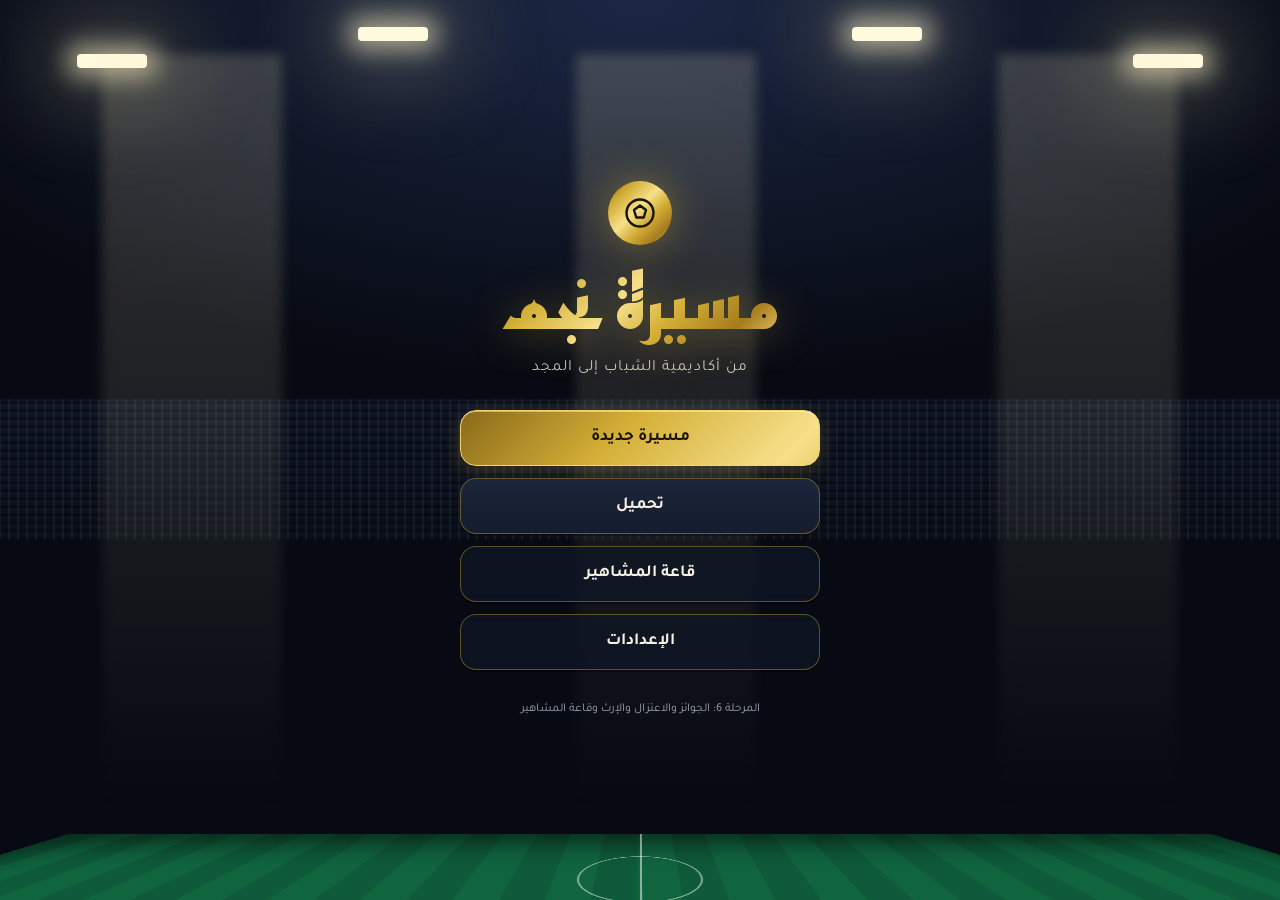
<file: index.html>
<!DOCTYPE html>
<html lang="ar" dir="rtl">
<head>
  <meta charset="utf-8">
  <meta name="viewport" content="width=device-width, initial-scale=1, viewport-fit=cover">
  <meta name="theme-color" content="#0B0F1A">
  <title>مسيرة نجم</title>
  <link rel="preconnect" href="https://fonts.googleapis.com">
  <link rel="preconnect" href="https://fonts.gstatic.com" crossorigin>
  <link href="https://fonts.googleapis.com/css2?family=Reem+Kufi:wght@500;700&family=Tajawal:wght@400;500;700;800&display=swap" rel="stylesheet">
  <link rel="stylesheet" href="css/base.css">
  <link rel="stylesheet" href="css/components.css">
  <link rel="stylesheet" href="css/screens.css">
</head>
<body>
  <div id="app"></div>
  <div id="overlay"></div>
  <div id="toast"></div>
  <canvas id="fx"></canvas>

  <!-- الأساس -->
  <script src="js/core/util.js"></script>
  <script src="js/core/rng.js"></script>
  <script src="js/core/events.js"></script>
  <script src="js/data/balance.js"></script>
  <script src="js/core/calendar.js"></script>
  <script src="js/core/state.js"></script>
  <script src="js/core/save.js"></script>
  <!-- البيانات -->
  <script src="js/data/nations.js"></script>
  <script src="js/data/names.js"></script>
  <script src="js/data/leagues.js"></script>
  <script src="js/data/cups-data.js"></script>
  <script src="js/data/texts-ar.js"></script>
  <script src="js/data/texts-life.js"></script>
  <!-- منطق اللعبة (بدون واجهة) -->
  <script src="js/sim/player.js"></script>
  <script src="js/sim/competitions.js"></script>
  <script src="js/sim/selection.js"></script>
  <script src="js/sim/world-gen.js"></script>
  <script src="js/sim/match-sim.js"></script>
  <script src="js/sim/growth.js"></script>
  <script src="js/sim/regens.js"></script>
  <script src="js/sim/status.js"></script>
  <script src="js/sim/economy.js"></script>
  <script src="js/sim/transfers.js"></script>
  <script src="js/sim/phone.js"></script>
  <script src="js/sim/cups.js"></script>
  <script src="js/sim/national.js"></script>
  <script src="js/sim/life.js"></script>
  <script src="js/sim/awards.js"></script>
  <script src="js/sim/legacy.js"></script>
  <script src="js/sim/game-loop.js"></script>
  <script src="js/game/moment-core.js"></script>
  <script src="js/game/full-core.js"></script>
  <script src="js/game/special-core.js"></script>
  <!-- الرسم والألعاب -->
  <script src="js/game/canvas-kit.js"></script>
  <script src="js/game/moment-view.js"></script>
  <script src="js/game/training-games.js"></script>
  <script src="js/game/training-extra.js"></script>
  <script src="js/game/special-view.js"></script>
  <script src="js/game/full-render.js"></script>
  <script src="js/game/full-view.js"></script>
  <!-- الواجهة -->
  <script src="js/ui/components.js"></script>
  <script src="js/ui/sound.js"></script>
  <script src="js/ui/router.js"></script>
  <script src="js/ui/screens/menu.js"></script>
  <script src="js/ui/screens/create.js"></script>
  <script src="js/ui/screens/home.js"></script>
  <script src="js/ui/screens/week.js"></script>
  <script src="js/ui/screens/match.js"></script>
  <script src="js/ui/screens/club.js"></script>
  <script src="js/ui/screens/competitions.js"></script>
  <script src="js/ui/screens/profile.js"></script>
  <script src="js/ui/screens/settings.js"></script>
  <script src="js/ui/screens/phone.js"></script>
  <script src="js/ui/screens/national.js"></script>
  <script src="js/ui/screens/life.js"></script>
  <script src="js/ui/screens/legacy.js"></script>
  <script src="js/ui/app.js"></script>
</body>
</html>
</file>
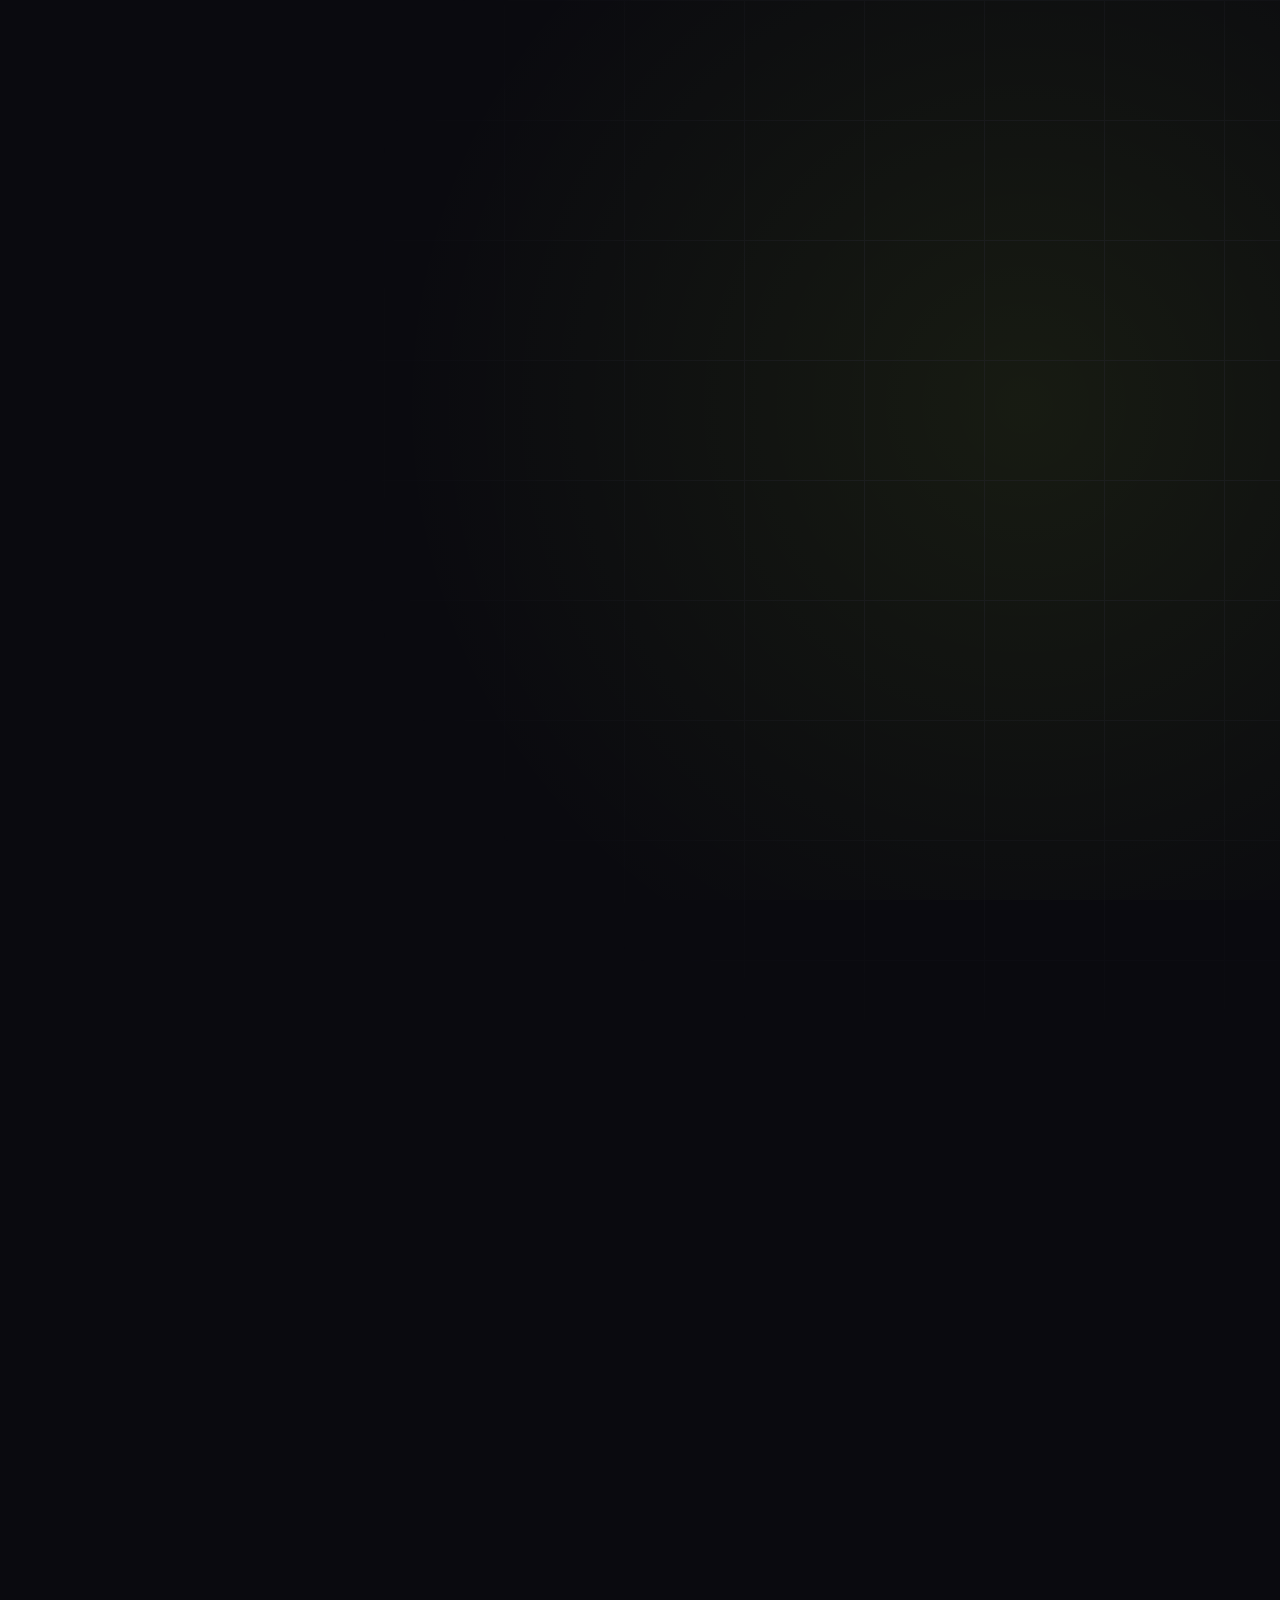
<file: video/growth-ad/scenes.html>
<!DOCTYPE html>
<html lang="ar" dir="rtl">
<head>
<meta charset="utf-8">
<style>
@font-face { font-family: "Cairo"; src: url(fonts/cairo-arabic-wght-normal.woff2) format("woff2"); font-weight: 200 1000; }
@font-face { font-family: "Cairo"; src: url(fonts/cairo-latin-wght-normal.woff2) format("woff2"); font-weight: 200 1000;
  unicode-range: U+0000-00FF, U+2010-2027, U+2190-21FF, U+2713; }
:root { --bg: #0a0a0f; --panel: #15151d; --line: #2a2a36; --ink: #f4f2ec; --dim: #8d8a99; --acc: #c8ff3e; }
* { box-sizing: border-box; margin: 0; padding: 0; }
html, body { width: 1080px; height: 1920px; overflow: hidden; background: var(--bg); font-family: "Cairo"; color: var(--ink); }
#bg { position: absolute; inset: 0; background:
  radial-gradient(900px 900px at 50% 45%, rgba(200,255,62,.07), transparent 70%),
  linear-gradient(var(--bg), var(--bg)); }
#grid { position: absolute; inset: -120px; opacity: .35;
  background-image: linear-gradient(var(--line) 1px, transparent 1px), linear-gradient(90deg, var(--line) 1px, transparent 1px);
  background-size: 120px 120px; mask-image: radial-gradient(circle at 50% 45%, #000 20%, transparent 70%); }
.scene { position: absolute; inset: 0; display: none; will-change: transform, opacity, filter; }
.abs { position: absolute; }
.center { left: 0; right: 0; text-align: center; }
.h1 { font-weight: 900; font-size: 120px; line-height: 1.15; }
.h2 { font-weight: 800; font-size: 84px; line-height: 1.25; }
.h3 { font-weight: 700; font-size: 52px; line-height: 1.3; }
.small { font-weight: 600; font-size: 38px; color: var(--dim); }
.acc { color: var(--acc); }
.pill { display: inline-block; padding: 8px 34px; border: 2px solid var(--line); border-radius: 60px; font-weight: 700; font-size: 40px; color: var(--dim); }
.card { position: absolute; background: var(--panel); border: 2px solid var(--line); border-radius: 28px; }
.word { display: inline-block; }
.strike { position: absolute; height: 12px; background: var(--acc); border-radius: 6px; transform-origin: 100% 50%; }
svg { position: absolute; overflow: visible; }
#wipe { position: absolute; top: 0; bottom: 0; width: 1400px; background: var(--acc); display: none; }
#fade { position: absolute; inset: 0; background: #000; opacity: 0; }
</style>
</head>
<body>
<div id="bg"></div><div id="grid"></div>
<div id="stage"></div>
<div id="wipe"></div>
<div id="fade"></div>
<script>
// اسم العلامة: يبقى فارغ لحد ما يتأكد. إذا انكتب يظهر بالخاتمة.
const BRAND = '';

// ---------- أدوات ----------
const clamp = (x, a = 0, b = 1) => Math.max(a, Math.min(b, x));
const lerp = (a, b, x) => a + (b - a) * x;
const oc = x => 1 - Math.pow(1 - clamp(x), 3);
const io = x => { x = clamp(x); return x < .5 ? 4 * x * x * x : 1 - Math.pow(-2 * x + 2, 3) / 2; };
const ob = x => { x = clamp(x); const c = 1.9; return 1 + (c + 1) * Math.pow(x - 1, 3) + c * Math.pow(x - 1, 2); };
// تقدّم من a إلى a+d بالثواني المحلية
const p = (lt, a, d = .35, f = oc) => f((lt - a) / d);
const stage = document.getElementById('stage');
const S = [];
function scene(a, b, tin, tout, html, update) {
  const el = document.createElement('div'); el.className = 'scene'; el.innerHTML = html; stage.appendChild(el);
  const q = s => el.querySelector(s), qa = s => [...el.querySelectorAll(s)];
  S.push({ a, b, tin, tout, el, update: lt => update(lt, q, qa, b - a) });
}
function show(e, o, tx = 0, ty = 0, s = 1) {
  e.style.opacity = o; e.style.transform = `translate(${tx}px,${ty}px) scale(${s})`;
}
// نص كلمة كلمة يطلع من تحت
function words(text, cls = '') { return text.split(' ').map(w => `<span class="word ${cls}">${w}</span>`).join(' '); }
function reveal(list, lt, start, gap = .07, d = .35, dy = 50) {
  list.forEach((w, i) => { const k = p(lt, start + i * gap, d); show(w, k, 0, (1 - k) * dy); });
}
const icon = {
  box: '<path d="M-60 -30 L0 -62 L60 -30 L60 40 L0 72 L-60 40 Z M-60 -30 L0 2 L60 -30 M0 2 L0 72" fill="none" stroke="currentColor" stroke-width="8" stroke-linejoin="round"/>',
  compass: '<circle r="44" fill="none" stroke="currentColor" stroke-width="7"/><path d="M14 -14 L-8 -8 L-14 14 L8 8 Z" fill="currentColor"/>',
  bulb: '<path d="M-26 22 C-48 4 -44 -40 0 -44 C44 -40 48 4 26 22 L22 34 L-22 34 Z" fill="none" stroke="currentColor" stroke-width="7" stroke-linejoin="round"/><path d="M-16 48 H16" stroke="currentColor" stroke-width="7" stroke-linecap="round"/>',
  play: '<rect x="-46" y="-36" width="92" height="72" rx="14" fill="none" stroke="currentColor" stroke-width="7"/><path d="M-10 -16 L18 0 L-10 16 Z" fill="currentColor"/>',
  target: '<circle r="44" fill="none" stroke="currentColor" stroke-width="7"/><circle r="24" fill="none" stroke="currentColor" stroke-width="7"/><circle r="6" fill="currentColor"/>',
  cart: '<path d="M-46 -30 H-30 L-18 22 H34 L44 -14 H-24" fill="none" stroke="currentColor" stroke-width="7" stroke-linejoin="round" stroke-linecap="round"/><circle cx="-12" cy="38" r="7" fill="currentColor"/><circle cx="28" cy="38" r="7" fill="currentColor"/>',
  hourglass: '<path d="M-34 -50 H34 M-34 50 H34 M-26 -50 C-26 -10 26 10 26 50 M26 -50 C26 -10 -26 10 -26 50" fill="none" stroke="currentColor" stroke-width="8" stroke-linecap="round"/>',
};

// ---------- 1. الهوك: يبيع ----------
scene(0, 1.52, 'cut', 'cut', `
  <svg width="1080" height="1920" style="left:0;top:0"><path id="spark" d="M60 1420 C260 1400 330 1300 470 1290 S700 1150 820 1060 S960 900 1030 820" fill="none" stroke="#c8ff3e" stroke-opacity=".35" stroke-width="10" stroke-linecap="round"/></svg>
  <div class="abs center" style="top:600px"><span class="pill" id="p1">متجرك</span></div>
  <div class="abs center h1 acc" id="sell" style="top:700px;font-size:260px">يبيع</div>
  <div class="abs center h2" id="really" style="top:1030px">فعلاً</div>
  ${[0, 1, 2].map(i => `<div class="card ord" style="width:420px;height:110px;top:${330 + i * 1120 % 1200}px;${i % 2 ? 'left:70px' : 'right:70px'};display:flex;align-items:center;gap:22px;padding:0 30px">
     <span style="width:52px;height:52px;border-radius:50%;background:var(--acc);color:#0a0a0f;font:900 40px Cairo;display:flex;align-items:center;justify-content:center">+</span>
     <span class="h3" style="font-size:40px">طلب جديد</span></div>`).join('')}
`, (lt, q, qa) => {
  const sp = q('#spark'), L = 1400; sp.style.strokeDasharray = L; sp.style.strokeDashoffset = L * (1 - p(lt, 0, 1.4, io));
  show(q('#p1'), p(lt, .05, .3), 0, (1 - p(lt, .05, .3)) * 30);
  const k = ob((lt - .1) / .38); show(q('#sell'), clamp(k * 3), 0, 0, lerp(1.6, 1, k));
  show(q('#really'), p(lt, .55, .3), 0, (1 - p(lt, .55, .3)) * 40);
  qa('.ord').forEach((c, i) => { const k = p(lt, .3 + i * .35, .35, ob); show(c, clamp(k * 2), (i % 2 ? -1 : 1) * (1 - k) * 200, 0); });
});

// ---------- 2. كم إعلان زيادة ----------
scene(1.52, 3.80, 'cut', 'up', `
  <div class="abs center h3" id="dont" style="top:300px;color:var(--dim)">لا تدوّر على أحد يسوّي لك</div>
  <div class="abs center h1" id="ads" style="top:390px">كم إعلان زيادة؟</div>
  <div class="strike" id="st" style="top:470px;left:110px;width:860px"></div>
  ${Array.from({ length: 9 }, (_, i) => {
    const x = 150 + (i % 3) * 270, y = 760 + Math.floor(i / 3) * 300, r = [-8, 5, -3, 7, -6, 4, 9, -5, 2][i];
    return `<div class="card ad" data-r="${r}" style="left:${x}px;top:${y}px;width:240px;height:260px;padding:26px">
      <div style="height:110px;border-radius:14px;background:#22222d"></div>
      <div style="height:16px;width:80%;background:#2c2c38;border-radius:8px;margin-top:22px"></div>
      <div style="height:16px;width:55%;background:#2c2c38;border-radius:8px;margin-top:14px"></div>
      <div class="small" style="font-size:26px;margin-top:10px">إعلان</div></div>`;
  }).join('')}
`, (lt, q, qa) => {
  show(q('#dont'), p(lt, 0, .3), 0, (1 - p(lt, 0, .3)) * 30);
  const k = p(lt, .5, .4, ob); show(q('#ads'), clamp(k * 2), 0, 0, lerp(.8, 1, k));
  qa('.ad').forEach((c, i) => {
    const k = p(lt, .15 + i * .12, .3, ob), r = +c.dataset.r;
    c.style.opacity = clamp(k * 2) * lerp(1, .22, p(lt, 1.75, .3));
    c.style.transform = `translateY(${(1 - k) * 160}px) rotate(${r * k}deg) scale(${lerp(.7, 1, k)})`;
  });
  const s = p(lt, 1.6, .3, io); q('#st').style.transform = `scaleX(${s})`; q('#st').style.opacity = s > 0 ? 1 : 0;
});

// ---------- 3. شريك يعرف يكبّر ----------
scene(3.80, 6.20, 'up', 'zoom', `
  <div class="abs center h3" id="look" style="top:320px;color:var(--dim)">دوّر على</div>
  <div class="abs center h1" id="partner" style="top:400px;font-size:170px">شريك</div>
  <svg width="1080" height="1920" style="left:0;top:0">
    <circle id="c1" cx="540" cy="1200" r="110" fill="none" stroke="#f4f2ec" stroke-width="10"/>
    <circle id="c2" cx="540" cy="1200" r="110" fill="none" stroke="#c8ff3e" stroke-width="10"/>
    <path id="arrow" d="M540 1200 L540 820 M470 900 L540 820 L610 900" fill="none" stroke="#c8ff3e" stroke-width="16" stroke-linecap="round" stroke-linejoin="round"/>
  </svg>
  <div class="abs center h2 acc" id="grow" style="top:1380px">يعرف يكبّر</div>
`, (lt, q) => {
  show(q('#look'), p(lt, .05, .3), 0, (1 - p(lt, .05, .3)) * 30);
  const k = p(lt, .3, .4, ob); show(q('#partner'), clamp(k * 2), 0, 0, lerp(.75, 1, k));
  const m = p(lt, .3, 1.0, io), sep = lerp(260, 50, m);
  q('#c1').setAttribute('cx', 540 + sep); q('#c2').setAttribute('cx', 540 - sep);
  [q('#c1'), q('#c2')].forEach(c => c.style.opacity = p(lt, .2, .3));
  const a = q('#arrow'), L = 560; a.style.strokeDasharray = L; a.style.strokeDashoffset = L * (1 - p(lt, 1.25, .5, io));
  show(q('#grow'), p(lt, 1.45, .35), 0, (1 - p(lt, 1.45, .35)) * 40);
});

// ---------- 4. منتجك وأرقامك ----------
scene(6.20, 8.30, 'zoom', 'cut', `
  <div class="abs center h2" id="t4" style="top:300px">${words('نبدأ من منتجك')}<br>${words('وأرقامك', 'acc')}</div>
  <div class="card" id="prod" style="left:340px;top:720px;width:400px;height:360px;display:flex;flex-direction:column;align-items:center;justify-content:center;gap:30px">
    <svg width="0" height="0" style="position:relative;left:0;top:0;color:#c8ff3e;width:140px;height:150px" viewBox="-70 -75 140 150">${icon.box}</svg>
    <div class="h3">منتجك</div></div>
  ${[['الطلبات', 1284], ['الزوار', 18950], ['التحويل', 2.4]].map(([l, v], i) => `
    <div class="card kpi" data-v="${v}" style="top:1180px;left:${80 + i * 315}px;width:290px;height:230px;padding:30px 26px">
      <div class="small">${l}</div><div class="h2 num" style="font-size:70px;margin-top:14px;direction:ltr;text-align:right">0</div></div>`).join('')}
`, (lt, q, qa) => {
  reveal(qa('#t4 .word'), lt, 0, .1);
  const k = p(lt, .25, .4, ob); show(q('#prod'), clamp(k * 2), 0, (1 - k) * 80, lerp(.8, 1, k));
  qa('.kpi').forEach((c, i) => {
    const k = p(lt, .7 + i * .15, .35, ob); show(c, clamp(k * 2), 0, (1 - k) * 100);
    const v = +c.dataset.v, x = p(lt, .8 + i * .15, 1.0, io), n = v * x;
    c.querySelector('.num').textContent = v < 10 ? n.toFixed(1) + '%' : Math.round(n).toLocaleString('en-US');
  });
});

// ---------- 5. وش يبيع أكثر ----------
scene(8.30, 9.30, 'cut', 'cut', `
  <div class="abs center h1" id="t5" style="top:330px">وش يبيع <span class="acc">أكثر؟</span></div>
  ${[.45, .62, 1, .38, .55].map((h, i) => `<div class="bar" data-h="${h}" style="position:absolute;bottom:520px;left:${150 + i * 165}px;width:120px;height:${h * 640}px;border-radius:18px 18px 6px 6px;background:${h === 1 ? 'var(--acc)' : '#2a2a36'};transform-origin:50% 100%"></div>`).join('')}
  <div class="abs" id="best" style="left:345px;top:640px;width:390px;text-align:center"><span class="pill" style="border-color:var(--acc);color:var(--acc)">الأكثر مبيعاً</span></div>
`, (lt, q, qa) => {
  const k = p(lt, 0, .3, ob); show(q('#t5'), clamp(k * 2), 0, 0, lerp(.85, 1, k));
  qa('.bar').forEach((b, i) => { const k = p(lt, .05 + i * .06, .45, ob); b.style.transform = `scaleY(${Math.max(0, k)})`; });
  show(q('#best'), p(lt, .55, .25), 0, (1 - p(lt, .55, .25)) * 30);
});

// ---------- 6. مين يشتري ----------
scene(9.30, 10.20, 'cut', 'cut', `
  <div class="abs center h1" id="t6" style="top:330px">مين <span class="acc">يشتري؟</span></div>
  <svg width="1080" height="1920" style="left:0;top:0" id="dots">
    ${Array.from({ length: 80 }, (_, i) => { const x = 165 + (i % 8) * 107, y = 720 + Math.floor(i / 8) * 85; const d = Math.hypot(x - 600, y - 1050);
      return `<circle cx="${x}" cy="${y}" r="22" data-d="${d}" fill="#2a2a36"/>`; }).join('')}
  </svg>
`, (lt, q, qa) => {
  const k = p(lt, 0, .3, ob); show(q('#t6'), clamp(k * 2), 0, 0, lerp(.85, 1, k));
  qa('circle').forEach(c => {
    const d = +c.dataset.d; c.style.opacity = p(lt, d / 2000, .2);
    const on = d < 230 && lt > .3 + d / 900; c.setAttribute('fill', on ? '#c8ff3e' : '#2a2a36');
  });
});

// ---------- 7. وين يتردد قبل الطلب ----------
scene(10.20, 11.80, 'cut', 'zoomout', `
  <div class="abs center h2" id="t7" style="top:330px">وين <span class="acc">يتردد</span><br>قبل الطلب؟</div>
  <svg width="1080" height="1920" style="left:0;top:0">
    <path id="road" d="M900 1100 H180" stroke="#2a2a36" stroke-width="12" stroke-linecap="round"/>
    ${[[900, 'يتصفح'], [540, 'السلة'], [180, 'الطلب']].map(([x, l]) => `<circle cx="${x}" cy="1100" r="46" fill="#15151d" stroke="#2a2a36" stroke-width="8"/>
      <text x="${x}" y="1220" fill="#8d8a99" font-family="Cairo" font-weight="700" font-size="44" text-anchor="middle">${l}</text>`).join('')}
    <circle id="ring" cx="540" cy="1100" r="70" fill="none" stroke="#c8ff3e" stroke-width="6" stroke-dasharray="14 14"/>
    <circle id="me" cx="900" cy="1100" r="28" fill="#c8ff3e"/>
    <text id="qm" x="540" y="990" fill="#c8ff3e" font-family="Cairo" font-weight="900" font-size="110" text-anchor="middle">؟</text>
  </svg>
`, (lt, q) => {
  reveal([q('#t7')], lt, 0);
  const x = lerp(900, 540, p(lt, .25, .6, io)); q('#me').setAttribute('cx', x);
  const h = p(lt, .85, .3); q('#ring').style.opacity = h; q('#ring').style.transform = `rotate(${lt * 60}deg)`; q('#ring').style.transformOrigin = '540px 1100px';
  q('#qm').style.opacity = h; q('#qm').setAttribute('y', 990 - Math.sin(lt * 8) * 10 * h);
});

// ---------- 8–13. منظومة النمو ----------
const NODES = [['استراتيجية', 'compass', 13.45], ['فكرة إبداعية', 'bulb', 14.43], ['محتوى سوشيال وموشن', 'play', 15.95],
  ['حملات وإعادة استهداف', 'target', 18.07], ['تحسين تجربة الشراء', 'cart', 19.90]];
scene(11.80, 21.60, 'zoomout', 'whip', `
  <div class="abs center h3" id="t8a" style="top:300px;color:var(--dim)">بعدها نبني</div>
  <div class="abs center h1" id="t8" style="top:370px">منظومة <span class="acc">النمو</span></div>
  <svg width="1080" height="1920" style="left:0;top:0" id="sys">
    ${NODES.map((n, i) => { const a = -Math.PI / 2 + i * 2 * Math.PI / 5, x = 540 + Math.cos(a) * 330, y = 1050 + Math.sin(a) * 330;
      return `<line class="ln" x1="540" y1="1050" x2="${x}" y2="${y}" stroke="#2a2a36" stroke-width="6"/>`; }).join('')}
    <circle id="core" cx="540" cy="1050" r="120" fill="#c8ff3e"/>
    <text x="540" y="1072" fill="#0a0a0f" font-family="Cairo" font-weight="900" font-size="64" text-anchor="middle" id="coret">النمو</text>
    ${NODES.map((n, i) => { const a = -Math.PI / 2 + i * 2 * Math.PI / 5, x = 540 + Math.cos(a) * 330, y = 1050 + Math.sin(a) * 330;
      return `<g transform="translate(${x} ${y})"><g class="nd" style="color:#8d8a99"><circle r="92" fill="#15151d" stroke="currentColor" stroke-width="6"/>${icon[n[1]]}</g></g>`; }).join('')}
  </svg>
  <div class="abs center" style="top:1470px;height:140px" id="caps">
    ${NODES.map(n => `<div class="abs center h2 cap" style="top:0">${n[0]}</div>`).join('')}
  </div>
`, (lt, q, qa) => {
  const T = 11.80 + lt;
  show(q('#t8a'), p(lt, 0, .3), 0, (1 - p(lt, 0, .3)) * 30);
  const k = p(lt, .2, .4, ob); show(q('#t8'), clamp(k * 2), 0, 0, lerp(.85, 1, k));
  const ck = p(lt, .1, .45, ob); q('#core').setAttribute('r', 120 * Math.max(0, ck)); q('#coret').style.opacity = p(lt, .35, .2);
  qa('.ln').forEach((l, i) => { const L = 330; l.style.strokeDasharray = L; l.style.strokeDashoffset = L * (1 - p(lt, .45 + i * .15, .4, io)); });
  const sys = q('#sys');
  // زوم بطيء على المنظومة طول اللقطة
  sys.style.transformOrigin = '540px 1050px'; sys.style.transform = `scale(${lerp(.92, 1.04, io(lt / 9.8))})`;
  qa('.nd').forEach((g, i) => {
    const appear = p(lt, .6 + i * .15, .35, ob);
    const on = T >= NODES[i][2], cur = on && (i === NODES.length - 1 || T < NODES[i + 1][2]);
    const pop = on ? ob((T - NODES[i][2]) / .35) : 0;
    g.style.color = on ? '#c8ff3e' : '#8d8a99';
    g.style.opacity = clamp(appear * 2);
    g.style.transform = `scale(${Math.max(0, appear) * (cur ? lerp(1, 1.18, pop) : 1)})`;
    qa('.ln')[i].setAttribute('stroke', on ? '#c8ff3e' : '#2a2a36');
  });
  // العنوان يختفي لما تبدي الخدمات، والتعليق تحت يتبدل
  const off = p(T, 13.45, .3); q('#t8').style.opacity = Math.min(+q('#t8').style.opacity, 1 - off * .75); q('#t8a').style.opacity = Math.min(+q('#t8a').style.opacity, 1 - off);
  qa('.cap').forEach((c, i) => {
    const a = NODES[i][2], b = i < NODES.length - 1 ? NODES[i + 1][2] : 99;
    const kin = p(T, a, .35, ob), kout = p(T, b - .05, .2);
    c.style.opacity = T < a ? 0 : clamp(kin * 2) * (1 - kout);
    c.style.transform = `translateY(${(1 - kin) * 60 - kout * 40}px)`;
    if (i === NODES.length - 1 && T > 20.9) c.innerHTML = 'وتحسين <span class="acc">تجربة الشراء</span>';
  });
});

// ---------- 14. ما نطلق حملة وننتظر ----------
scene(21.60, 23.13, 'whip', 'wipe', `
  <div class="abs center h1" id="t14" style="top:330px">ما نطلق حملة</div>
  <div class="abs center h1" id="wait" style="top:500px;color:var(--dim)">وننتظر<div class="strike" id="st14" style="top:95px;left:260px;width:560px"></div></div>
  <div class="abs" id="btn" style="left:290px;top:900px;width:500px;height:150px;border-radius:80px;background:var(--acc);color:#0a0a0f;font:900 64px/150px Cairo;text-align:center">إطلاق</div>
  <svg width="140" height="140" viewBox="-70 -70 140 140" style="left:470px;top:1180px;color:#8d8a99" id="hg">${icon.hourglass}</svg>
`, (lt, q) => {
  const k = p(lt, 0, .3, ob); show(q('#t14'), clamp(k * 2), 0, 0, lerp(.85, 1, k));
  const press = lt > .35 && lt < .55 ? .92 : 1; show(q('#btn'), p(lt, .1, .25), 0, 0, press * p(lt, .1, .3, ob));
  show(q('#wait'), p(lt, .6, .3), 0, (1 - p(lt, .6, .3)) * 30);
  q('#hg').style.opacity = p(lt, .55, .3) * (1 - p(lt, 1.15, .2) * .7); q('#hg').style.transform = `rotate(${io((lt - .7) / .4) * 180}deg)`;
  const s = p(lt, 1.0, .25, io); q('#st14').style.transform = `scaleX(${s})`; q('#st14').style.opacity = s > 0 ? 1 : 0;
});

// ---------- 15–16. نختبر ونقرأ النتائج ----------
scene(23.13, 26.15, 'wipe', 'zoom', `
  <div class="abs center h1" id="t15" style="top:300px">نختبر <span class="acc">الرسائل</span><br>والزوايا</div>
  <div class="abs center h1" id="t16" style="top:300px">نقرأ <span class="acc">النتائج</span></div>
  ${['أ', 'ب'].map((l, i) => `<div class="card ab" style="top:720px;left:${i ? 110 : 570}px;width:400px;height:560px;padding:34px;overflow:hidden">
     <div class="h2" style="font-size:64px;color:${i ? 'var(--acc)' : 'var(--ink)'}">نسخة ${l}</div>
     <div style="height:150px;border-radius:16px;background:#22222d;margin-top:20px"></div>
     <div style="height:18px;width:${i ? 70 : 85}%;background:#2c2c38;border-radius:9px;margin-top:28px"></div>
     <div style="height:18px;width:${i ? 50 : 60}%;background:#2c2c38;border-radius:9px;margin-top:16px"></div>
     <div class="scan" style="position:absolute;left:0;right:0;height:6px;background:var(--acc);opacity:.8;box-shadow:0 0 30px var(--acc)"></div></div>
     <div class="res" data-v="${i ? 1 : .48}" style="position:absolute;top:1330px;left:${i ? 110 : 570}px;width:400px;height:40px;border-radius:20px;background:#22222d;overflow:hidden">
       <div class="fill" style="height:100%;border-radius:20px;background:${i ? 'var(--acc)' : '#5a5868'};transform-origin:100% 50%"></div></div>`).join('')}
  <div class="abs" id="win" style="left:250px;top:1400px;width:120px;height:120px;border-radius:50%;background:var(--acc);color:#0a0a0f;font:900 80px/120px Cairo;text-align:center">✓</div>
`, (lt, q, qa) => {
  const T = 23.13 + lt, two = T >= 24.67;
  const k = p(lt, 0, .35, ob); show(q('#t15'), two ? 1 - p(T, 24.67, .15) : clamp(k * 2), 0, 0, lerp(.85, 1, k));
  const k2 = p(T, 24.72, .35, ob); show(q('#t16'), two ? clamp(k2 * 2) : 0, 0, 0, lerp(.85, 1, k2));
  qa('.ab').forEach((c, i) => { const k = p(lt, .15 + i * .12, .4, ob); show(c, clamp(k * 2), 0, (1 - k) * 120);
    c.querySelector('.scan').style.top = `${((lt * 1.3 + i * .5) % 1) * 560}px`; c.querySelector('.scan').style.opacity = two ? 0 : .8;
    c.style.borderColor = two && i && T > 25.4 ? 'var(--acc)' : 'var(--line)'; });
  qa('.res').forEach((r, i) => { r.style.opacity = p(T, 24.7, .2); r.querySelector('.fill').style.transform = `scaleX(${+r.dataset.v * p(T, 24.8 + i * .1, .6, io)})`; });
  const w = p(T, 25.4, .35, ob); show(q('#win'), clamp(w * 2), 0, 0, Math.max(0, w));
});

// ---------- 17. الأرقام تقرر ----------
scene(26.15, 29.44, 'zoom', 'whip', `
  <div class="abs center h1" id="t17" style="top:300px">ونطوّر الشغل</div>
  <div class="abs center h2" id="t17b" style="top:300px">على اللي تثبته<br><span class="acc" style="font-size:150px">الأرقام</span></div>
  <svg width="1080" height="1920" style="left:0;top:0">
    <path d="M120 1500 H960 M120 1500 V820" stroke="#2a2a36" stroke-width="6"/>
    <path id="curve" d="M140 1440 L330 1400 L380 1290 L560 1250 L610 1110 L790 1060 L840 900 L940 860" fill="none" stroke="#c8ff3e" stroke-width="14" stroke-linejoin="round" stroke-linecap="round"/>
    ${[[380, 1290, '١'], [610, 1110, '٢'], [840, 900, '٣']].map(([x, y, l]) => `<g transform="translate(${x} ${y})"><g class="pt"><circle r="34" fill="#0a0a0f" stroke="#c8ff3e" stroke-width="8"/><text y="16" fill="#c8ff3e" font-family="Cairo" font-weight="900" font-size="44" text-anchor="middle">${l}</text></g></g>`).join('')}
  </svg>
`, (lt, q, qa) => {
  const T = 26.15 + lt;
  const k = p(lt, 0, .35, ob); show(q('#t17'), clamp(k * 2) * (1 - p(T, 27.6, .2)), 0, 0, lerp(.85, 1, k));
  const k2 = p(T, 27.7, .4, ob); show(q('#t17b'), clamp(k2 * 2), 0, (1 - k2) * 40);
  const c = q('#curve'), L = 1200; c.style.strokeDasharray = L; c.style.strokeDashoffset = L * (1 - p(lt, .3, 2.6, x => clamp(x)));
  qa('.pt').forEach((g, i) => { const k = p(lt, .9 + i * .8, .3, ob); g.style.opacity = clamp(k * 2); g.style.transform = `scale(${Math.max(0, k)})`; });
});

// ---------- 18. منتج قوي ومبيعات فعلية ----------
scene(29.44, 32.10, 'whip', 'cut', `
  <div class="abs center h1" id="t18" style="top:330px">إذا عندك</div>
  ${['منتج قوي', 'مبيعات فعلية'].map((l, i) => `<div class="card chk" style="top:${760 + i * 260}px;left:120px;width:840px;height:200px;display:flex;align-items:center;gap:40px;padding:0 50px">
     <div class="box" style="width:110px;height:110px;border-radius:30px;border:6px solid var(--line);color:#0a0a0f;font:900 76px/98px Cairo;text-align:center"></div>
     <div class="h2" style="font-size:80px">${l}</div></div>`).join('')}
`, (lt, q, qa) => {
  const k = p(lt, 0, .35, ob); show(q('#t18'), clamp(k * 2), 0, 0, lerp(.85, 1, k));
  qa('.chk').forEach((c, i) => {
    const k = p(lt, .25 + i * .7, .35, ob); show(c, clamp(k * 2), (1 - k) * -160, 0);
    const on = lt > .75 + i * .85, b = c.querySelector('.box');
    b.textContent = on ? '✓' : ''; b.style.background = on ? 'var(--acc)' : 'transparent'; b.style.borderColor = on ? 'var(--acc)' : 'var(--line)';
    c.style.borderColor = on ? 'rgba(200,255,62,.5)' : 'var(--line)';
  });
});

// ---------- 19. عبّي النموذج ----------
scene(32.10, 33.90, 'cut', 'wipe', `
  <div class="abs center h1" id="t19" style="top:300px">عبّي النموذج<br><span class="acc">الآن</span></div>
  <div class="card" id="form" style="left:150px;top:760px;width:780px;height:720px;padding:50px">
    ${['الاسم', 'رابط المتجر', 'المبيعات الشهرية'].map(l => `<div class="small" style="font-size:34px">${l}</div>
      <div class="fld" style="height:90px;border-radius:18px;border:3px solid var(--line);margin:12px 0 30px;padding:0 28px;display:flex;align-items:center"><div class="typed" style="height:18px;border-radius:9px;background:var(--ink);opacity:.8"></div></div>`).join('')}
    <div id="send" style="height:110px;border-radius:60px;background:var(--acc);color:#0a0a0f;font:900 54px/110px Cairo;text-align:center">أرسل</div>
  </div>
`, (lt, q, qa) => {
  const k = p(lt, 0, .35, ob); show(q('#t19'), clamp(k * 2), 0, 0, lerp(.85, 1, k));
  const f = p(lt, .15, .4, ob); show(q('#form'), clamp(f * 2), 0, (1 - f) * 120);
  qa('.typed').forEach((t, i) => { const x = p(lt, .45 + i * .3, .3, io); t.style.width = `${[45, 70, 35][i] * x}%`; qa('.fld')[i].style.borderColor = x > 0 && x < 1 ? 'var(--acc)' : 'var(--line)'; });
  q('#send').style.transform = `scale(${lt > 1.4 && lt < 1.55 ? .93 : 1})`;
});

// ---------- 20. شريك نمو ----------
scene(33.90, 36.60, 'wipe', 'cut', `
  <div class="abs center h3" id="t20a" style="top:640px;color:var(--dim)">${BRAND ? `وخلّ <span class="acc">${BRAND}</span> تكون` : 'خلّنا نكون'}</div>
  <div class="abs center h1" id="t20" style="top:730px;font-size:190px;line-height:1.1">شريك<br><span class="acc">نمو</span></div>
  <div class="strike" id="ul" style="top:1170px;left:330px;width:420px;height:16px"></div>
  <div class="abs center" id="cta" style="top:1300px"><span style="display:inline-block;padding:30px 70px;border-radius:80px;background:var(--acc);color:#0a0a0f;font:900 58px Cairo">عبّي النموذج الآن</span></div>
`, (lt, q) => {
  show(q('#t20a'), p(lt, .05, .3), 0, (1 - p(lt, .05, .3)) * 30);
  const k = p(lt, .15, .5, ob); show(q('#t20'), clamp(k * 2), 0, 0, lerp(.8, 1, k) * lerp(1, 1.04, clamp(lt / 2.7)));
  const u = p(lt, .6, .4, io); q('#ul').style.transform = `scaleX(${u})`; q('#ul').style.opacity = u > 0 ? 1 : 0;
  const c = p(lt, .9, .4, ob); show(q('#cta'), clamp(c * 2), 0, (1 - c) * 60, Math.max(0, lerp(.8, 1, c)));
});

// ---------- الانتقالات ----------
const D_IN = .32, D_OUT = .16;
// المحتوى يبدأ قبل الانتقال بشوية، حتى اللقطة تدخل وبيها نص وما تبين فاضية
const LEAD = .25;
function tIn(type, x) { // x من 0 إلى 1
  const e = oc(x);
  switch (type) {
    case 'zoom': return { o: clamp(x * 3), s: lerp(1.5, 1, e), tx: 0, ty: 0, b: (1 - e) * 14 };
    case 'zoomout': return { o: clamp(x * 3), s: lerp(.7, 1, e), tx: 0, ty: 0, b: (1 - e) * 10 };
    case 'whip': return { o: 1, s: 1, tx: (1 - e) * -1080, ty: 0, b: (1 - e) * 30 };
    case 'up': return { o: 1, s: 1, tx: 0, ty: (1 - e) * 1920, b: (1 - e) * 30 };
    default: return { o: 1, s: 1, tx: 0, ty: 0, b: 0 };
  }
}
function tOut(type, x) {
  const e = x * x * x;
  switch (type) {
    case 'zoom': return { o: 1 - e, s: lerp(1, 1.6, e), tx: 0, ty: 0, b: e * 14 };
    case 'zoomout': return { o: 1 - e, s: lerp(1, 2.2, e), tx: 0, ty: 0, b: e * 10 };
    case 'whip': return { o: 1, s: 1, tx: e * 1080, ty: 0, b: e * 30 };
    case 'up': return { o: 1, s: 1, tx: 0, ty: e * -1920, b: e * 30 };
    default: return { o: 1, s: 1, tx: 0, ty: 0, b: 0 };
  }
}
const wipe = document.getElementById('wipe');
window.setT = t => {
  for (const sc of S) {
    const vis = t >= sc.a && t < sc.b;
    sc.el.style.display = vis ? 'block' : 'none';
    if (!vis) continue;
    const lt = t - sc.a;
    sc.update(sc.a === 0 ? lt : lt + LEAD);
    let r = { o: 1, s: 1, tx: 0, ty: 0, b: 0 };
    if (lt < D_IN) r = tIn(sc.tin, lt / D_IN);
    else if (sc.b - t < D_OUT) r = tOut(sc.tout, 1 - (sc.b - t) / D_OUT);
    sc.el.style.opacity = r.o;
    sc.el.style.transform = `translate(${r.tx}px,${r.ty}px) scale(${r.s})`;
    sc.el.style.filter = r.b > .3 ? `blur(${r.b}px)` : 'none';
  }
  // مسح باللوحة الخضراء عند حدود 'wipe'
  let w = null;
  for (const sc of S) if (sc.tin === 'wipe' && Math.abs(t - sc.a) < .2) w = (t - sc.a + .2) / .4;
  wipe.style.display = w === null ? 'none' : 'block';
  if (w !== null) wipe.style.transform = `translateX(${lerp(1100, -1460, io(w))}px) skewX(-12deg)`;
  document.getElementById('grid').style.transform = `translate(${(t * 18) % 120}px, ${(t * 10) % 120}px)`;
  document.getElementById('fade').style.opacity = clamp((t - 36.1) / .5);
};
setT(0);
</script>
</body>
</html>
</file>
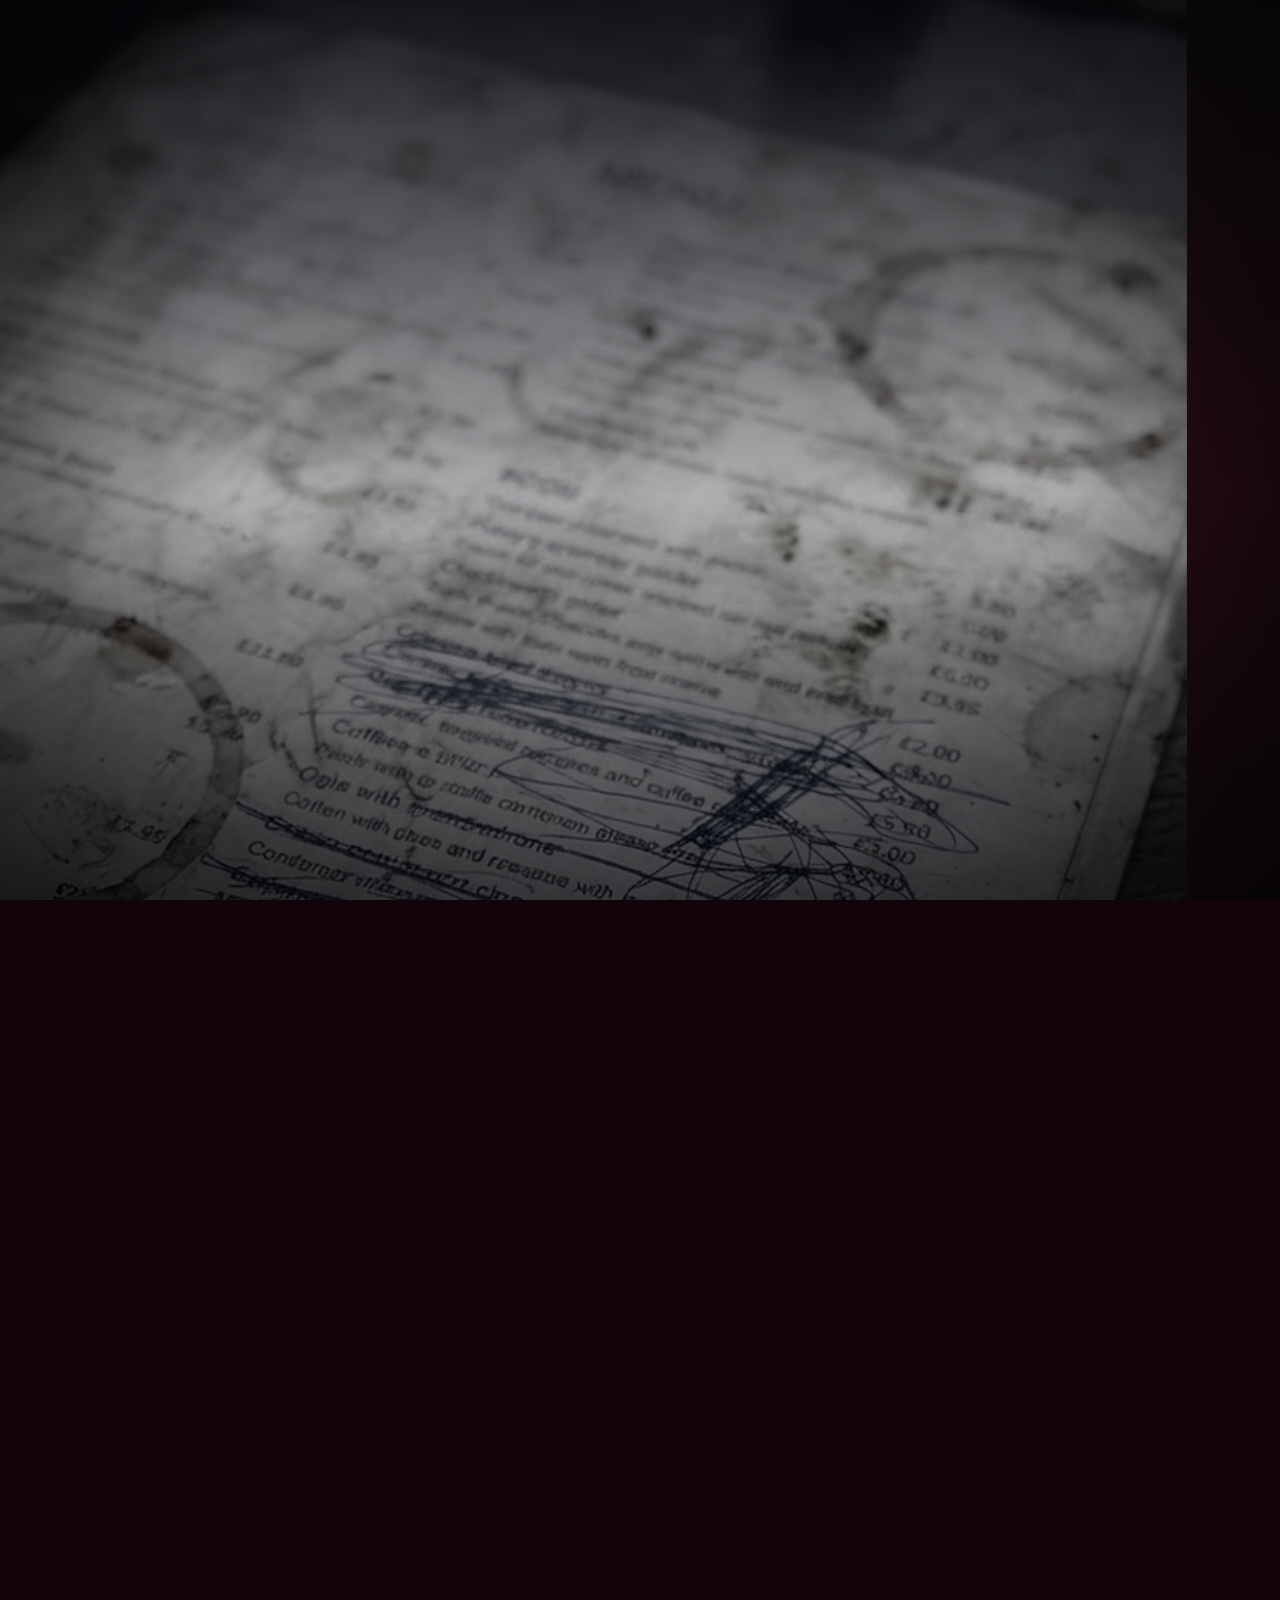
<file: video/menu-reel/scenes.html>
<!DOCTYPE html>
<html lang="ar" dir="rtl">
<head>
<meta charset="utf-8">
<!-- ريل «منيوك بعده ورق؟»: قبل وبعد. الصور في img/ مولّدة بـ Figma AI (img/README.md). -->
<style>
@font-face { font-family: M; src: url(fonts/el-messiri-arabic-wght-normal.woff2) format("woff2"); font-weight: 400 700; }
@font-face { font-family: M; src: url(fonts/el-messiri-latin-wght-normal.woff2) format("woff2"); font-weight: 400 700; unicode-range: U+0000-00FF, U+2010-2027; }
@font-face { font-family: P; src: url(fonts/ibm-plex-sans-arabic-arabic-600-normal.woff2) format("woff2"); font-weight: 600; }
@font-face { font-family: P; src: url(fonts/ibm-plex-sans-arabic-latin-600-normal.woff2) format("woff2"); font-weight: 600; unicode-range: U+0000-00FF, U+2010-2027, U+2726, U+2713, U+2715; }
:root { --wine: #3a1220; --gold: #d8b266; --gold2: #f6e3b0; --ink: #f4e9d6; --muted: #d3c0a6; --red: #ff5a5f; }
* { margin: 0; padding: 0; box-sizing: border-box; }
html, body { width: 1080px; height: 1920px; overflow: clip; background: #12040a; color: var(--ink); }
#bgclip, #stage, .scene, .bgw { position: absolute; inset: 0; overflow: clip; }
#bg { position: absolute; inset: 0; background: radial-gradient(1100px 1100px at 50% 45%, #5a1a2b 0%, #2a0b13 48%, #12040a 100%); }
.scene { display: none; }
.bgw img { position: absolute; left: 0; top: -8px; width: 1080px; height: 1935px; object-fit: cover; }
.shade { position: absolute; inset: 0; }
.shade.top { background: linear-gradient(180deg, rgba(18,4,10,.9) 0%, rgba(18,4,10,.65) 24%, rgba(18,4,10,.1) 48%, rgba(18,4,10,.1) 70%, rgba(18,4,10,.75) 100%); }
.shade.dark { background: radial-gradient(700px 900px at 50% 52%, rgba(18,4,10,.78), rgba(18,4,10,.55) 60%, rgba(18,4,10,.85)); }
.shade.cold { background: linear-gradient(180deg, rgba(8,10,14,.88) 0%, rgba(8,10,14,.55) 30%, rgba(8,10,14,.2) 55%, rgba(8,10,14,.7) 100%); }
.cold img { filter: grayscale(.75) contrast(1.15) brightness(.85); }
.abs { position: absolute; }
.t { position: absolute; left: 70px; right: 70px; text-align: center; font-family: M; font-weight: 700; color: var(--ink); text-shadow: 0 6px 30px rgba(0,0,0,.6); }
.w { display: inline-block; }
.gold { background: linear-gradient(100deg, #a8803a 0%, #f6e3b0 35%, #d8b266 52%, #fff4d6 var(--sh, 60%), #b98f45 100%);
  -webkit-background-clip: text; background-clip: text; color: transparent; }
.red { color: var(--red); }
.sub { font-family: P; font-weight: 600; color: var(--muted); }
.strike { position: relative; display: inline-block; }
.strike::after { content: ""; position: absolute; left: -4%; right: -4%; top: 55%; height: 12px; border-radius: 6px; background: var(--red); transform-origin: 100% 50%; transform: scaleX(var(--s, 0)); box-shadow: 0 0 20px rgba(255,90,95,.6); }
.arch { position: absolute; border: 4px solid var(--gold); border-radius: 999px 999px 0 0; box-shadow: 0 0 120px rgba(216,178,102,.22), inset 0 0 80px rgba(216,178,102,.07); }
.pill { display: inline-block; font: 600 40px P; color: var(--gold); border: 2px solid rgba(216,178,102,.6); border-radius: 60px; padding: 8px 34px; background: rgba(18,4,10,.45); }
.btn { display: inline-block; background: linear-gradient(100deg, #b98f45, #f6e3b0 50%, #d8b266); color: #2a0b13; font: 700 56px M; padding: 26px 70px; border-radius: 80px; box-shadow: 0 20px 60px rgba(216,178,102,.3); }
.cmp { position: absolute; left: 60px; right: 60px; display: grid; grid-template-columns: 1fr 1fr; gap: 22px; }
.cell { border-radius: 28px; padding: 28px 24px; font: 600 46px/1.35 P; display: flex; align-items: center; gap: 18px; min-height: 200px; }
.cell .ic { flex: none; width: 66px; height: 66px; border-radius: 50%; display: grid; place-items: center; font: 700 34px P; }
.cell.no { background: rgba(255,255,255,.06); border: 2px solid rgba(255,90,95,.35); color: #e9dcdc; }
.cell.no .ic { background: rgba(255,90,95,.18); color: var(--red); }
.cell.yes { background: rgba(216,178,102,.12); border: 2px solid rgba(216,178,102,.6); color: var(--ink); }
.cell.yes .ic { background: linear-gradient(140deg,#b98f45,#f6e3b0,#d8b266); color: #2a0b13; }
.head { font: 700 66px M; text-align: center; padding: 6px 0; }
#vig { position: absolute; inset: 0; background: radial-gradient(circle at 50% 46%, transparent 52%, rgba(0,0,0,.6) 100%); pointer-events: none; }
#flash { position: absolute; inset: 0; background: radial-gradient(circle at 50% 45%, rgba(246,227,176,.85), rgba(216,178,102,.25) 45%, transparent 75%); opacity: 0; }
#fade { position: absolute; inset: 0; background: #000; opacity: 0; }
</style>
</head>
<body>
<div id="bgclip"><div id="bg"></div></div>
<div id="stage"></div>
<div id="vig"></div><div id="flash"></div><div id="fade"></div>
<script>
const clamp = (x, a = 0, b = 1) => Math.max(a, Math.min(b, x));
const lerp = (a, b, x) => a + (b - a) * x;
const oc = x => 1 - Math.pow(1 - clamp(x), 3);
const io = x => { x = clamp(x); return x < .5 ? 4 * x * x * x : 1 - Math.pow(-2 * x + 2, 3) / 2; };
const ob = x => { x = clamp(x); const c = 1.6; return 1 + (c + 1) * Math.pow(x - 1, 3) + c * Math.pow(x - 1, 2); };
const k = (T, a, d = .5, f = oc) => f((T - a) / d);
const $ = (r, s) => r.querySelector(s), $$ = (r, s) => [...r.querySelectorAll(s)];
function show(e, o, x = 0, y = 0, s = 1, extra = '') { e.style.opacity = o; e.style.transform = `translate(${x}px,${y}px) scale(${s}) ${extra}`; }
function words(txt, cls = '') { return txt.split(' ').map(w => `<span class="w ${cls}">${w}</span>`).join(' '); }
function rise(list, T, at, gap = .08, d = .45) {
  list.forEach((w, i) => { const p = k(T, at + i * gap, d, ob); show(w, clamp(p * 1.5), 0, (1 - p) * 50, lerp(.9, 1, clamp(p))); w.style.filter = p < .9 ? `blur(${(1 - clamp(p)) * 10}px)` : 'none'; });
}
function fadeOut(e, T, at, d = .2) { const p = k(T, at, d, x => clamp(x)); e.style.opacity = Math.min(+e.style.opacity || 1, 1 - p); }
function shine(e, T, at, d = .9) { e.style.setProperty('--sh', `${lerp(-20, 130, clamp((T - at) / d))}%`); }
function photo(name, id, shade = 'top') { return `<div class="bgw ${shade === 'cold' ? 'cold' : ''}" id="${id}"><img src="img/${name}.jpg"><div class="shade ${shade}"></div></div>`; }
function kb(el, T, a, d, z0, z1, y0 = 0, y1 = 0, origin = '50% 50%') { const p = io((T - a) / d), im = $(el, 'img'); im.style.transformOrigin = origin; im.style.transform = `translateY(${lerp(y0, y1, p)}px) scale(${lerp(z0, z1, p)})`; }
// اهتزاز خفيف للمشاهد «قبل» (ثابت من إطار لإطار، مو عشوائي)
const shake = (T, amt) => [Math.sin(T * 37.1) * amt + Math.sin(T * 61.7) * amt * .5, Math.cos(T * 43.3) * amt];

const stage = document.getElementById('stage');
const S = [];
function scene(a, b, tin, html, update) {
  const el = document.createElement('div'); el.className = 'scene'; el.innerHTML = html; stage.appendChild(el);
  S.push({ a, b, tin, el, update });
}

// ===== الأوقات من صوت voice/raw/elevenlabs-2026-10-22-menu-reel.mp3 (audio/timeline.json) =====
// ===== قبل =====
// 1. منيوك… بعده ورق؟
scene(0, 1.99, 'cut', `
  ${photo('paper-menu', 'p1', 'cold')}
  <div class="t" id="h1" style="top:300px;font-size:150px;line-height:1.2"><span class="w">منيوك…</span><br><span class="w">بعده</span> <span class="w strike red" id="s1">ورق؟</span></div>
`, (T, r) => {
  kb($(r, '#p1'), T, 0, 2.2, 1.22, 1.08, 0, 0, '55% 60%');
  const w = $$(r, '#h1 .w'); rise([w[0]], T, .05); rise(w.slice(1), T, .95, .2, .35);
  $(r, '#s1').style.setProperty('--s', k(T, 1.55, .3, io));
});

// 2. كل ما يتغيّر سعر… تطبع من جديد
scene(1.99, 4.70, 'cut', `
  ${photo('reprint', 'p2', 'cold')}
  <div class="t" id="h2" style="top:250px;font-size:92px;line-height:1.3">${words('كل ما يتغيّر سعر…')}<br><span class="w red">تطبع</span> <span class="w red">من</span> <span class="w red">جديد</span></div>
  <div class="t sub" id="cnt" style="top:560px;font-size:46px;color:#e9dcdc"></div>
`, (T, r) => {
  kb($(r, '#p2'), T, 1.99, 2.8, 1.0, 1.12, 0, 0, '35% 45%');
  const w = $$(r, '#h2 .w'); rise(w.slice(0, 4), T, 2.0, .18, .35); rise(w.slice(4), T, 3.45, .2, .35);
  const n = Math.min(4, Math.max(1, Math.floor((T - 3.55) / .28) + 1));
  $(r, '#cnt').textContent = T > 3.55 ? 'طبعة رقم ' + '١٢٣٤'[n - 1] : '';
});

// 3. ويتوسّخ… ويتمزّق
scene(4.70, 6.84, 'cut', `
  ${photo('paper-menu', 'p3', 'cold')}
  <div class="t" id="h3" style="top:300px;font-size:120px;line-height:1.3">${words('ويتوسّخ…')}<br>${words('ويتمزّق')}</div>
`, (T, r) => {
  kb($(r, '#p3'), T, 4.7, 2.1, 1.5, 1.85, 0, 40, '30% 45%');
  rise($$(r, '#h3 .w'), T, 4.72, .85, .35);
  const [sx, sy] = shake(T, 4 + 14 * k(T, 5.7, 1.1, x => clamp(x)));
  $(r, '#p3').style.transform = `translate(${sx}px,${sy}px)`;
  $(r, '#p3').style.filter = `blur(${k(T, 6.3, .5, x => clamp(x)) * 6}px)`;
});

// ===== بعد =====
// 4. التحويل: خلّيه رقمي
scene(6.84, 7.89, 'flash', `
  ${photo('dining-room', 'p4', 'dark')}
  <div class="arch" id="a4" style="left:200px;top:520px;width:680px;height:900px"></div>
  <div class="t" id="h4" style="top:720px;font-size:160px;line-height:1.25">${words('خلّيه')}<br><span class="w gold" id="g4">رقمي</span></div>
  <div class="t" id="st4" style="top:1150px;font:600 70px P;color:var(--gold)">✦</div>
`, (T, r) => {
  kb($(r, '#p4'), T, 6.84, 1.3, 1.15, 1.04, 0, 0, '50% 60%');
  $(r, '#a4').style.clipPath = `inset(${(1 - k(T, 6.84, .6, io)) * 100}% 0 0 0)`;
  rise($$(r, '#h4 .w'), T, 6.86, .3, .4); shine($(r, '#g4'), T, 7.2, .7);
  const st = k(T, 7.3, .4, ob); show($(r, '#st4'), clamp(st * 1.5), 0, 0, lerp(.3, 1, clamp(st)), `rotate(${lerp(-90, 0, clamp(st))}deg)`);
});

// 5. الزبون يمسح الرمز… والمنيو يفتح بموبايله
scene(7.89, 10.94, 'whip', `
  ${photo('qr-table', 'p5', 'top')}
  <div class="t" id="h5a" style="top:250px;font-size:96px">${words('الزبون يمسح')} <span class="w gold">الرمز…</span></div>
  <div class="t" id="h5b" style="top:250px;font-size:88px;line-height:1.3">${words('والمنيو يفتح')}<br><span class="w gold" id="g5">بموبايله</span></div>
`, (T, r) => {
  kb($(r, '#p5'), T, 7.89, 3.1, 1.0, 1.16, 0, 0, '62% 45%');
  rise($$(r, '#h5a .w'), T, 7.92, .25); fadeOut($(r, '#h5a'), T, 9.2);
  rise($$(r, '#h5b .w'), T, 9.33, .25); shine($(r, '#g5'), T, 9.9);
});

// 6. بلا تطبيق، ولا تسجيل
scene(10.94, 12.90, 'whip', `
  ${photo('happy-guest', 'p6', 'top')}
  <div class="t" id="h6" style="top:250px;font-size:100px;line-height:1.3">${words('بلا تطبيق،')}<br><span class="w gold">ولا</span> <span class="w gold">تسجيل</span></div>
  <div class="t" id="c6" style="top:1560px"><span class="pill">أي موبايل · آيفون أو أندرويد</span></div>
`, (T, r) => {
  kb($(r, '#p6'), T, 10.94, 2.1, 1.12, 1.0, 0, 0, '50% 45%');
  rise($$(r, '#h6 .w'), T, 10.96, .3);
  const c = k(T, 11.9, .45, ob); show($(r, '#c6'), clamp(c * 1.5), 0, (1 - c) * 40);
});

// 7. بألوان مطعمك وشعاره
scene(12.90, 14.69, 'whip', `
  ${photo('brand-kit', 'p7', 'top')}
  <div class="t" id="h7" style="top:250px;font-size:100px;line-height:1.3">${words('بألوان')} <span class="w gold">مطعمك</span><br>${words('وشعاره')}</div>
`, (T, r) => {
  kb($(r, '#p7'), T, 12.9, 2.0, 1.16, 1.02, 0, -40, '50% 40%');
  rise($$(r, '#h7 .w'), T, 12.92, .35);
});

// 8. تريد تغيّر سعر؟ تدزلي وأعدّله، بلا طباعة
scene(14.69, 18.15, 'whip', `
  ${photo('owner-phone', 'p8', 'top')}
  <div class="t" id="h8a" style="top:250px;font-size:100px">${words('تريد تغيّر سعر؟')}</div>
  <div class="t" id="h8b" style="top:250px;font-size:88px;line-height:1.3">${words('تدزلي وأعدّله،')}<br><span class="w gold" id="g8">بلا طباعة</span></div>
`, (T, r) => {
  kb($(r, '#p8'), T, 14.69, 3.5, 1.0, 1.14, 0, 0, '58% 58%');
  rise($$(r, '#h8a .w'), T, 14.71, .25); fadeOut($(r, '#h8a'), T, 15.75);
  rise($$(r, '#h8b .w'), T, 15.88, .3); shine($(r, '#g8'), T, 17.0);
});

// 9. الفرق واضح (المقارنة) … منيو رقمي لمطعمك
const ROWS = [['طباعة مع كل تعديل', 'تعديل بلا طباعة'], ['يتوسّخ ويتمزّق', 'نظيف وجديد دائماً'], ['تنتظر النادل يجيبه', 'يفتح من رمز QR']];
scene(18.15, 20.91, 'up', `
  <div class="t" id="h9" style="top:250px;font-size:84px">${words('الفرق')} <span class="w gold">واضح</span></div>
  <div class="cmp" style="top:440px">
    <div class="head red" id="hn">الورقي</div><div class="head gold" id="hy">الرقمي</div>
  </div>
  ${ROWS.map(([a, b], i) => `<div class="cmp row" style="top:${600 + i * 250}px">
    <div class="cell no"><span class="ic">✕</span><span>${a}</span></div>
    <div class="cell yes"><span class="ic">✓</span><span>${b}</span></div></div>`).join('')}
  <div class="t" id="h9b" style="top:1400px;font-size:84px">${words('منيو رقمي')} <span class="w gold" id="g9">لمطعمك</span></div>
`, (T, r) => {
  rise($$(r, '#h9 .w'), T, 18.16, .2);
  show($(r, '#hn'), k(T, 18.3, .3), 0, 0); show($(r, '#hy'), k(T, 18.3, .3), 0, 0);
  $$(r, '.row').forEach((row, i) => {
    const at = 18.45 + i * .4, [no, yes] = $$(row, '.cell');
    const a = k(T, at, .3, ob), b = k(T, at + .2, .3, ob);
    show(no, clamp(a * 1.5), (1 - a) * 120, 0, lerp(.9, 1, clamp(a)));
    show(yes, clamp(b * 1.5), (1 - b) * -120, 0, lerp(.9, 1, clamp(b)));
  });
  rise($$(r, '#h9b .w'), T, 19.36, .25); shine($(r, '#g9'), T, 20.0);
});

// 10. الخاتمة: راسلني على واتساب: 0774 780 0611
scene(20.91, 99, 'flash', `
  <div class="arch" id="a10" style="left:170px;top:300px;width:740px;height:1300px;border-width:3px;opacity:.6"></div>
  <div class="t" id="h10" style="top:400px;font-size:84px;line-height:1.3">${words('منيو رقمي')}<br><span class="w gold" id="g10">لمطعمك</span></div>
  <div class="t" id="cta" style="top:690px"><span class="btn">راسلني على واتساب</span></div>
  <div class="abs" id="numrow" style="left:60px;right:60px;top:880px;display:flex;justify-content:center;gap:24px;direction:ltr">
    ${['0774', '780', '0611'].map(g => `<span class="ng" style="font:700 96px P;color:var(--ink)">${g}</span>`).join('')}
  </div>
  <div class="abs" id="qrw" style="left:415px;top:1040px;width:250px;height:250px;padding:26px;border-radius:28px;background:#f6ecd8;box-shadow:0 20px 60px rgba(0,0,0,.5)">
    <img src="img/qr-wa.svg" style="width:100%;height:100%;display:block"></div>
  <div class="t" id="brand" style="top:1340px;font-size:70px"><span class="gold" id="bg10">واجهة</span> <span style="font:600 46px P;color:var(--gold)">✦</span> <span style="font:700 56px M;direction:ltr;display:inline-block">Wajha Studio</span></div>
  <div class="t sub" id="who" style="top:1450px;font-size:38px">عبدالله حمزه علي · الموصل</div>
`, (T, r) => {
  $(r, '#a10').style.clipPath = `inset(${(1 - k(T, 20.91, .9, io)) * 100}% 0 0 0)`;
  show($(r, '#h10'), 1, 0, 0);
  const c = k(T, 20.93, .45, ob); show($(r, '#cta'), clamp(c * 1.5), 0, (1 - c) * 50, lerp(.85, 1, clamp(c)));
  const pulse = T > 21.6 ? 1 + Math.max(0, Math.sin((T - 21.6) * 5.236)) * .03 : 1; $(r, '#cta').firstElementChild.style.transform = `scale(${pulse})`;
  // كل مجموعة من الرقم تضوي لحظة ما تنقرا
  const at = [22.21, 23.81, 25.09];
  $$(r, '.ng').forEach((g, i) => {
    const p = clamp(k(T, at[i], .4, ob)), on = T >= at[i];
    show(g, .22 + .78 * p, 0, (1 - p) * 24, lerp(.92, 1, p));
    g.style.color = on ? 'var(--gold2)' : 'var(--ink)'; g.style.textShadow = on ? '0 0 40px rgba(216,178,102,.45)' : 'none';
  });
  const q = k(T, 22.6, .5, ob); show($(r, '#qrw'), clamp(q * 1.5), 0, (1 - q) * 40, lerp(.85, 1, clamp(q)));
  const b = k(T, 25.9, .5, ob); show($(r, '#brand'), clamp(b * 1.5), 0, (1 - b) * 30); shine($(r, '#bg10'), T, 26.2, 1.0);
  show($(r, '#who'), k(T, 26.2, .5), 0, 0);
});

// ===== الانتقالات =====
const DIN = .3;
function tin(type, x) {
  const e = oc(x);
  if (type === 'whip') return { o: 1, s: 1, x: (1 - e) * -1080, y: 0, b: (1 - e) * 26 };
  if (type === 'up') return { o: 1, s: 1, x: 0, y: (1 - e) * 1920, b: (1 - e) * 26 };
  if (type === 'flash') return { o: clamp(x * 3), s: lerp(1.1, 1, e), x: 0, y: 0, b: (1 - e) * 8 };
  return { o: 1, s: 1, x: 0, y: 0, b: 0 };
}
window.setT = T => {
  for (let i = 0; i < S.length; i++) {
    const sc = S[i], next = S[i + 1];
    const outing = next && next.tin === 'whip' && T >= next.a - .18 && T < next.a;
    const vis = (T >= sc.a && T < sc.b) || outing;
    sc.el.style.display = vis ? 'block' : 'none'; if (!vis) continue;
    sc.update(T, sc.el);
    let r = { o: 1, s: 1, x: 0, y: 0, b: 0 };
    const lt = T - sc.a;
    if (lt < DIN && i && sc.tin !== 'cut') r = tin(sc.tin, lt / DIN);
    if (outing) { const x = (T - (next.a - .18)) / .18; r = { o: 1, s: 1, x: x * x * 1080, y: 0, b: x * 26 }; }
    if (next && next.tin === 'up' && T >= next.a - .18 && T < next.a) { const x = (T - (next.a - .18)) / .18; r = { o: 1, s: 1, x: 0, y: -x * x * 1920, b: x * 26 }; }
    sc.el.style.opacity = r.o; sc.el.style.filter = r.b > .3 ? `blur(${r.b}px)` : 'none';
    sc.el.style.transform = `translate(${r.x}px,${r.y}px) scale(${r.s})`;
  }
  // وميض ذهبي عند التحويل (6.0) والخاتمة (19.2)
  let f = 0; for (const a of [6.84, 20.91]) f = Math.max(f, 1 - Math.abs(T - a) / (a === 6.84 ? .45 : .3));
  document.getElementById('flash').style.opacity = clamp(f);
  document.getElementById('bg').style.transform = `scale(1.25) translate(${Math.sin(T / 5) * 40}px, ${Math.cos(T / 6) * 30}px)`;
  document.getElementById('fade').style.opacity = clamp((T - (window.DUR - .5)) / .5);
};
window.DUR = 27.6;
setT(0);
</script>
</body>
</html>
</file>
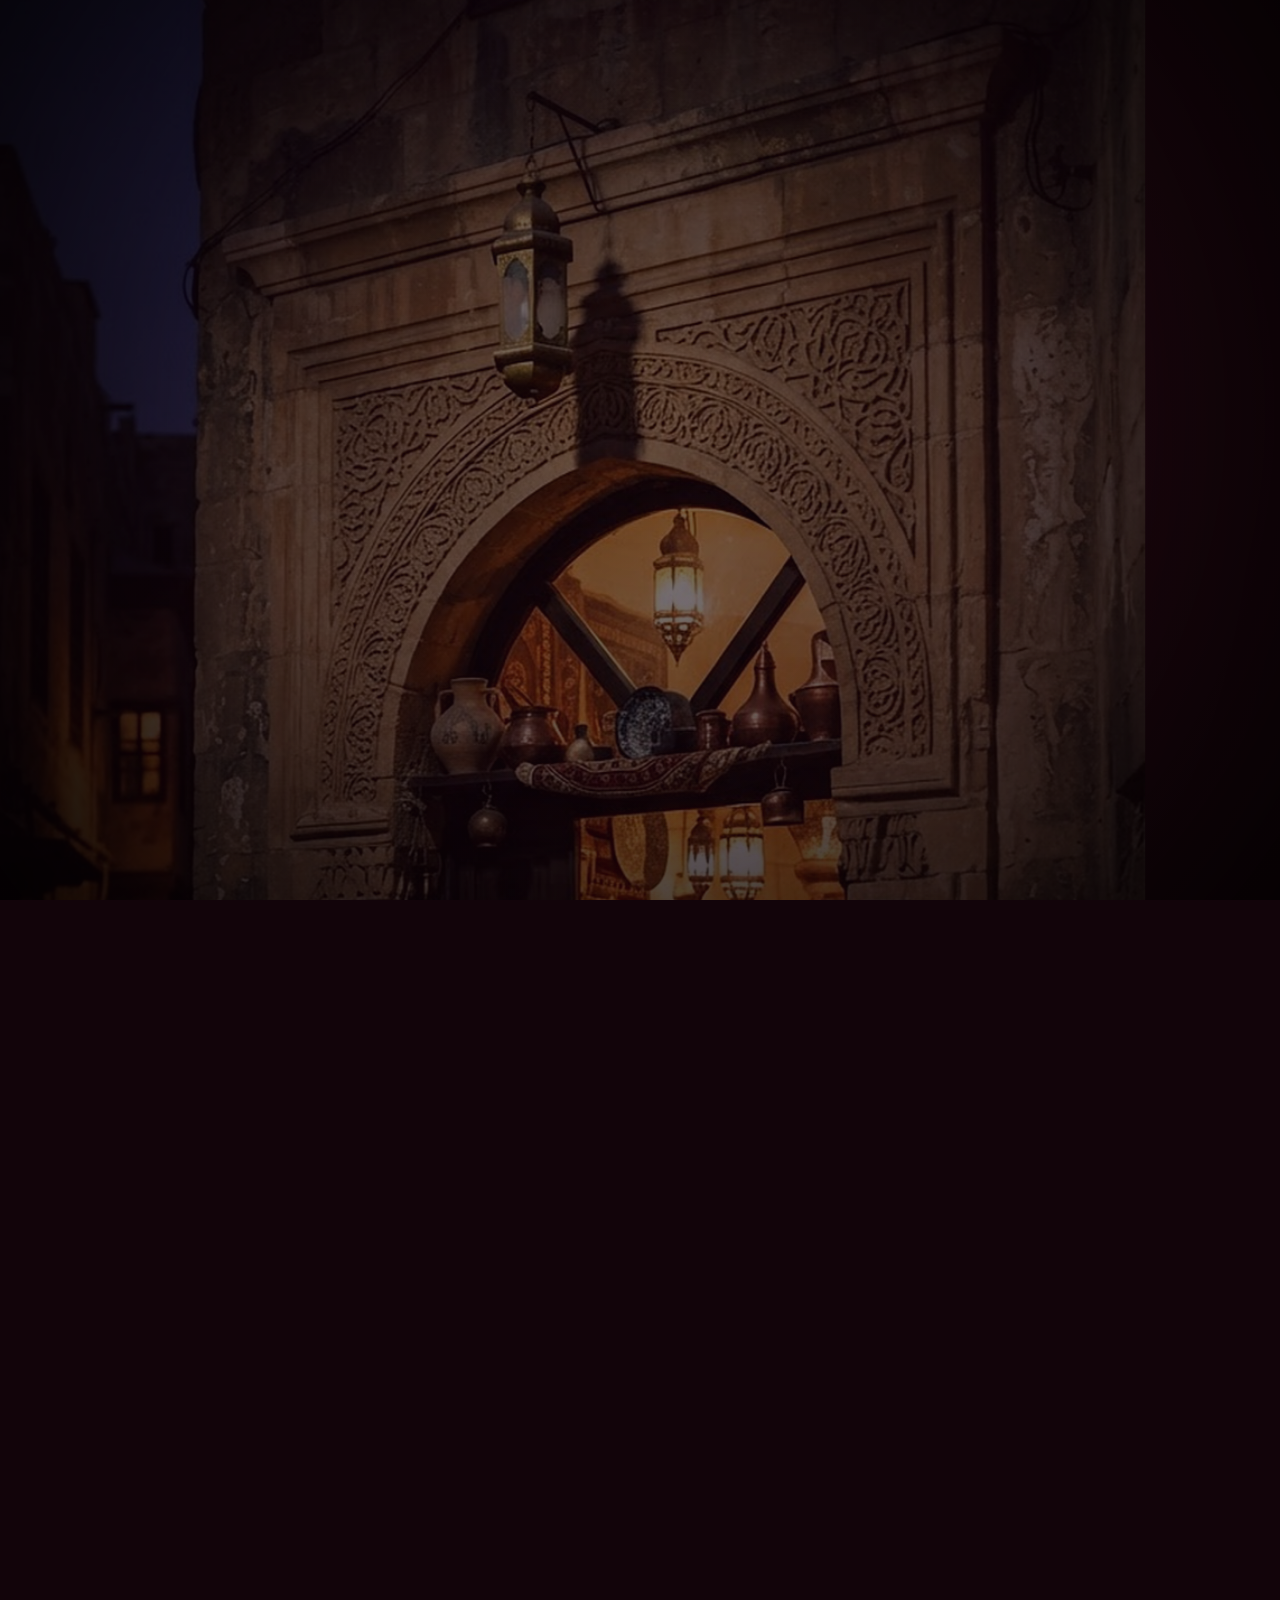
<file: video/wajha-ad/scenes.html>
<!DOCTYPE html>
<html lang="ar" dir="rtl">
<head>
<meta charset="utf-8">
<style>
@font-face { font-family: M; src: url(fonts/el-messiri-arabic-wght-normal.woff2) format("woff2"); font-weight: 400 700; }
@font-face { font-family: M; src: url(fonts/el-messiri-latin-wght-normal.woff2) format("woff2"); font-weight: 400 700; unicode-range: U+0000-00FF, U+2010-2027; }
@font-face { font-family: P; src: url(fonts/ibm-plex-sans-arabic-arabic-600-normal.woff2) format("woff2"); font-weight: 600; }
@font-face { font-family: P; src: url(fonts/ibm-plex-sans-arabic-latin-600-normal.woff2) format("woff2"); font-weight: 600; unicode-range: U+0000-00FF, U+2010-2027, U+2726; }
:root { --wine: #3a1220; --gold: #d8b266; --gold2: #f6e3b0; --ink: #f4e9d6; --muted: #d3c0a6; }
* { margin: 0; padding: 0; box-sizing: border-box; }
html, body { width: 1080px; height: 1920px; overflow: clip; background: #12040a; color: var(--ink); }
#bg { position: absolute; inset: 0; transform-origin: 50% 45%; background: radial-gradient(1100px 1100px at 50% 45%, #5a1a2b 0%, #2a0b13 48%, #12040a 100%); }
#dust, .scene, #bgclip { position: absolute; inset: 0; }
#bgclip { overflow: clip; }
#stage { position: absolute; inset: 0; overflow: clip; }
#dust { overflow: clip; }
.scene { overflow: clip; }
.scene { display: none; will-change: transform, opacity, filter; }
.dust { position: absolute; left: 0; top: 0; border-radius: 50%; background: var(--gold2); box-shadow: 0 0 10px var(--gold); }
#vig { position: absolute; inset: 0; background: radial-gradient(circle at 50% 46%, transparent 48%, rgba(0,0,0,.7) 100%); pointer-events: none; }
.abs { position: absolute; }
.t { position: absolute; left: 80px; right: 80px; text-align: center; font-family: M; font-weight: 700; color: var(--ink); }
.gold { background: linear-gradient(100deg, #a8803a 0%, #f6e3b0 35%, #d8b266 52%, #fff4d6 var(--sh, 60%), #b98f45 100%);
  -webkit-background-clip: text; background-clip: text; color: transparent; }
.sub { font-family: P; font-weight: 600; color: var(--muted); }
.pill { display: inline-block; font: 600 38px P; color: var(--gold); border: 2px solid rgba(216,178,102,.5); border-radius: 60px; padding: 6px 30px; }
.arch { position: absolute; border: 4px solid var(--gold); border-radius: 999px 999px 0 0; box-shadow: 0 0 120px rgba(216,178,102,.22), inset 0 0 80px rgba(216,178,102,.07); }
.phone { position: absolute; left: 0; top: 0; width: 420px; height: 861px; border-radius: 56px; padding: 12px; background: linear-gradient(145deg, #2b1016, #0a0204);
  box-shadow: 0 0 0 2px rgba(216,178,102,.6), 0 80px 120px rgba(0,0,0,.6); }
.scr { position: relative; width: 100%; height: 100%; border-radius: 46px; overflow: hidden; background: #000; }
.scr img { position: absolute; top: 0; left: 0; width: 100%; display: block; }
.w { display: inline-block; }
.line { position: absolute; height: 3px; background: linear-gradient(90deg, transparent, var(--gold), transparent); transform-origin: 50% 50%; }
.btn { display: inline-block; background: linear-gradient(100deg, #b98f45, #f6e3b0 50%, #d8b266); color: #2a0b13; font: 700 54px M; padding: 26px 74px; border-radius: 80px; box-shadow: 0 20px 60px rgba(216,178,102,.3); }
#flash { position: absolute; inset: 0; background: radial-gradient(circle at 50% 45%, rgba(246,227,176,.3), transparent 55%); opacity: 0; pointer-events: none; }
.bgw { position: absolute; inset: 0; overflow: clip; }
.bgw img { position: absolute; left: 0; top: -8px; width: 1080px; height: 1935px; object-fit: cover; will-change: transform; filter: saturate(1.05) contrast(1.04); }
.shade { position: absolute; inset: 0; }
.shade.top { background: linear-gradient(180deg, rgba(18,4,10,.92) 0%, rgba(18,4,10,.7) 22%, rgba(18,4,10,.12) 45%, rgba(18,4,10,.1) 70%, rgba(18,4,10,.75) 100%); }
.shade.dark { background: radial-gradient(900px 1100px at 50% 50%, rgba(18,4,10,.55), rgba(18,4,10,.85)); }
.t { text-shadow: 0 6px 30px rgba(0,0,0,.55); }
#fade { position: absolute; inset: 0; background: #000; opacity: 0; }
</style>
</head>
<body>
<div id="bgclip"><div id="bg"></div></div><div id="dust"></div>
<div id="stage"></div>
<div id="vig"></div><div id="flash"></div><div id="fade"></div>
<script>
// ===== أدوات =====
const clamp = (x, a = 0, b = 1) => Math.max(a, Math.min(b, x));
const lerp = (a, b, x) => a + (b - a) * x;
const oc = x => 1 - Math.pow(1 - clamp(x), 3);
const io = x => { x = clamp(x); return x < .5 ? 4 * x * x * x : 1 - Math.pow(-2 * x + 2, 3) / 2; };
const ob = x => { x = clamp(x); const c = 1.5; return 1 + (c + 1) * Math.pow(x - 1, 3) + c * Math.pow(x - 1, 2); };
const k = (T, a, d = .5, f = oc) => f((T - a) / d);
const $ = (r, s) => r.querySelector(s), $$ = (r, s) => [...r.querySelectorAll(s)];
function show(e, o, x = 0, y = 0, s = 1, extra = '') { e.style.opacity = o; e.style.transform = `translate(${x}px,${y}px) scale(${s}) ${extra}`; }
// نص يطلع كلمة كلمة، مع ضبابية خفيفة
function words(txt, cls = '') { return txt.split(' ').map(w => `<span class="w ${cls}">${w}</span>`).join(' '); }
function rise(list, T, at, gap = .08, d = .5) {
  list.forEach((w, i) => { const p = k(T, at + i * gap, d); show(w, p, 0, (1 - p) * 40); w.style.filter = p < 1 ? `blur(${(1 - p) * 8}px)` : 'none'; });
}
function fadeOut(e, T, at, d = .25) { const p = k(T, at, d, x => clamp(x)); e.style.opacity = Math.min(+e.style.opacity || 1, 1 - p); }
// لمعة ذهبية تمر على النص
function shine(e, T, at, d = .9) { e.style.setProperty('--sh', `${lerp(-20, 130, clamp((T - at) / d))}%`); }
function phone(img, w = 420) { return `<div class="phone"><div class="scr"><img src="cap/${img}"></div></div>`; }
function scroll(ph, y) { $(ph, 'img').style.transform = `translateY(${-y}px)`; }
// صورة بعرض الشاشة كلها، مع تظليل حتى يبين النص فوقها
function photo(name, id, shade = 'top') { return `<div class="bgw" id="${id}"><img src="gen/${name}.jpg"><div class="shade ${shade}"></div></div>`; }
// حركة كاميرا هادئة (تكبير وانزلاق) على الصورة
function kb(el, T, a, d, z0, z1, y0 = 0, y1 = 0, origin = '50% 50%') { const p = io((T - a) / d), im = $(el, 'img'); im.style.transformOrigin = origin; im.style.transform = `translateY(${lerp(y0, y1, p)}px) scale(${lerp(z0, z1, p)})`; }

const stage = document.getElementById('stage');
const S = [];
function scene(a, b, tin, html, update) {
  const el = document.createElement('div'); el.className = 'scene'; el.innerHTML = html; stage.appendChild(el);
  S.push({ a, b, tin, el, update });
}

// الصور في gen/ مولّدة بـ Figma AI بطلب صاحب المشروع (gen/README.md).
// الأوقات كلها من audio/timeline.json (صوت 2026-10-22). النص على الشاشة هو نفس الكلام المسموع.

// ===== 1. الهوك: محلّك زين… بس منو يدري؟ =====
scene(0, 3.31, 'cut', `
  ${photo('street-shop', 'p1', 'dark')}
  <div class="arch" id="a1" style="left:190px;top:440px;width:700px;height:1000px"></div>
  <div class="arch" id="a2" style="left:232px;top:482px;width:616px;height:958px;border-width:2px;opacity:.45"></div>
  <div class="t" id="h1" style="top:660px;font-size:138px;line-height:1.15">${words('محلّك')} <span class="w gold" id="g1">زين…</span></div>
  <div class="t" id="h2" style="top:930px;font-size:96px;color:var(--ink);font-weight:500">${words('بس… منو يدري؟')}</div>
  <div class="line" id="ln1" style="left:300px;width:480px;top:1150px"></div>
`, (T, r) => {
  kb($(r, '#p1'), T, 0, 3.6, 1.12, 1.0, 0, -20);
  const a = k(T, 0, 1.0, io); $(r, '#a1').style.clipPath = `inset(${(1 - a) * 100}% 0 0 0)`; $(r, '#a2').style.clipPath = `inset(${(1 - k(T, .15, 1.0, io)) * 100}% 0 0 0)`;
  rise($$(r, '#h1 .w'), T, .05, .3, .5); shine($(r, '#g1'), T, .55, 1.0);
  rise($$(r, '#h2 .w'), T, 1.35, .42, .45);
  $(r, '#ln1').style.transform = `scaleX(${k(T, 2.2, .6, io)})`;
});

// ===== 2. زبونك اليوم ما يمرّ من الشارع… يمرّ من شاشة موبايله =====
scene(3.31, 7.71, 'whip', `
  ${photo('cafe-phone', 'p2', 'top')}
  <div class="t" id="h3" style="top:250px;font-size:80px;line-height:1.3">${words('زبونك اليوم ما يمرّ')}<br>${words('من الشارع…')}</div>
  <div class="t" id="h4" style="top:270px;font-size:88px;line-height:1.3">${words('يمرّ من')} <span class="w gold" id="g4">شاشة موبايله</span></div>
`, (T, r) => {
  // الكاميرا تقترب من الموبايل اللي بإيده
  kb($(r, '#p2'), T, 3.31, 4.4, 1.0, 1.18, 0, 0, '62% 62%');
  rise($$(r, '#h3 .w'), T, 3.33, .22); fadeOut($(r, '#h3'), T, 5.7);
  rise($$(r, '#h4 .w'), T, 5.98, .2); shine($(r, '#g4'), T, 6.5);
});

// ===== 3. وأول شي يشوفه منك… لازم يليق بيك =====
scene(7.71, 11.14, 'zoom', `
  ${photo('hand-phone', 'p3', 'top')}
  <div class="t" id="h5" style="top:250px;font-size:84px">${words('وأول شي يشوفه منك…')}</div>
  <div class="t" id="h6" style="top:370px;font-size:122px"><span class="w">لازم</span> <span class="w gold" id="g6">يليق بيك</span></div>
`, (T, r) => {
  kb($(r, '#p3'), T, 7.71, 3.5, 1.04, 1.14, 0, 0, '50% 45%');
  rise($$(r, '#h5 .w'), T, 7.72, .2);
  rise($$(r, '#h6 .w'), T, 9.5, .25, .5); shine($(r, '#g6'), T, 9.95);
});

// ===== 4. أني عبدالله من الموصل، وواجهة شغلتها وحدة =====
scene(11.14, 17.72, 'flash', `
  <div class="arch" id="logo" style="left:375px;top:470px;width:330px;height:430px;border-width:5px;display:flex;align-items:center;justify-content:center;padding-bottom:20px">
    <span class="gold" id="gl" style="font:700 230px M">و</span></div>
  <div class="t sub" id="who" style="top:960px;font-size:46px">${words('أني عبدالله · من الموصل')}</div>
  <div class="t" id="nm" style="top:1050px;font-size:130px"><span class="w gold" id="gn">واجهة</span></div>
  <div class="t sub" id="en" style="top:1230px;font-size:44px;direction:ltr">Wajha Studio</div>
  <div class="t" id="h9" style="top:1340px;font-size:74px;line-height:1.35">${words('تجعل محلّك يبيّن')}<br><span class="w gold" id="g9">مثل ما يستاهل</span></div>
`, (T, r) => {
  const l = k(T, 11.14, .9, ob); show($(r, '#logo'), clamp(l * 2), 0, (1 - l) * 80, lerp(.7, 1, l));
  $(r, '#logo').style.clipPath = `inset(${(1 - k(T, 11.14, .9, io)) * 100}% 0 0 0)`;
  shine($(r, '#gl'), T, 11.5, 1.1);
  rise($$(r, '#who .w'), T, 11.2, .14);
  rise($$(r, '#nm .w'), T, 13.03, .1, .6); shine($(r, '#gn'), T, 13.5, 1.0);
  show($(r, '#en'), k(T, 13.5, .5), 0, 0);
  rise($$(r, '#h9 .w'), T, 14.86, .2); shine($(r, '#g9'), T, 16.2);
});

// ===== 5. منيو رقمي لمطعمك… يفتح من رمز QR على الطاولة =====
scene(17.72, 21.57, 'whip', `
  ${photo('qr-table', 'p5', 'top')}
  <div class="t" id="h10" style="top:290px;font-size:88px;line-height:1.25">${words('منيو')} <span class="w gold" id="g10">رقمي</span> ${words('لمطعمك…')}</div>
  <div class="t" id="h11" style="top:250px;font-size:84px;line-height:1.3">${words('يفتح من رمز')} <span class="w" style="direction:ltr;font-family:P">QR</span><br>${words('على')} <span class="w gold" id="g11">الطاولة</span></div>
  <div id="qr" style="position:absolute;left:96px;top:1180px;width:210px;height:210px;padding:22px;border-radius:26px;background:#f6ecd8;box-shadow:0 20px 60px rgba(0,0,0,.6);z-index:3">
    <img src="cap/qr-dijla.svg" style="width:100%;height:100%;display:block"></div>
  <div class="abs sub" id="cap5" style="left:96px;top:1410px;width:300px;font:600 30px/1.4 P;color:var(--ink);z-index:4">امسح وجرّب<br><span style="color:var(--gold)">منيو تجريبي</span></div>
`, (T, r) => {
  kb($(r, '#p5'), T, 17.72, 4.2, 1.12, 1.0, 30, -10, '60% 50%');
  rise($$(r, '#h10 .w'), T, 17.74, .22); shine($(r, '#g10'), T, 18.3); fadeOut($(r, '#h10'), T, 18.95);
  rise($$(r, '#h11 .w'), T, 19.25, .16);
  shine($(r, '#g11'), T, 20.4);
  const qr = k(T, 19.5, .6, ob); show($(r, '#qr'), clamp(qr * 2), 0, (1 - qr) * 60, Math.max(0, qr), `rotate(${lerp(-10, -3, qr)}deg)`);
  show($(r, '#cap5'), k(T, 19.9, .5), 0, 0);
});

// ===== 6. موقع لعيادتك، لمحلّك، لمكتبك الهندسي =====
scene(21.57, 25.07, 'whip', `
  ${photo('clinic', 'p6a', 'top')}${photo('boutique', 'p6b', 'top')}${photo('eng-office', 'p6c', 'top')}
  <div class="t" id="h12" style="top:240px;font-size:100px">${words('موقع')}</div>
  <div class="abs" style="left:80px;right:80px;top:390px;height:150px">
    ${['لعيادتك', 'لمحلّك', 'لمكتبك الهندسي'].map(w => `<div class="t gold lw" style="left:0;right:0;top:0;font-size:92px">${w}</div>`).join('')}
  </div>
`, (T, r) => {
  rise($$(r, '#h12 .w'), T, 21.58);
  const at = [22.0, 22.86, 23.7];
  $$(r, '.lw').forEach((w, i) => {
    const p = k(T, at[i], .35, ob), o = i < 2 ? k(T, at[i + 1] - .1, .2, x => clamp(x)) : 0;
    show(w, clamp(p * 2) * (1 - o), 0, (1 - p) * 60 - o * 50); shine(w, T, at[i] + .2, .7);
  });
  // كل صورة تطلع ويه كلمتها: عيادة، محل، مكتب هندسي
  ['#p6a', '#p6b', '#p6c'].forEach((id, i) => {
    const e = $(r, id), t0 = i ? at[i] - .12 : 21.57;
    e.style.opacity = i ? k(T, t0, .25, x => clamp(x)) : 1;
    kb(e, T, t0, 1.6, 1.1, 1.0, i % 2 ? -25 : 25, 0);
  });
});

// ===== 7. وفيديو ترويجي لحساباتك… مثل هذا اللي تشوفه هسه =====
scene(25.07, 28.52, 'zoom', `
  ${photo('creator', 'p7', 'top')}
  <div class="t" id="h13" style="top:240px;font-size:92px;line-height:1.3">${words('وفيديو')} <span class="w gold">ترويجي</span><br>${words('لحساباتك…')}</div>
  <div class="t" id="h14" style="top:240px;font-size:96px;line-height:1.3">${words('مثل هذا')}<br><span class="w gold" id="g14">اللي تشوفه هسه</span></div>
  <div class="abs" id="rec" style="left:80px;top:1560px;display:flex;align-items:center;gap:16px;font:600 34px P;color:#fff;direction:ltr">
    <span style="width:22px;height:22px;border-radius:50%;background:#e5484d;box-shadow:0 0 18px #e5484d"></span><span id="tc">00:25</span></div>
`, (T, r) => {
  kb($(r, '#p7'), T, 25.07, 3.6, 1.0, 1.12, 0, 0, '55% 70%');
  rise($$(r, '#h13 .w'), T, 25.08, .18); fadeOut($(r, '#h13'), T, 26.7);
  rise($$(r, '#h14 .w'), T, 26.94, .16); shine($(r, '#g14'), T, 27.5);
  const rc = $(r, '#rec'); rc.style.opacity = k(T, 25.3, .3) * (Math.floor(T * 2) % 2 ? 1 : .55);
  $(r, '#tc').textContent = '00:' + String(Math.floor(T)).padStart(2, '0');
});

// ===== 8. مو قالب ينطي للكل… ألوانك، شعارك، هويتك إنت =====
scene(28.52, 33.03, 'whip', `
  ${photo('brand-kit', 'p8', 'top')}
  <div class="t" id="h15" style="top:240px;font-size:92px;line-height:1.3">${words('مو قالب')}<br>${words('ينطي للكل…')}</div>
  <div class="abs" id="ids" style="left:60px;right:60px;top:300px;display:flex;justify-content:center;gap:28px">
    ${['ألوانك', 'شعارك', 'هويتك إنت'].map(w => `<div class="t gold iw" style="position:relative;left:0;right:0;font-size:62px;white-space:nowrap">${w}</div>`).join('')}
  </div>
`, (T, r) => {
  // الكاميرا تنزل ببطء على أدوات الهوية: الألوان، الختم، البطاقات
  kb($(r, '#p8'), T, 28.52, 4.6, 1.16, 1.02, 0, -60, '50% 40%');
  rise($$(r, '#h15 .w'), T, 28.54, .2); fadeOut($(r, '#h15'), T, 29.95);
  const at = [30.17, 30.96, 31.77];
  $$(r, '.iw').forEach((w, i) => { const p = k(T, at[i], .4, ob); show(w, clamp(p * 2), 0, (1 - p) * 50, lerp(.8, 1, p)); shine(w, T, at[i] + .2, .7); });
});

// ===== 9. للموبايل أولاً، بالعربي من الأساس، بلا تطبيق ولا تسجيل =====
scene(33.03, 37.79, 'up', `
  <div class="arch" style="left:140px;top:380px;width:800px;height:1300px;border-width:3px;opacity:.5"></div>
  ${[['للموبايل', 'أولاً', 33.03], ['بالعربي', 'من الأساس', 34.33], ['بلا تطبيق', 'ولا تسجيل', 35.69]].map(([a, b, t], i) => `
    <div class="t fr" data-t="${t}" style="top:${560 + i * 330}px;font-size:86px;line-height:1.15">${a} <span class="gold">${b}</span></div>
    <div class="line fl" data-t="${t}" style="left:340px;width:400px;top:${745 + i * 330}px"></div>`).join('')}
`, (T, r) => {
  $$(r, '.fr').forEach(e => { const p = k(T, +e.dataset.t, .5, ob); show(e, clamp(p * 2), 0, (1 - p) * 60, lerp(.85, 1, p)); e.style.filter = p < 1 ? `blur(${(1 - p) * 10}px)` : 'none'; shine($(e, '.gold'), T, +e.dataset.t + .25, .7); });
  $$(r, '.fl').forEach(e => { e.style.transform = `scaleX(${k(T, +e.dataset.t + .3, .5, io)})`; });
});

// ===== 10. تدزلي المحتوى… أني أبني… إنت تراجع… وتستلم الرابط جاهز =====
scene(37.79, 42.64, 'whip', `
  <div class="t" style="top:240px;font-size:84px">طريقة <span class="gold">الشغل</span></div>
  ${[['١', 'تدزلي المحتوى', 37.79], ['٢', 'أني أبني', 39.04], ['٣', 'إنت تراجع', 39.99], ['٤', 'تستلم الرابط جاهز', 40.92]].map(([n, l, t], i) => `
    <div class="abs st" data-t="${t}" style="left:110px;right:110px;top:${480 + i * 270}px;height:220px;display:flex;align-items:center;gap:40px;padding:0 46px;border:2px solid rgba(216,178,102,.35);border-radius:110px 110px 28px 28px;background:rgba(58,18,32,.55)">
      <div class="num" style="flex:none;width:120px;height:120px;border-radius:60px 60px 14px 14px;border:3px solid var(--gold);display:flex;align-items:center;justify-content:center;font:700 72px M;color:var(--gold)">${n}</div>
      <div style="font:700 72px M;white-space:nowrap">${l}</div></div>`).join('')}
`, (T, r) => {
  $$(r, '.st').forEach(e => {
    const t = +e.dataset.t, p = k(T, t - .15, .45, ob); show(e, clamp(p * 2) * (T > t ? 1 : .35), (1 - p) * -300, 0);
    const on = T >= t; const n = $(e, '.num');
    n.style.background = on ? 'linear-gradient(140deg,#b98f45,#f6e3b0,#d8b266)' : 'transparent'; n.style.color = on ? '#2a0b13' : 'var(--gold)';
    e.style.borderColor = on ? 'rgba(216,178,102,.8)' : 'rgba(216,178,102,.3)';
  });
});

// ===== 11. واجهتك الرقمية تبدي برسالة. راسلني على واتساب =====
scene(42.64, 46.54, 'zoom', `
  <div class="t" id="h24" style="top:470px;font-size:100px;line-height:1.25">${words('واجهتك الرقمية')}<br>${words('تبدي')} <span class="w gold" id="g24">برسالة</span></div>
  <div class="t" id="cta" style="top:960px"><span class="btn">راسلني على واتساب</span></div>
`, (T, r) => {
  rise($$(r, '#h24 .w'), T, 42.66, .2); shine($(r, '#g24'), T, 44.0);
  const c = k(T, 45.1, .5, ob); show($(r, '#cta'), clamp(c * 2), 0, (1 - c) * 60, lerp(.8, 1, c));
  const pulse = 1 + Math.max(0, Math.sin((T - 45.7) * 5)) * .025 * (T > 45.7 ? 1 : 0); $(r, '#cta').firstElementChild.style.transform = `scale(${pulse})`;
});

// ===== 12. واجهة… تليق بمحلّك =====
scene(46.54, 48.70, 'flash', `
  <div class="arch" id="lg" style="left:375px;top:480px;width:330px;height:430px;border-width:5px;display:flex;align-items:center;justify-content:center;padding-bottom:20px">
    <span class="gold" id="lgl" style="font:700 230px M">و</span></div>
  <div class="t" id="w1" style="top:970px;font-size:140px"><span class="gold" id="w1g">واجهة…</span></div>
  <div class="t" id="w2" style="top:1170px;font-size:92px">${words('تليق')} <span class="w gold" id="w2g">بمحلّك</span></div>
`, (T, r) => {
  const l = k(T, 46.54, .9, ob); show($(r, '#lg'), clamp(l * 2), 0, (1 - l) * 80, lerp(.75, 1, l));
  $(r, '#lg').style.clipPath = `inset(${(1 - k(T, 46.54, .9, io)) * 100}% 0 0 0)`;
  shine($(r, '#lgl'), T, 46.9, 1.1);
  const a = k(T, 46.56, .5, ob); show($(r, '#w1'), clamp(a * 2), 0, (1 - a) * 40, lerp(.9, 1, a)); shine($(r, '#w1g'), T, 46.8, .9);
  rise($$(r, '#w2 .w'), T, 47.39, .2); shine($(r, '#w2g'), T, 47.8, .8);
});

// ===== 13. واتساب: 0774 780 0611 (الخاتمة) =====
scene(48.70, 99, 'zoom', `
  <div class="arch" style="left:200px;top:300px;width:680px;height:1260px;border-width:3px;opacity:.55"></div>
  <div class="t" id="wl" style="top:400px"><span class="pill">واتساب</span></div>
  <div class="abs" id="numrow" style="left:60px;right:60px;top:520px;display:flex;justify-content:center;gap:34px;direction:ltr">
    ${['0774', '780', '0611'].map(g => `<span class="ng" style="font:700 118px P;letter-spacing:2px;color:var(--ink)">${g}</span>`).join('')}
  </div>
  <div class="abs" id="qrw" style="left:395px;top:760px;width:290px;height:290px;padding:30px;border-radius:30px;background:#f6ecd8;box-shadow:0 20px 60px rgba(0,0,0,.5)">
    <img src="cap/qr-wa.svg" style="width:100%;height:100%;display:block"></div>
  <div class="t sub" id="scan" style="top:1080px;font-size:38px">امسح الرمز لتفتح المحادثة</div>
  <div class="t" id="brand" style="top:1180px;font-size:76px"><span class="gold" id="bg13">واجهة</span> <span style="font:600 50px P;color:var(--gold)">✦</span> <span style="font:700 60px M;direction:ltr;display:inline-block">Wajha Studio</span></div>
  <div class="t sub" id="who3" style="top:1300px;font-size:40px">عبدالله حمزه علي · الموصل</div>
`, (T, r) => {
  show($(r, '#wl'), k(T, 48.72, .4, ob), 0, (1 - k(T, 48.72, .4)) * 30);
  // كل مجموعة من الرقم تضوي لحظة ما تنقرا
  const at = [49.41, 51.0, 52.31];
  $$(r, '.ng').forEach((g, i) => {
    const p = k(T, at[i], .45, ob), on = T >= at[i];
    show(g, .22 + .78 * clamp(p), 0, (1 - clamp(p)) * 24, lerp(.92, 1, clamp(p)));
    g.style.color = on ? 'var(--gold2)' : 'var(--ink)';
    g.style.textShadow = on ? '0 0 40px rgba(216,178,102,.45)' : 'none';
  });
  const q = k(T, 49.6, .6, ob); show($(r, '#qrw'), clamp(q * 2), 0, (1 - q) * 60, lerp(.85, 1, q));
  show($(r, '#scan'), k(T, 50.2, .5), 0, 0);
  const bq = k(T, 53.0, .6, ob); show($(r, '#brand'), clamp(bq * 2), 0, (1 - bq) * 30); shine($(r, '#bg13'), T, 53.3, 1.0);
  show($(r, '#who3'), k(T, 53.4, .5), 0, 0);
});

// ===== الذرّات الذهبية =====
const dust = document.getElementById('dust'); const D = [];
let seed = 11; const rnd = () => (seed = (seed * 16807) % 2147483647) / 2147483647;
for (let i = 0; i < 90; i++) { const e = document.createElement('div'); e.className = 'dust'; const r = rnd() * 5 + 1.2; e.style.width = e.style.height = r + 'px';
  dust.appendChild(e); D.push({ e, x: rnd() * 1080, y: rnd() * 1920, v: rnd() * 18 + 6, ph: rnd() * 6.28, o: rnd() * .6 + .15 }); }

// ===== الانتقالات =====
const DIN = .4;
function tin(type, x) {
  const e = oc(x);
  if (type === 'whip') return { o: 1, s: 1, x: (1 - e) * -1080, y: 0, b: (1 - e) * 26 };
  if (type === 'up') return { o: 1, s: 1, x: 0, y: (1 - e) * 1920, b: (1 - e) * 26 };
  if (type === 'zoom') return { o: clamp(x * 2.5), s: lerp(1.35, 1, e), x: 0, y: 0, b: (1 - e) * 12 };
  if (type === 'flash') return { o: clamp(x * 3), s: lerp(1.08, 1, e), x: 0, y: 0, b: (1 - e) * 6 };
  return { o: 1, s: 1, x: 0, y: 0, b: 0 };
}
const LEAD = .32; // المحتوى يبدي شوية قبل الانتقال حتى ما تبين اللقطة فاضية
window.setT = T => {
  for (let i = 0; i < S.length; i++) {
    const sc = S[i], next = S[i + 1];
    const outing = next && next.tin === 'whip' && T >= next.a - .22 && T < next.a;
    const vis = (T >= sc.a && T < sc.b) || outing;
    sc.el.style.display = vis ? 'block' : 'none'; if (!vis) continue;
    sc.update(T + (i ? LEAD : 0), sc.el);
    let r = { o: 1, s: 1, x: 0, y: 0, b: 0 };
    const lt = T - sc.a;
    if (lt < DIN && i) r = tin(sc.tin, lt / DIN);
    if (outing) { const x = (T - (next.a - .22)) / .22; r = { o: 1, s: 1, x: x * x * 1080, y: 0, b: x * 26 }; }
    if (next && next.tin === 'up' && T >= next.a - .2 && T < next.a) { const x = (T - (next.a - .2)) / .2; r = { o: 1, s: 1, x: 0, y: -x * x * 1920, b: x * 26 }; }
    if (next && next.tin === 'zoom' && T >= next.a - .2 && T < next.a) { const x = (T - (next.a - .2)) / .2; r = { o: 1 - x, s: lerp(1, 1.5, x * x), x: 0, y: 0, b: x * 12 }; }
    if (next && next.tin === 'flash' && T >= next.a - .25 && T < next.a) { const x = (T - (next.a - .25)) / .25; r = { o: 1 - x, s: lerp(1, .96, x), x: 0, y: 0, b: x * 6 }; }
    sc.el.style.opacity = r.o; sc.el.style.filter = r.b > .3 ? `blur(${r.b}px)` : 'none';
    sc.el.style.transform = `translate(${r.x}px,${r.y}px) scale(${r.s})`;
  }
  // وميض ذهبي عند انتقالات 'flash'
  let f = 0; for (const sc of S) if (sc.tin === 'flash' && sc.a > 0) f = Math.max(f, 1 - Math.abs(T - sc.a) / .3);
  document.getElementById('flash').style.opacity = clamp(f);
  for (const d of D) { const y = (d.y - T * d.v + 1920 * 10) % 1920, x = d.x + Math.sin(T * .6 + d.ph) * 14;
    d.e.style.transform = `translate(${x}px,${y}px)`; d.e.style.opacity = d.o * (.6 + .4 * Math.sin(T * 1.7 + d.ph)); }
  document.getElementById('bg').style.transform = `scale(1.25) translate(${Math.sin(T / 6) * 40}px, ${Math.cos(T / 7) * 30}px)`;
  document.getElementById('fade').style.opacity = clamp((T - (window.DUR - .6)) / .6);
};
window.DUR = 55.4;
setT(0);
</script>
</body>
</html>
</file>
<file: css/base.css>
/* =========================================================
   الأساس: الألوان، الخطوط، التخطيط العام — «ليلة نهائي»
   ========================================================= */
:root {
  --bg: #0b0f1a;
  --bg2: #111827;
  --bg3: #172033;
  --pitch: #0e5a3a;
  --pitch2: #10653f;
  --gold: #d4af37;
  --gold2: #f2d675;
  --gold3: #8a6a1a;
  --ivory: #f5f0e1;
  --muted: #9aa3b2;
  --ok: #3fbf7f;
  --mid: #e0b04a;
  --bad: #e05a5a;
  --line: rgba(212, 175, 55, 0.22);
  --glass: linear-gradient(180deg, rgba(255, 255, 255, 0.045), rgba(255, 255, 255, 0.012));
  --goldgrad: linear-gradient(135deg, #8a6a1a 0%, #d4af37 22%, #f7e08a 45%, #d4af37 62%, #a67c1d 82%, #f2d675 100%);
  --radius: 16px;
  --font: 'Tajawal', 'IBM Plex Sans Arabic', 'Segoe UI', Tahoma, 'Noto Sans Arabic', Arial, sans-serif;
  --head: 'Reem Kufi', 'Amiri', 'Tajawal', 'Segoe UI', Tahoma, serif;
  --nav-h: 64px;
  --top-h: 58px;
  color-scheme: dark;
}
* { box-sizing: border-box; -webkit-tap-highlight-color: transparent; }
html, body { margin: 0; padding: 0; min-height: 100%; }
body {
  background: radial-gradient(120% 80% at 50% -10%, #1a2440 0%, var(--bg) 55%) fixed, var(--bg);
  color: var(--ivory);
  font-family: var(--font);
  font-size: 15px;
  line-height: 1.55;
  overflow-x: hidden;
}
h1, h2, h3, h4 { font-family: var(--head); font-weight: 700; margin: 0 0 8px; line-height: 1.3; }
h2 { font-size: 21px; }
h3 { font-size: 17px; color: var(--gold2); }
h4 { font-size: 14px; color: var(--muted); font-family: var(--font); }
p { margin: 6px 0; }
button { font-family: inherit; font-size: inherit; color: inherit; }
input, select { font-family: inherit; }
.muted { color: var(--muted); }
.small { font-size: 12.5px; }
.center { text-align: center; }
.hidden { display: none !important; }
.row { display: flex; align-items: center; flex-wrap: wrap; }
.gap { gap: 10px; }
.gold-text {
  background: var(--goldgrad);
  -webkit-background-clip: text;
  background-clip: text;
  color: transparent;
}
[dir='ltr'] { unicode-bidi: isolate; }

/* ===== الحاوية والشاشات ===== */
#app { position: relative; min-height: 100vh; }
.screen {
  min-height: 100vh;
  transition: opacity 0.22s ease, transform 0.22s ease;
}
.screen.enter { opacity: 0; transform: translateY(12px); }
.screen.leave { opacity: 0; position: absolute; inset: 0; pointer-events: none; }
.screen.chrome { padding-top: calc(var(--top-h) + env(safe-area-inset-top, 0px)); padding-bottom: calc(var(--nav-h) + 18px + env(safe-area-inset-bottom)); }
.scr-body, .page { max-width: 1080px; margin: 0 auto; padding: 14px 14px 20px; }
.page-h { display: flex; align-items: center; gap: 10px; margin: 4px 0 12px; }
.page-h h2 { margin: 0; flex: 1; display: flex; align-items: center; gap: 8px; }

/* ===== الشريط العلوي ===== */
.topbar {
  position: fixed; top: 0; inset-inline: 0; z-index: 20; height: calc(var(--top-h) + env(safe-area-inset-top, 0px));
  display: flex; align-items: center; gap: 8px; padding: env(safe-area-inset-top, 0px) 10px 0;
  background: rgba(11, 15, 26, 0.86); backdrop-filter: blur(10px); -webkit-backdrop-filter: blur(10px);
  border-bottom: 1px solid var(--line);
}
.tb-mid { flex: 1; min-width: 0; }
.tb-date { font-weight: 700; font-size: 14px; white-space: nowrap; overflow: hidden; text-overflow: ellipsis; }
.tb-sub { font-size: 12px; color: var(--muted); }
.tb-mail { position: relative; }
.tb-mail .dot {
  position: absolute; top: 4px; left: 4px; min-width: 17px; height: 17px; border-radius: 9px;
  background: var(--bad); color: #fff; font-size: 11px; font-style: normal; display: grid; place-items: center; padding: 0 4px;
}

/* ===== الشريط السفلي ===== */
.bottomnav {
  position: fixed; bottom: 0; inset-inline: 0; z-index: 20;
  height: calc(var(--nav-h) + env(safe-area-inset-bottom)); padding-bottom: env(safe-area-inset-bottom);
  display: flex; background: rgba(11, 15, 26, 0.94); backdrop-filter: blur(10px); -webkit-backdrop-filter: blur(10px);
  border-top: 1px solid var(--line);
}
.bn {
  flex: 1; background: none; border: 0; display: flex; flex-direction: column; align-items: center; justify-content: center;
  gap: 2px; color: var(--muted); font-size: 11.5px; cursor: pointer; position: relative;
}
.bn .ic { width: 23px; height: 23px; }
.bn.on { color: var(--gold2); }
.bn.on::before {
  content: ''; position: absolute; top: 0; width: 34px; height: 3px; border-radius: 0 0 3px 3px; background: var(--goldgrad);
}

/* ===== أيقونات ===== */
.ic { width: 20px; height: 20px; fill: none; stroke: currentColor; stroke-width: 1.9; stroke-linecap: round; stroke-linejoin: round; vertical-align: middle; }
.icon-btn {
  width: 42px; height: 42px; border-radius: 12px; border: 1px solid var(--line); background: var(--glass);
  display: grid; place-items: center; cursor: pointer; flex: none;
}
.icon-btn.small { width: 32px; height: 32px; border-radius: 9px; }
.icon-btn .ic { width: 20px; height: 20px; }
.icon-btn.flip .ic { transform: scaleX(-1); }

/* ===== طبقة النوافذ ===== */
#overlay { position: fixed; inset: 0; z-index: 50; pointer-events: none; }
#overlay.show { pointer-events: auto; }
#toast { position: fixed; top: calc(var(--top-h) + 8px); inset-inline: 0; z-index: 80; display: flex; flex-direction: column; align-items: center; gap: 6px; pointer-events: none; }
#fx { position: fixed; inset: 0; width: 100%; height: 100%; z-index: 90; pointer-events: none; display: none; }
#fx.on { display: block; }

@media (min-width: 900px) {
  body { font-size: 15.5px; }
  .bottomnav { justify-content: center; }
  .bn { flex: 0 0 120px; }
}
@media (prefers-reduced-motion: reduce) {
  * { animation-duration: 0.01ms !important; transition-duration: 0.01ms !important; }
}
</file>
<file: css/components.css>
/* =========================================================
   العناصر: أزرار، لوحات، أشرطة، جداول، بطاقة اللاعب، نوافذ، إشعارات
   ========================================================= */

/* ===== الأزرار ===== */
.btn {
  display: inline-flex; align-items: center; justify-content: center; gap: 8px;
  min-height: 46px; padding: 0 18px; border-radius: 14px; cursor: pointer;
  border: 1px solid rgba(212, 175, 55, 0.4);
  background: linear-gradient(180deg, #1c263b, #141c2d);
  color: var(--ivory); font-weight: 700; font-size: 15px;
  transition: transform 0.12s ease, filter 0.15s ease, box-shadow 0.15s ease;
  box-shadow: 0 2px 0 rgba(0, 0, 0, 0.35);
  text-decoration: none; user-select: none;
}
.btn:active { transform: translateY(1px) scale(0.99); }
.btn:hover { filter: brightness(1.1); }
.btn[disabled] { opacity: 0.45; pointer-events: none; }
.btn.gold {
  background: var(--goldgrad); background-size: 200% 200%; color: #1a1406; border-color: #f2d675;
  box-shadow: 0 4px 18px rgba(212, 175, 55, 0.25), inset 0 1px 0 rgba(255, 255, 255, 0.45);
  animation: goldShift 6s ease infinite;
}
.btn.ghost { background: transparent; }
.btn.danger { background: linear-gradient(180deg, #7a1f1f, #521414); border-color: #e05a5a; }
.btn.big { min-height: 56px; font-size: 17px; padding: 0 24px; border-radius: 16px; }
.btn.small { min-height: 36px; font-size: 13.5px; padding: 0 12px; border-radius: 10px; }
.btn small { display: block; font-weight: 500; font-size: 12px; opacity: 0.8; }
.btn .ic { width: 20px; height: 20px; }
@keyframes goldShift { 0%, 100% { background-position: 0% 50%; } 50% { background-position: 100% 50%; } }
.link { background: none; border: 0; color: var(--gold2); cursor: pointer; font-weight: 700; font-size: 13px; padding: 4px; }
.chip {
  min-height: 36px; padding: 0 14px; border-radius: 18px; border: 1px solid var(--line); cursor: pointer;
  background: rgba(255, 255, 255, 0.04); color: var(--ivory); font-weight: 700; font-size: 13.5px; white-space: nowrap;
  display: inline-flex; align-items: center; gap: 6px;
}
.chip.on { background: var(--goldgrad); color: #1a1406; border-color: var(--gold2); }
.chip.gold { background: var(--goldgrad); color: #1a1406; }
.chip .flag { border-radius: 2px; }
.file-btn { position: relative; }

/* ===== اللوحات ===== */
.panel {
  background: var(--glass), rgba(17, 24, 39, 0.72);
  border: 1px solid var(--line); border-radius: var(--radius);
  padding: 14px; margin-bottom: 12px;
  box-shadow: 0 10px 30px rgba(0, 0, 0, 0.25), inset 0 1px 0 rgba(255, 255, 255, 0.04);
}
.grid2 { display: grid; grid-template-columns: 1fr; gap: 0 12px; }
@media (min-width: 760px) { .grid2 { grid-template-columns: 1fr 1fr; } }
.kv { display: flex; justify-content: space-between; align-items: center; gap: 10px; padding: 7px 0; border-bottom: 1px dashed rgba(245, 240, 225, 0.08); }
.kv:last-child { border-bottom: 0; }
.kv span { color: var(--muted); font-size: 13.5px; }
.kv b { text-align: left; display: inline-flex; align-items: center; gap: 6px; flex-wrap: wrap; justify-content: flex-end; }
.note { background: rgba(212, 175, 55, 0.08); border: 1px solid var(--line); border-radius: 10px; padding: 8px 10px; font-size: 13px; margin-bottom: 8px; }
.banner {
  border-radius: var(--radius); padding: 14px 16px; margin-bottom: 12px; font-weight: 700; font-size: 16px;
  background: linear-gradient(135deg, rgba(14, 90, 58, 0.55), rgba(17, 24, 39, 0.8)); border: 1px solid var(--line);
}
.banner.gold { background: var(--goldgrad); color: #1a1406; border-color: var(--gold2); animation: pop 0.5s ease; }
@keyframes pop { 0% { transform: scale(0.9); opacity: 0; } 70% { transform: scale(1.03); } 100% { transform: scale(1); opacity: 1; } }
.cta { display: flex; flex-direction: column; gap: 10px; margin: 6px 0 14px; }
@media (min-width: 760px) { .cta { flex-direction: row; } .cta .btn.big { flex: 1; } }

/* ===== الأشرطة ===== */
.meter { margin: 8px 0; }
.m-lbl { display: flex; justify-content: space-between; font-size: 13px; margin-bottom: 4px; }
.m-lbl span { color: var(--muted); }
.m-track { height: 8px; border-radius: 6px; background: rgba(255, 255, 255, 0.08); overflow: hidden; }
.m-track i { display: block; height: 100%; border-radius: 6px; transition: width 0.4s ease; }
.meter.good i { background: linear-gradient(90deg, #1f8a57, #3fbf7f); }
.meter.mid i { background: linear-gradient(90deg, #a67c1d, #e0b04a); }
.meter.low i { background: linear-gradient(90deg, #8e2b2b, #e05a5a); }
.stars { color: rgba(245, 240, 225, 0.2); letter-spacing: 1px; }
.stars .on { color: var(--gold2); }

/* ===== رقاقات ===== */
.rt { display: inline-grid; place-items: center; min-width: 36px; height: 24px; padding: 0 6px; border-radius: 7px; font-weight: 800; font-size: 13px; color: #0b0f1a; margin-inline-start: 3px; }
.rt.big { min-width: 64px; height: 44px; font-size: 24px; border-radius: 12px; }
.rt.r8 { background: linear-gradient(135deg, #f7e08a, #d4af37); }
.rt.r7 { background: #3fbf7f; }
.rt.r65 { background: #9ad06b; }
.rt.r6 { background: #e0b04a; }
.rt.r5 { background: #e07a5a; }
.rt.none { background: rgba(255, 255, 255, 0.1); color: var(--muted); }
.fc { display: inline-grid; place-items: center; width: 20px; height: 20px; border-radius: 5px; font-size: 11.5px; font-weight: 800; margin-inline-start: 2px; color: #0b0f1a; }
.fc-W { background: #3fbf7f; }
.fc-D { background: #b8bfcc; }
.fc-L { background: #e05a5a; }
.chip-tag { display: inline-block; padding: 2px 9px; border-radius: 10px; font-size: 12px; font-weight: 700; background: rgba(255, 255, 255, 0.1); }
.chip-tag.ok { background: rgba(63, 191, 127, 0.2); color: #7ee2ae; }
.chip-tag.mid { background: rgba(224, 176, 74, 0.2); color: #f2d675; }
.chip-tag.bad { background: rgba(224, 90, 90, 0.2); color: #f39b9b; }
.score { font-weight: 800; font-variant-numeric: tabular-nums; padding: 0 6px; }
.flag { border-radius: 2px; vertical-align: middle; box-shadow: 0 0 0 0.5px rgba(0, 0, 0, 0.3); flex: none; }
.badge { vertical-align: middle; flex: none; filter: drop-shadow(0 1px 2px rgba(0, 0, 0, 0.5)); }
.swatch { display: inline-block; width: 18px; height: 18px; border-radius: 5px; border: 1px solid rgba(255, 255, 255, 0.3); }
.ovr { display: inline-grid; place-items: center; min-width: 30px; height: 22px; border-radius: 6px; font-size: 12.5px; color: #1a1406; }
.ovr-bronze { background: linear-gradient(135deg, #b87a4b, #7a4a2a); color: #fff; }
.ovr-silver { background: linear-gradient(135deg, #e6e9ee, #9aa3b2); }
.ovr-gold { background: linear-gradient(135deg, #f7e08a, #d4af37); }
.ovr-special { background: linear-gradient(135deg, #fff3c4, #d4af37 45%, #6b3fa0); color: #fff; }

/* ===== الجداول ===== */
.tbl-wrap { overflow-x: auto; margin: 0 -4px; }
.tbl { width: 100%; border-collapse: collapse; font-size: 13.5px; font-variant-numeric: tabular-nums; }
.tbl th { color: var(--muted); font-weight: 500; font-size: 12px; padding: 6px 4px; text-align: center; border-bottom: 1px solid var(--line); white-space: nowrap; }
.tbl td { padding: 7px 4px; text-align: center; border-bottom: 1px solid rgba(245, 240, 225, 0.05); white-space: nowrap; }
.tbl .l { text-align: right; }
.tbl tr.me td { background: rgba(212, 175, 55, 0.13); }
.tbl tr.me td:first-child { box-shadow: inset -3px 0 0 var(--gold); }
.tbl.compact td { padding: 5px 4px; }
.tbl .num { color: var(--muted); }
.tbl .cn { white-space: nowrap; }
.tbl tr.z-champ td:first-child { color: var(--gold2); font-weight: 800; }
.tbl tr.z-top td:first-child { color: #7ee2ae; }
.tbl tr.z-low td:first-child { color: #f39b9b; }
@media (max-width: 520px) { .hide-sm { display: none; } .tbl.league .cn { max-width: 110px; display: inline-block; overflow: hidden; text-overflow: ellipsis; vertical-align: middle; } }

/* ===== النماذج ===== */
.form label { display: block; margin: 10px 0; font-size: 13.5px; color: var(--muted); }
.form input:not([type=range]), .form select, .select-btn {
  display: flex; align-items: center; gap: 8px; width: 100%; margin-top: 6px; min-height: 46px; padding: 0 12px;
  border-radius: 12px; border: 1px solid var(--line); background: rgba(0, 0, 0, 0.3); color: var(--ivory); font-size: 16px;
}
.select-btn { cursor: pointer; text-align: right; }
.select-btn span { flex: 1; }
.form input:focus, .form select:focus { outline: 2px solid var(--gold); outline-offset: 1px; }
input[type=range] { width: 100%; margin-top: 10px; accent-color: var(--gold); height: 28px; }
.seg { display: flex; align-items: center; justify-content: space-between; gap: 10px; margin: 12px 0; flex-wrap: wrap; }
.seg.col { flex-direction: column; align-items: stretch; }
.seg > span { color: var(--muted); font-size: 13.5px; }
.seg-btns { display: flex; gap: 6px; flex-wrap: wrap; }
.seg-btns button {
  flex: 1; min-height: 42px; padding: 0 12px; border-radius: 11px; border: 1px solid var(--line); cursor: pointer;
  background: rgba(255, 255, 255, 0.04); font-weight: 700; white-space: nowrap;
}
.seg-btns button.on { background: var(--goldgrad); color: #1a1406; border-color: var(--gold2); }
.seg-btns button small { font-weight: 500; opacity: 0.8; }
.opt-btns { display: flex; flex-wrap: wrap; gap: 6px; margin-bottom: 8px; }
.opt-btns button { min-height: 38px; padding: 0 12px; border-radius: 10px; border: 1px solid var(--line); background: rgba(255, 255, 255, 0.04); cursor: pointer; font-size: 13.5px; }
.opt-btns button.on { background: var(--goldgrad); color: #1a1406; border-color: var(--gold2); font-weight: 700; }

/* ===== بطاقة اللاعب ===== */
.pcard {
  --c1: #b87a4b; --c2: #6e4125; --c3: #f0c9a5; --tx: #fff4e6;
  position: relative; width: 190px; height: 272px; margin: 0 auto; color: var(--tx); overflow: hidden;
  clip-path: polygon(50% 0, 100% 7%, 100% 88%, 50% 100%, 0 88%, 0 7%);
  background: linear-gradient(160deg, var(--c3) 0%, var(--c1) 28%, var(--c2) 70%, var(--c1) 100%);
  filter: drop-shadow(0 10px 20px rgba(0, 0, 0, 0.45));
  font-family: var(--head);
}
.pcard .pc-bg { position: absolute; inset: 7px; clip-path: inherit; border: 1px solid rgba(255, 255, 255, 0.35); background: radial-gradient(120% 70% at 50% 15%, rgba(255, 255, 255, 0.25), transparent 60%); }
.pcard.tier-silver { --c1: #cfd5dd; --c2: #7c8594; --c3: #ffffff; --tx: #1b2130; }
.pcard.tier-gold { --c1: #e7c45a; --c2: #8a6a1a; --c3: #fff3c4; --tx: #2a1f05; }
.pcard.tier-special { --c1: #d4af37; --c2: #3a1f5f; --c3: #fff3c4; --tx: #fff8e1; }
.pc-top { position: absolute; top: 26px; right: 22px; display: flex; flex-direction: column; align-items: center; gap: 3px; z-index: 2; }
.pc-ovr { font-size: 40px; line-height: 1; font-weight: 700; }
.pc-pos { font-size: 12px; font-family: var(--font); font-weight: 800; letter-spacing: 0.5px; }
.pc-face { position: absolute; top: 24px; left: 20px; z-index: 1; }
.pc-name { position: absolute; top: 132px; inset-inline: 10px; text-align: center; font-size: 19px; font-weight: 700; z-index: 2; white-space: nowrap; overflow: hidden; text-overflow: ellipsis; border-bottom: 1px solid rgba(0, 0, 0, 0.15); padding-bottom: 3px; }
.pc-stats { position: absolute; top: 166px; inset-inline: 22px; display: grid; grid-template-columns: 1fr 1fr; gap: 3px 12px; z-index: 2; font-family: var(--font); }
.pc-stats div { display: flex; align-items: baseline; gap: 5px; font-size: 12.5px; }
.pc-stats b { font-size: 16px; min-width: 22px; }
.pc-stats span { opacity: 0.85; }
.pcard.shine::after, .pcard.tier-special::after {
  content: ''; position: absolute; inset: -40%; z-index: 3; pointer-events: none;
  background: linear-gradient(115deg, transparent 40%, rgba(255, 255, 255, 0.55) 50%, transparent 60%);
  animation: shine 3.2s ease-in-out infinite;
}
.pcard.tier-special::after { animation-duration: 4.5s; }
@keyframes shine { 0% { transform: translateX(-60%); } 55%, 100% { transform: translateX(60%); } }
.pcard.small { transform: scale(0.8); transform-origin: top center; margin-bottom: -54px; }

/* ===== الإشعارات ===== */
.toast-item {
  padding: 10px 16px; border-radius: 12px; background: rgba(17, 24, 39, 0.95); border: 1px solid var(--line);
  font-weight: 700; font-size: 14px; opacity: 0; transform: translateY(-8px); transition: all 0.25s ease; max-width: 90vw;
}
.toast-item.show { opacity: 1; transform: none; }
.toast-item.ok { border-color: rgba(63, 191, 127, 0.6); }
.toast-item.bad { border-color: rgba(224, 90, 90, 0.7); }

/* ===== النوافذ ===== */
.modal-wrap {
  position: absolute; inset: 0; display: grid; place-items: center; padding: 16px;
  background: rgba(3, 5, 10, 0.72); opacity: 0; transition: opacity 0.2s ease; backdrop-filter: blur(3px);
}
.modal-wrap.show { opacity: 1; }
.modal {
  width: min(460px, 100%); max-height: 86vh; display: flex; flex-direction: column;
  background: linear-gradient(180deg, #172033, #0f1626); border: 1px solid var(--line); border-radius: 18px;
  box-shadow: 0 30px 80px rgba(0, 0, 0, 0.6); transform: translateY(10px) scale(0.98); transition: transform 0.2s ease;
}
.modal.wide { width: min(720px, 100%); }
.modal-wrap.show .modal { transform: none; }
.modal-h { display: flex; align-items: center; justify-content: space-between; gap: 10px; padding: 14px 16px 6px; }
.modal-h h3 { margin: 0; }
.modal-b { padding: 6px 16px 12px; overflow-y: auto; }
.modal-f { display: flex; flex-wrap: wrap; gap: 8px; padding: 10px 16px 16px; }
.modal-f .btn { flex: 1 1 140px; }

/* ===== الرسائل ===== */
.inbox .msg { border: 1px solid var(--line); border-radius: 12px; margin-bottom: 8px; background: rgba(255, 255, 255, 0.03); }
.inbox summary { display: flex; flex-wrap: wrap; gap: 4px 10px; padding: 10px 12px; cursor: pointer; list-style: none; }
.inbox summary::-webkit-details-marker { display: none; }
.inbox .msg p { padding: 0 12px 12px; margin: 0; line-height: 1.8; }
.msg-from { color: var(--gold2); font-weight: 700; font-size: 12.5px; }
.msg-t { flex: 1; font-weight: 700; }
.msg-d { color: var(--muted); font-size: 12px; }
.msg.unread summary::before, .msg-row.unread::before { content: ''; width: 8px; height: 8px; border-radius: 50%; background: var(--gold); align-self: center; }
.msg-row {
  display: flex; align-items: center; gap: 8px; width: 100%; padding: 9px 4px; background: none; border: 0;
  border-bottom: 1px dashed rgba(245, 240, 225, 0.08); cursor: pointer; text-align: right;
}
.msg-row:last-child { border-bottom: 0; }

/* ===== تبويبات ===== */
.tabs { display: flex; gap: 6px; margin: 4px 0 12px; overflow-x: auto; scrollbar-width: none; }
.tab {
  flex: 1; min-height: 40px; padding: 0 12px; border-radius: 11px; border: 1px solid var(--line); cursor: pointer;
  background: rgba(255, 255, 255, 0.03); font-weight: 700; white-space: nowrap;
}
.tab.on { background: var(--goldgrad); color: #1a1406; border-color: var(--gold2); }
.chips-scroll { display: flex; gap: 6px; overflow-x: auto; padding: 2px 0 10px; scrollbar-width: none; }
.chips-scroll::-webkit-scrollbar, .tabs::-webkit-scrollbar { display: none; }

/* ===== إحصائيات ===== */
.stat-grid { display: grid; grid-template-columns: repeat(3, 1fr); gap: 8px; }
.stat-grid > div { background: rgba(255, 255, 255, 0.04); border: 1px solid rgba(245, 240, 225, 0.06); border-radius: 12px; padding: 8px 6px; display: flex; flex-direction: column; align-items: center; gap: 2px; }
.stat-grid b { font-size: 19px; font-family: var(--head); }
.stat-grid span { font-size: 11.5px; color: var(--muted); text-align: center; }
.radar { display: block; margin: 0 auto; }

/* ===== نص الحفظ (تصدير/استيراد بالنسخ) ===== */
.save-text {
  width: 100%; min-height: 150px; margin: 8px 0 10px; padding: 10px; border-radius: 12px; resize: vertical;
  border: 1px solid var(--line); background: rgba(0, 0, 0, 0.35); color: var(--ivory);
  font: 12px/1.5 ui-monospace, Menlo, Consolas, monospace; direction: ltr; text-align: left;
}
.modal-b > .btn { width: 100%; }

/* ===== تنبيهات الحالة (إصابة، إيقاف) ===== */
.alert { border-color: rgba(224, 176, 74, 0.45); }
.alert.bad { border-color: rgba(224, 90, 90, 0.5); background: linear-gradient(180deg, rgba(224, 90, 90, 0.1), rgba(224, 90, 90, 0.03)); }
.al-h { display: flex; align-items: center; gap: 10px; margin-bottom: 6px; }
.al-h > div { display: flex; flex-direction: column; }
.al-i { font-size: 24px; }
.alert .m-track { height: 6px; border-radius: 4px; background: rgba(255, 255, 255, 0.08); overflow: hidden; margin: 6px 0; }
.alert .m-track i { display: block; height: 100%; background: linear-gradient(90deg, #e05a5a, #e0b04a, #3fbf7f); }
.trust-why { display: flex; flex-wrap: wrap; gap: 6px; align-items: center; font-size: 12px; margin: -2px 0 8px; }
.trust-why span { padding: 1px 7px; border-radius: 8px; background: rgba(255, 255, 255, 0.05); }
.trust-why .up { color: #7ee2ae; }
.trust-why .dn { color: #f39b9b; }
.why-list > div { display: flex; justify-content: space-between; padding: 5px 0; border-bottom: 1px dashed rgba(255, 255, 255, 0.08); }
.why-list .up b { color: #7ee2ae; }
.why-list .dn b { color: #f39b9b; }
.why-ul { margin: 0; padding-inline-start: 18px; line-height: 1.9; }
.why-box { margin-top: 10px; padding: 8px 10px; border-radius: 10px; background: rgba(212, 175, 55, 0.08); font-size: 13px; }
.chip-tag.cap { background: var(--goldgrad); color: #1a1405; }
.p-tag { font-size: 11px; }
.p-tag.cap { display: inline-grid; place-items: center; width: 16px; height: 16px; border-radius: 50%; background: var(--goldgrad); color: #1a1405; font-weight: 800; }
.absent { display: flex; flex-wrap: wrap; gap: 8px 14px; font-size: 13.5px; }
</file>
<file: css/screens.css>
/* =========================================================
   تنسيقات الشاشات
   ========================================================= */

/* ===== القائمة الرئيسية: ملعب ليلي ===== */
.scr-menu { position: relative; overflow: hidden; }
.stadium { position: fixed; inset: 0; overflow: hidden; z-index: 0; }
.stadium .sky { position: absolute; inset: 0; background: radial-gradient(90% 60% at 50% 0%, #1b2744, #070a12 70%); }
.stadium .stands {
  position: absolute; left: -5%; right: -5%; top: 34%; height: 26%;
  background:
    repeating-linear-gradient(90deg, rgba(255, 255, 255, 0.05) 0 2px, transparent 2px 9px),
    repeating-linear-gradient(0deg, rgba(0, 0, 0, 0.35) 0 3px, transparent 3px 8px),
    linear-gradient(180deg, #121a2c, #0a0f1b);
  clip-path: polygon(0 40%, 100% 40%, 100% 100%, 0 100%);
}
.stadium .field {
  position: absolute; left: -30%; right: -30%; bottom: -8%; height: 52%;
  background: repeating-linear-gradient(90deg, #0e5a3a 0 60px, #10653f 60px 120px);
  transform: perspective(500px) rotateX(58deg); transform-origin: bottom;
  box-shadow: inset 0 60px 120px rgba(0, 0, 0, 0.55);
}
.fl-line { position: absolute; left: 50%; top: 0; bottom: 0; width: 3px; background: rgba(255, 255, 255, 0.5); }
.fl-circle { position: absolute; left: 50%; top: 45%; width: 180px; height: 180px; margin: -90px; border: 3px solid rgba(255, 255, 255, 0.45); border-radius: 50%; }
.light { position: absolute; top: 6%; width: 70px; height: 14px; }
.light i { position: absolute; inset: 0; border-radius: 4px; background: #fff9dd; box-shadow: 0 0 25px 10px rgba(255, 244, 200, 0.55), 0 0 90px 30px rgba(255, 238, 170, 0.25); animation: flicker 5s infinite; }
.l1 { left: 6%; } .l2 { left: 28%; top: 3%; } .l3 { right: 28%; top: 3%; } .l4 { right: 6%; }
.l2 i { animation-delay: 1.3s; } .l3 i { animation-delay: 2.1s; } .l4 i { animation-delay: 0.6s; }
@keyframes flicker { 0%, 100% { opacity: 1; } 47% { opacity: 1; } 50% { opacity: 0.75; } 53% { opacity: 1; } }
.beam { position: absolute; top: 6%; width: 180px; height: 120vh; transform-origin: top center; background: linear-gradient(180deg, rgba(255, 244, 200, 0.18), transparent 70%); filter: blur(6px); }
.b1 { left: 8%; animation: sweep 9s ease-in-out infinite; }
.b2 { left: 45%; animation: sweep 11s ease-in-out infinite reverse; }
.b3 { right: 8%; animation: sweep 10s ease-in-out infinite 2s; }
@keyframes sweep { 0%, 100% { transform: rotate(-18deg); } 50% { transform: rotate(18deg); } }
.flashes i { position: absolute; left: var(--x); top: var(--y); width: 3px; height: 3px; border-radius: 50%; background: #fff; opacity: 0; animation: camflash 5s infinite var(--d); }
@keyframes camflash { 0%, 92%, 100% { opacity: 0; } 94% { opacity: 1; box-shadow: 0 0 10px 4px #fff; } }
.menu-wrap { position: relative; z-index: 2; min-height: 100vh; display: flex; flex-direction: column; align-items: center; justify-content: center; gap: 30px; padding: 30px 20px; }
.logo { text-align: center; }
.logo h1 { font-size: clamp(44px, 12vw, 76px); margin: 8px 0 4px; filter: drop-shadow(0 4px 20px rgba(212, 175, 55, 0.35)); }
.logo p { color: var(--ivory); opacity: 0.8; letter-spacing: 1px; margin: 0; }
.logo-ball { width: 64px; height: 64px; margin: 0 auto; border-radius: 50%; display: grid; place-items: center; background: var(--goldgrad); color: #1a1406; box-shadow: 0 0 40px rgba(212, 175, 55, 0.45); animation: floaty 4s ease-in-out infinite; }
.logo-ball .ic { width: 36px; height: 36px; stroke-width: 1.6; }
@keyframes floaty { 0%, 100% { transform: translateY(0) rotate(0); } 50% { transform: translateY(-8px) rotate(20deg); } }
.menu-btns { display: flex; flex-direction: column; gap: 12px; width: min(360px, 100%); }
.menu-btns .btn { width: 100%; backdrop-filter: blur(6px); background-color: rgba(17, 24, 39, 0.7); }
.menu-btns .btn.gold { background: var(--goldgrad); background-size: 200% 200%; }
.menu-foot { color: var(--muted); font-size: 12px; }

/* ===== الحفظ ===== */
.slots { display: flex; flex-direction: column; gap: 0; }
.slot { display: flex; align-items: center; gap: 12px; flex-wrap: wrap; }
.slot.cur { border-color: var(--gold); }
.slot-n { width: 40px; height: 40px; border-radius: 12px; display: grid; place-items: center; background: var(--goldgrad); color: #1a1406; font-weight: 800; font-size: 18px; }
.slot-i { flex: 1; display: flex; flex-direction: column; min-width: 160px; }
.slot-a { display: flex; gap: 6px; flex-wrap: wrap; }

/* ===== معالج الإنشاء ===== */
.steps { display: flex; gap: 4px; margin-bottom: 14px; }
.stp { flex: 1; display: flex; flex-direction: column; align-items: center; gap: 4px; font-size: 11.5px; color: var(--muted); }
.stp i { font-style: normal; width: 28px; height: 28px; border-radius: 50%; display: grid; place-items: center; border: 1px solid var(--line); font-weight: 800; }
.stp.on i { background: var(--goldgrad); color: #1a1406; }
.stp.on { color: var(--gold2); }
.stp.done i { background: rgba(63, 191, 127, 0.25); border-color: #3fbf7f; }
.create-foot { display: flex; justify-content: space-between; gap: 10px; margin-top: 8px; position: sticky; bottom: 0; padding: 10px 0 max(10px, env(safe-area-inset-bottom)); background: linear-gradient(0deg, var(--bg) 60%, transparent); }
.create-foot .btn { flex: 1; }
.mini-pitch { position: relative; height: 320px; border-radius: 14px; margin: 8px 0; background: repeating-linear-gradient(0deg, #0e5a3a 0 32px, #10653f 32px 64px); border: 2px solid rgba(255, 255, 255, 0.35); }
.mini-pitch::before { content: ''; position: absolute; left: 25%; right: 25%; bottom: 0; height: 16%; border: 2px solid rgba(255, 255, 255, 0.35); border-bottom: 0; }
.mini-pitch::after { content: ''; position: absolute; left: 25%; right: 25%; top: 0; height: 16%; border: 2px solid rgba(255, 255, 255, 0.35); border-top: 0; }
.pos-btn { position: absolute; transform: translate(-50%, -50%); min-width: 62px; min-height: 36px; padding: 0 8px; white-space: nowrap; border-radius: 10px; border: 1px solid rgba(255, 255, 255, 0.5); background: rgba(11, 15, 26, 0.75); font-weight: 700; font-size: 12.5px; cursor: pointer; z-index: 1; }
.pos-btn.on { background: var(--goldgrad); color: #1a1406; border-color: var(--gold2); box-shadow: 0 0 16px rgba(212, 175, 55, 0.6); }
.pos-desc { text-align: center; font-weight: 700; }
.look { display: flex; flex-direction: column; align-items: center; gap: 10px; }
@media (min-width: 640px) { .look { flex-direction: row; align-items: flex-start; } }
.look-prev { background: radial-gradient(circle at 50% 40%, #243150, #111827); border-radius: 50%; padding: 10px; border: 2px solid var(--gold); }
.look-ctl { flex: 1; width: 100%; }
.swatches { display: flex; gap: 8px; flex-wrap: wrap; margin-bottom: 8px; }
.sw { width: 38px; height: 38px; border-radius: 50%; border: 2px solid rgba(255, 255, 255, 0.2); cursor: pointer; }
.sw.on { border-color: var(--gold2); box-shadow: 0 0 0 3px rgba(212, 175, 55, 0.35); }
.diff-cards { display: grid; gap: 10px; }
.diff { text-align: right; cursor: pointer; display: flex; flex-direction: column; gap: 4px; }
.diff b { font-family: var(--head); font-size: 20px; color: var(--gold2); }
.diff span { color: var(--muted); font-size: 13.5px; }
.diff.on { border-color: var(--gold); box-shadow: 0 0 0 2px rgba(212, 175, 55, 0.35), 0 10px 30px rgba(0, 0, 0, 0.25); }
.summary { display: flex; flex-direction: column; gap: 14px; align-items: stretch; }
@media (min-width: 700px) { .summary { flex-direction: row; align-items: flex-start; } .summary .sum-info { flex: 1; } }
.nat-grid { display: grid; grid-template-columns: repeat(auto-fill, minmax(130px, 1fr)); gap: 6px; }
.nat { display: flex; align-items: center; gap: 8px; padding: 8px; border-radius: 10px; border: 1px solid var(--line); background: rgba(255, 255, 255, 0.03); cursor: pointer; text-align: right; font-size: 13.5px; }
.nat.on { border-color: var(--gold); background: rgba(212, 175, 55, 0.15); }

/* ===== الرئيسية ===== */
.tut ol { margin: 6px 0 10px; padding-inline-start: 20px; }
.tut li { margin: 4px 0; }
.hero { display: flex; flex-direction: column; gap: 12px; margin-bottom: 4px; }
.hero-card { padding-top: 4px; }
@media (min-width: 700px) { .hero { flex-direction: row; align-items: stretch; } .hero-card { flex: 0 0 220px; } .hero-info { flex: 1; } }
.hero-info h2 { margin-bottom: 2px; }
.hero-sub { color: var(--muted); font-size: 13.5px; display: flex; align-items: center; gap: 6px; flex-wrap: wrap; margin-bottom: 8px; }
.hero-pot { font-size: 13.5px; margin-bottom: 4px; }
.hero-pot b { color: var(--gold2); }
.form-row { display: flex; align-items: center; gap: 4px; flex-wrap: wrap; font-size: 13px; margin-top: 8px; }
.form-row > span:first-child { color: var(--muted); margin-inline-end: 6px; }
.next.now { border-color: var(--gold); box-shadow: 0 0 0 1px rgba(212, 175, 55, 0.35), 0 10px 30px rgba(0, 0, 0, 0.25); }
.next-h { display: flex; justify-content: space-between; align-items: baseline; gap: 8px; }
.vs { display: flex; align-items: center; justify-content: space-between; gap: 6px; margin: 8px 0; }
.vs-t { flex: 1; display: flex; flex-direction: column; align-items: center; gap: 6px; text-align: center; font-size: 14px; min-width: 0; }
.vs-t b { line-height: 1.3; }
.vs-m { display: flex; flex-direction: column; align-items: center; gap: 2px; flex: none; }
.vs-x { font-family: var(--head); font-size: 22px; color: var(--gold2); }
.vs-d, .vs-h { font-size: 12px; color: var(--muted); }
.vs.big .vs-t { font-size: 16px; }
.next-f { display: flex; justify-content: space-between; flex-wrap: wrap; gap: 8px; font-size: 13px; color: var(--muted); align-items: center; }

/* ===== ملخص الأسبوع ===== */
.ups { display: flex; flex-wrap: wrap; gap: 6px; }
.up { display: flex; align-items: center; gap: 6px; padding: 6px 10px; border-radius: 10px; background: rgba(63, 191, 127, 0.12); border: 1px solid rgba(63, 191, 127, 0.35); font-size: 13.5px; animation: pop 0.4s ease both; }
.up span { color: #7ee2ae; font-weight: 800; }
.up.neg { background: rgba(224, 90, 90, 0.12); border-color: rgba(224, 90, 90, 0.35); }
.up.neg span { color: #f39b9b; }
.up i { font-style: normal; color: var(--muted); }
.results { display: flex; flex-direction: column; gap: 4px; }
.res-row { display: grid; grid-template-columns: 1fr auto 1fr; align-items: center; gap: 8px; padding: 6px 4px; border-radius: 8px; font-size: 13.5px; }
.res-row.me { background: rgba(212, 175, 55, 0.12); }
.rt-h { text-align: left; display: flex; align-items: center; justify-content: flex-end; gap: 6px; }
.rt-a { display: flex; align-items: center; gap: 6px; }
.res-line { display: flex; align-items: center; gap: 6px; justify-content: center; font-size: 16px; margin: 8px 0; }

/* ===== خطة الأسبوع ===== */
.acts { display: grid; grid-template-columns: 1fr 1fr; gap: 10px; margin-bottom: 12px; }
@media (min-width: 760px) { .acts { grid-template-columns: repeat(4, 1fr); } }
.act { display: flex; flex-direction: column; align-items: flex-start; gap: 4px; text-align: right; cursor: pointer; margin: 0; min-height: 118px; }
.act b { font-family: var(--head); color: var(--gold2); font-size: 16px; }
.act span { font-size: 12.5px; color: var(--muted); flex: 1; }
.act i { font-style: normal; font-size: 12px; background: rgba(212, 175, 55, 0.14); padding: 2px 8px; border-radius: 8px; }
.act[disabled] { opacity: 0.4; }
.plan-list { list-style: none; padding: 0; margin: 6px 0; }
.plan-list li { display: flex; align-items: center; justify-content: space-between; gap: 8px; padding: 8px 10px; border-radius: 10px; background: rgba(255, 255, 255, 0.04); margin-bottom: 6px; }
.train-box { border-color: var(--gold); }

/* ===== قبل المباراة / التشكيلة ===== */
.pre-head .muted { text-align: center; font-size: 13px; }
.lineup-pitch { position: relative; height: 330px; margin: 8px 0; border-radius: 14px; overflow: hidden; background: repeating-linear-gradient(0deg, #0e5a3a 0 33px, #10653f 33px 66px); border: 2px solid rgba(255, 255, 255, 0.3); }
.lineup-pitch.big { height: 420px; }
.lp-lines::before { content: ''; position: absolute; left: 28%; right: 28%; bottom: 0; height: 14%; border: 2px solid rgba(255, 255, 255, 0.3); border-bottom: 0; }
.lp-lines::after { content: ''; position: absolute; left: 0; right: 0; top: 0; height: 0; }
.lp-p { position: absolute; transform: translate(-50%, -50%); display: flex; flex-direction: column; align-items: center; gap: 2px; width: 76px; }
.lp-p i { width: 30px; height: 30px; border-radius: 50%; display: grid; place-items: center; font-style: normal; font-weight: 800; font-size: 13px; border: 2px solid rgba(255, 255, 255, 0.7); box-shadow: 0 2px 6px rgba(0, 0, 0, 0.5); }
.lp-p span { font-size: 11px; background: rgba(0, 0, 0, 0.55); padding: 1px 6px; border-radius: 6px; max-width: 76px; overflow: hidden; text-overflow: ellipsis; white-space: nowrap; }
.lp-p small { font-size: 10px; color: var(--gold2); }
.lp-p.me i { border-color: var(--gold2); box-shadow: 0 0 0 3px rgba(212, 175, 55, 0.5), 0 0 18px rgba(212, 175, 55, 0.7); }
.lp-p.me span { background: var(--goldgrad); color: #1a1406; font-weight: 800; }
.instr { margin-top: 10px; padding: 10px; border-radius: 12px; background: rgba(14, 90, 58, 0.35); border: 1px solid rgba(63, 191, 127, 0.35); }

/* ===== المباراة المباشرة ===== */
.scr-matchLive { padding: 0; }
.live { max-width: 900px; margin: 0 auto; padding: 0 12px 20px; }
.scoreboard {
  position: sticky; top: 0; z-index: 5; display: grid; grid-template-columns: 1fr auto 1fr; align-items: center; gap: 8px;
  padding: 12px 8px 10px; margin: 0 -12px; background: linear-gradient(180deg, rgba(11, 15, 26, 0.98), rgba(11, 15, 26, 0.88)); border-bottom: 1px solid var(--line);
}
.sb-t { display: flex; flex-direction: column; align-items: center; gap: 4px; font-size: 14px; text-align: center; }
.sb-m { text-align: center; }
.sb-s { font-family: var(--head); font-size: 38px; line-height: 1; background: var(--goldgrad); -webkit-background-clip: text; background-clip: text; color: transparent; padding: 0 8px; }
.sb-s.pop { animation: scorePop 0.6s ease; }
@keyframes scorePop { 0% { transform: scale(1); } 30% { transform: scale(1.35); } 100% { transform: scale(1); } }
.sb-c { font-weight: 800; color: var(--ivory); background: rgba(212, 175, 55, 0.15); border-radius: 8px; padding: 2px 10px; margin-top: 6px; display: inline-block; font-variant-numeric: tabular-nums; }
.mom { position: relative; height: 10px; border-radius: 6px; margin: 12px 0 18px; background: rgba(224, 90, 90, 0.45); overflow: visible; }
.mom i { position: absolute; top: 0; bottom: 0; right: 0; width: 50%; border-radius: 6px; background: linear-gradient(90deg, #3fbf7f, #1f8a57); transition: width 0.6s ease; }
.mom span { position: absolute; top: 12px; font-size: 11px; color: var(--muted); }
.mom-l { right: 0; } .mom-r { left: 0; }
.live-grid { display: grid; grid-template-columns: 1fr; gap: 0 10px; }
@media (min-width: 640px) { .live-grid { grid-template-columns: 1fr 1fr; } }
.you-h { display: flex; justify-content: space-between; align-items: center; font-weight: 700; }
.you-r { display: flex; align-items: center; gap: 12px; margin: 8px 0; }
.you-ga { display: flex; gap: 10px; flex-wrap: wrap; font-size: 13.5px; }
.ls-row { display: grid; grid-template-columns: 70px 1fr 70px; align-items: center; text-align: center; padding: 5px 0; font-size: 13.5px; border-bottom: 1px dashed rgba(245, 240, 225, 0.07); }
.ls-row span { color: var(--muted); font-size: 12.5px; }
.speed { display: flex; gap: 6px; flex-wrap: wrap; margin: 4px 0 10px; }
.feed { display: flex; flex-direction: column; gap: 6px; }
.ev { display: flex; gap: 8px; align-items: flex-start; padding: 8px 10px; border-radius: 10px; background: rgba(255, 255, 255, 0.03); font-size: 14px; animation: slideIn 0.3s ease; }
.ev-m { flex: none; min-width: 38px; color: var(--gold2); font-weight: 800; font-variant-numeric: tabular-nums; }
.ev-i { flex: none; width: 20px; text-align: center; }
.ev.imp0 { opacity: 0.72; font-size: 13px; }
.ev.imp2 { background: rgba(255, 255, 255, 0.06); }
.ev-goal { background: linear-gradient(90deg, rgba(212, 175, 55, 0.28), rgba(212, 175, 55, 0.06)); border: 1px solid rgba(212, 175, 55, 0.5); font-weight: 700; font-size: 15px; }
.ev.mine { box-shadow: inset -3px 0 0 var(--gold); }
@keyframes slideIn { from { opacity: 0; transform: translateY(-6px); } to { opacity: 1; transform: none; } }

/* ===== اللحظة (canvas) ===== */
.moment {
  position: absolute; inset: 0; display: flex; flex-direction: column; background: #06090f; z-index: 2;
  animation: momentIn 0.35s ease;
}
.moment.out { animation: momentOut 0.28s ease forwards; }
@keyframes momentIn { from { opacity: 0; transform: scale(1.04); } to { opacity: 1; transform: none; } }
@keyframes momentOut { to { opacity: 0; transform: scale(0.98); } }
.m-top { display: grid; grid-template-columns: auto 1fr auto; align-items: center; gap: 8px; padding: calc(8px + env(safe-area-inset-top, 0px)) 10px 8px; background: linear-gradient(180deg, #0b0f1a, rgba(11, 15, 26, 0.85)); border-bottom: 1px solid var(--line); }
.m-clock { font-weight: 800; background: rgba(212, 175, 55, 0.15); border-radius: 8px; padding: 3px 8px; font-variant-numeric: tabular-nums; }
.m-head { min-width: 0; }
.m-title { font-family: var(--head); color: var(--gold2); font-size: 18px; line-height: 1.2; }
.m-msg { font-size: 12.5px; color: var(--muted); white-space: nowrap; overflow: hidden; text-overflow: ellipsis; }
.m-score { display: flex; align-items: center; gap: 6px; font-size: 12.5px; }
.m-score b { font-size: 16px; }
.m-stage { position: relative; flex: 1; min-height: 0; touch-action: none; }
.m-stage canvas { position: absolute; inset: 0; width: 100%; height: 100%; display: block; touch-action: none; cursor: crosshair; }
.m-intro {
  position: absolute; inset: 0; display: flex; flex-direction: column; align-items: center; justify-content: center; gap: 8px;
  background: radial-gradient(circle, rgba(6, 9, 15, 0.55), rgba(6, 9, 15, 0.85)); text-align: center; padding: 20px; transition: opacity 0.3s ease; z-index: 3; cursor: pointer;
}
.m-intro.hide { opacity: 0; pointer-events: none; }
.m-intro-t { font-family: var(--head); font-size: 34px; background: var(--goldgrad); -webkit-background-clip: text; background-clip: text; color: transparent; animation: pop 0.5s ease; }
.m-intro-m { font-size: 16px; max-width: 420px; }
.m-intro-h { font-size: 13px; color: var(--muted); animation: pulse 1.2s ease infinite; }
@keyframes pulse { 50% { opacity: 0.4; } }
.m-banner { position: absolute; left: 50%; top: 40%; transform: translate(-50%, -50%) scale(0.8); text-align: center; opacity: 0; pointer-events: none; z-index: 4; transition: all 0.3s ease; }
.m-banner.show { opacity: 1; transform: translate(-50%, -50%) scale(1); }
.m-banner .b-t { font-family: var(--head); font-size: 44px; color: var(--ivory); text-shadow: 0 4px 20px rgba(0, 0, 0, 0.8); white-space: nowrap; }
.m-banner.gold .b-t { background: var(--goldgrad); -webkit-background-clip: text; background-clip: text; color: transparent; font-size: 56px; filter: drop-shadow(0 4px 18px rgba(212, 175, 55, 0.5)); }
.m-banner.bad .b-t { color: #f39b9b; }
.m-banner.ok .b-t { color: #7ee2ae; }
.m-banner.small .b-t { font-size: 32px; }
.m-banner .b-s { font-size: 15px; color: var(--gold2); font-weight: 700; }
.m-power { position: absolute; left: 12px; bottom: 16px; width: 14px; height: 130px; border-radius: 8px; background: rgba(0, 0, 0, 0.55); border: 1px solid var(--line); opacity: 0; transition: opacity 0.15s; z-index: 2; }
.m-power.show { opacity: 1; }
.m-power i { position: absolute; bottom: 0; left: 0; right: 0; border-radius: 8px; background: linear-gradient(0deg, #2e7d32, #d4af37 65%, #e74c3c); }
.m-power.hot { box-shadow: 0 0 12px rgba(231, 76, 60, 0.7); }
.m-power::after { content: attr(data-kind); position: absolute; bottom: 138px; left: -4px; font-size: 11px; white-space: nowrap; color: var(--gold2); font-weight: 700; }
.m-bar { padding: 8px 10px max(10px, env(safe-area-inset-bottom)); background: #0b0f1a; border-top: 1px solid var(--line); }
.m-timer { height: 5px; border-radius: 3px; background: rgba(255, 255, 255, 0.08); overflow: hidden; margin-bottom: 8px; }
.m-timer i { display: block; height: 100%; width: 100%; background: var(--goldgrad); }
.m-btns { display: flex; gap: 8px; justify-content: center; }
.m-btns .chip { min-height: 42px; flex: 1; justify-content: center; max-width: 200px; }
.m-hint { text-align: center; font-size: 12px; color: var(--muted); margin-top: 6px; }

/* ===== التدريب ===== */
.t-end { position: absolute; inset: 0; display: none; align-items: center; justify-content: center; background: rgba(6, 9, 15, 0.8); z-index: 5; padding: 16px; }
.t-end.show { display: flex; }
.t-card { width: min(380px, 100%); background: linear-gradient(180deg, #172033, #0f1626); border: 1px solid var(--gold); border-radius: 18px; padding: 18px; text-align: center; animation: pop 0.4s ease; }
.t-h { font-family: var(--head); font-size: 24px; color: var(--gold2); }
.t-stars { font-size: 34px; color: var(--gold2); letter-spacing: 4px; }
.t-stars span { color: rgba(245, 240, 225, 0.15); }
.t-row { display: flex; justify-content: space-between; gap: 10px; padding: 6px 0; border-bottom: 1px dashed rgba(245, 240, 225, 0.1); font-size: 14px; text-align: right; }
.t-mult { margin: 12px 0; font-size: 15px; }
.t-mult b { font-size: 24px; color: var(--gold2); }
.t-card .btn { width: 100%; }

/* ===== بعد المباراة ===== */
.final { font-family: var(--head); font-size: 44px; background: var(--goldgrad); -webkit-background-clip: text; background-clip: text; color: transparent; line-height: 1; }
.scorers { font-size: 12px; color: var(--muted); display: flex; flex-direction: column; gap: 2px; }
.motm { text-align: center; margin-top: 8px; padding: 8px; border-radius: 12px; background: rgba(212, 175, 55, 0.1); border: 1px solid var(--line); }
.yp-h { display: flex; gap: 14px; align-items: center; margin-bottom: 10px; }
.yp-h h3 { margin: 0; }
.coach { font-style: italic; color: var(--ivory); opacity: 0.9; }
.rlist h4 { display: flex; align-items: center; gap: 6px; color: var(--ivory); font-size: 15px; margin: 8px 0; }
.rl-row { display: flex; align-items: center; gap: 8px; padding: 5px 4px; border-bottom: 1px dashed rgba(245, 240, 225, 0.06); font-size: 13.5px; }
.rl-row.me { background: rgba(212, 175, 55, 0.12); border-radius: 8px; }
.rl-n { color: var(--muted); min-width: 22px; text-align: center; }
.rl-name { flex: 1; min-width: 0; overflow: hidden; text-overflow: ellipsis; white-space: nowrap; }

/* ===== النادي ===== */
.team-sw { margin-bottom: 10px; }
.rivals .rv { display: grid; grid-template-columns: 1fr auto auto; gap: 8px; align-items: center; padding: 6px 0; border-bottom: 1px dashed rgba(245, 240, 225, 0.07); font-size: 13.5px; }
.rivals .rv.me { color: var(--gold2); font-weight: 800; }
.fixtures { display: flex; flex-direction: column; gap: 4px; }
.fx-row { display: flex; align-items: center; gap: 8px; padding: 7px 6px; border-radius: 8px; font-size: 13.5px; background: rgba(255, 255, 255, 0.02); }
.fx-row.now { background: rgba(212, 175, 55, 0.14); }
.fx-d { color: var(--muted); min-width: 64px; font-size: 12.5px; }
.fx-h { font-size: 11.5px; padding: 1px 6px; border-radius: 6px; background: rgba(255, 255, 255, 0.06); }
.fx-o { flex: 1; display: flex; align-items: center; gap: 6px; min-width: 0; overflow: hidden; white-space: nowrap; text-overflow: ellipsis; }
.club-info .ci-h { display: flex; align-items: center; gap: 12px; margin-bottom: 8px; }

/* ===== البطولات ===== */
.round-nav { display: flex; align-items: center; justify-content: space-between; gap: 8px; margin-bottom: 8px; }

/* ===== ملف اللاعب ===== */
.attrs { display: grid; grid-template-columns: 1fr; gap: 6px 18px; }
@media (min-width: 700px) { .attrs { grid-template-columns: 1fr 1fr; } }
.agroup h4 { color: var(--gold2); font-family: var(--head); font-size: 15px; margin: 10px 0 4px; }
.attr { display: grid; grid-template-columns: 110px 1fr 30px 28px; align-items: center; gap: 8px; padding: 3px 0; font-size: 13.5px; }
.attr.key .an { color: var(--gold2); }
.ab { position: relative; height: 6px; border-radius: 4px; background: rgba(255, 255, 255, 0.07); overflow: hidden; display: flex; }
.ab i { display: block; height: 100%; background: linear-gradient(90deg, #3a4a6b, #8aa0c8); }
.ab em { display: block; height: 100%; background: rgba(63, 191, 127, 0.8); max-width: 1%; }
.av { text-align: center; border-radius: 6px; font-size: 13px; padding: 1px 0; }
.a-hi { color: #7ee2ae; } .a-md { color: #d9e36b; } .a-lo { color: #e0b04a; } .a-vl { color: #e07a5a; }
.ad { font-size: 12px; font-weight: 800; }
.ad.up { color: #7ee2ae; } .ad.dn { color: #f39b9b; }

@media (max-width: 380px) {
  .attr { grid-template-columns: 96px 1fr 28px 24px; font-size: 12.5px; }
  .stat-grid b { font-size: 17px; }
  .m-banner .b-t { font-size: 36px; }
  .m-banner.gold .b-t { font-size: 44px; }
}

/* ===== المباراة الكاملة (تتحكم بلاعبك) ===== */
.fm {
  position: fixed; inset: 0; z-index: 60; background: #05070d; overflow: hidden;
  touch-action: none; user-select: none; -webkit-user-select: none; -webkit-touch-callout: none;
}
.fm-c { position: absolute; inset: 0; width: 100%; height: 100%; display: block; }
.fm-top {
  position: absolute; top: calc(env(safe-area-inset-top, 0px) + 6px); inset-inline: 0;
  display: flex; justify-content: center; pointer-events: none; padding: 0 64px;
}
.fm-sb {
  display: flex; align-items: center; gap: 8px; padding: 4px 10px; border-radius: 12px; font-size: 13px; font-weight: 700;
  background: rgba(8, 12, 22, 0.8); border: 1px solid var(--line); box-shadow: 0 6px 18px rgba(0, 0, 0, 0.35); white-space: nowrap;
}
.fm-t { display: inline-flex; align-items: center; gap: 5px; max-width: 30vw; overflow: hidden; text-overflow: ellipsis; }
.fm-t i { width: 10px; height: 10px; border-radius: 3px; display: inline-block; flex: none; border: 1px solid rgba(255, 255, 255, 0.4); }
.fm-sc { font-family: var(--head); font-size: 18px; color: var(--gold2); min-width: 54px; text-align: center; }
.fm-sc.pop { animation: pop 0.6s ease; }
.fm-clk { color: #fff; background: rgba(212, 175, 55, 0.2); border-radius: 6px; padding: 0 6px; font-variant-numeric: tabular-nums; }
.fm-tb { position: absolute; left: 8px; top: 0; display: flex; gap: 6px; pointer-events: auto; }
.fm-ib {
  width: 40px; height: 40px; border-radius: 12px; border: 1px solid var(--line); background: rgba(8, 12, 22, 0.78);
  font-size: 17px; cursor: pointer; display: grid; place-items: center;
}
.fm-me {
  position: absolute; top: calc(env(safe-area-inset-top, 0px) + 52px); right: 10px; display: flex; align-items: center; gap: 8px;
  font-size: 12.5px; padding: 4px 10px; border-radius: 10px; background: rgba(8, 12, 22, 0.66); pointer-events: none;
}
.fm-me em { font-style: normal; color: var(--gold2); font-size: 11px; }
.fm-rt { background: var(--goldgrad); color: #1a1405; font-weight: 800; border-radius: 6px; padding: 0 6px; }
.fm-sta { width: 54px; height: 5px; border-radius: 3px; background: rgba(255, 255, 255, 0.12); overflow: hidden; display: block; }
.fm-sta i { display: block; height: 100%; background: linear-gradient(90deg, #e05a5a, #e0b04a, #3fbf7f); }
.fm-tick {
  position: absolute; top: calc(env(safe-area-inset-top, 0px) + 86px); left: 50%; transform: translate(-50%, -6px);
  max-width: min(92vw, 560px); padding: 6px 12px; border-radius: 10px; font-size: 13.5px; text-align: center;
  background: rgba(8, 12, 22, 0.78); border: 1px solid rgba(255, 255, 255, 0.08); opacity: 0; transition: opacity 0.25s, transform 0.25s; pointer-events: none;
}
.fm-tick.show { opacity: 1; transform: translate(-50%, 0); }
.fm-tick.goal { border-color: var(--gold); color: var(--gold2); font-weight: 800; }
.fm-tick.card { border-color: #e0b04a; }
.fm-tick.mine { border-color: rgba(242, 214, 117, 0.6); }
.fm-banner {
  position: absolute; top: 36%; left: 50%; transform: translate(-50%, -50%) scale(0.8); opacity: 0; pointer-events: none;
  font-family: var(--head); font-size: clamp(26px, 7vw, 54px); font-weight: 800; text-align: center; white-space: nowrap;
  color: #fff; text-shadow: 0 4px 22px rgba(0, 0, 0, 0.8); transition: opacity 0.25s, transform 0.3s;
}
.fm-banner.show { opacity: 1; transform: translate(-50%, -50%) scale(1); }
.fm-banner.good { background: var(--goldgrad); -webkit-background-clip: text; background-clip: text; color: transparent; text-shadow: none; filter: drop-shadow(0 4px 18px rgba(0, 0, 0, 0.8)); }
.fm-banner.bad { color: #f3c1c1; }

/* عصا التحكم والأزرار */
.fm-joyzone { position: absolute; left: 0; bottom: 0; width: 50%; top: 110px; }
.fm-joy { position: absolute; width: 0; height: 0; pointer-events: none; }
.fm-jb, .fm-jk { position: absolute; left: 0; top: 0; border-radius: 50%; transform: translate(-50%, -50%); }
.fm-jb { width: 112px; height: 112px; border: 2px solid rgba(255, 255, 255, 0.3); background: rgba(255, 255, 255, 0.06); }
.fm-jk { width: 50px; height: 50px; background: rgba(242, 214, 117, 0.75); box-shadow: 0 0 18px rgba(242, 214, 117, 0.5); }
.fm-btns { position: absolute; right: 0; bottom: 0; width: 250px; height: 210px; pointer-events: none; }
.fm-b {
  position: absolute; border-radius: 50%; border: 2px solid rgba(255, 255, 255, 0.35); background: rgba(12, 18, 32, 0.62);
  color: #fff; font-weight: 800; font-size: 12.5px; pointer-events: auto; touch-action: none; cursor: pointer;
  display: grid; place-items: center; line-height: 1.1; text-align: center; padding: 4px;
  box-shadow: 0 6px 16px rgba(0, 0, 0, 0.35); transition: transform 0.08s, background 0.08s;
}
.fm-b.on { transform: scale(0.92); background: rgba(212, 175, 55, 0.45); }
.b-shoot { width: 84px; height: 84px; right: calc(16px + env(safe-area-inset-right, 0px)); bottom: calc(22px + env(safe-area-inset-bottom, 0px)); border-color: rgba(242, 214, 117, 0.8); font-size: 14px; }
.b-pass { width: 64px; height: 64px; right: calc(108px + env(safe-area-inset-right, 0px)); bottom: calc(12px + env(safe-area-inset-bottom, 0px)); }
.b-through { width: 62px; height: 62px; right: calc(22px + env(safe-area-inset-right, 0px)); bottom: calc(114px + env(safe-area-inset-bottom, 0px)); }
.b-lob { width: 56px; height: 56px; right: calc(98px + env(safe-area-inset-right, 0px)); bottom: calc(88px + env(safe-area-inset-bottom, 0px)); }
.b-sprint { width: 56px; height: 56px; right: calc(182px + env(safe-area-inset-right, 0px)); bottom: calc(16px + env(safe-area-inset-bottom, 0px)); }
.fm-pw { position: absolute; left: 8px; right: 8px; top: -12px; height: 6px; border-radius: 3px; background: rgba(0, 0, 0, 0.55); overflow: hidden; opacity: 0; }
.fm-pw.show { opacity: 1; }
.fm-pw i { display: block; height: 100%; width: 0; background: linear-gradient(90deg, #3fbf7f, #e0b04a 70%, #e05a5a); }
.fm.noctl .fm-btns { opacity: 0.3; pointer-events: none; }
.fm.noctl .fm-btns .fm-b { pointer-events: none; }
.fm.kb .fm-joyzone { display: none; }
.fm.kb .fm-btns { transform: scale(0.8); transform-origin: bottom right; }

/* نوافذ المباراة */
.fm-ov {
  position: absolute; inset: 0; z-index: 3; display: grid; place-items: center; padding: 16px;
  background: rgba(3, 5, 10, 0.72); backdrop-filter: blur(3px); -webkit-backdrop-filter: blur(3px); overflow-y: auto;
}
.fm-card {
  width: min(560px, 100%); max-height: calc(100% - 8px); overflow-y: auto; padding: 16px; border-radius: 18px;
  background: linear-gradient(180deg, rgba(23, 32, 51, 0.97), rgba(11, 15, 26, 0.97)); border: 1px solid var(--line);
  box-shadow: 0 20px 60px rgba(0, 0, 0, 0.5); touch-action: pan-y;
}
.fm-card h3 { text-align: center; font-size: 20px; }
.fm-big { display: flex; align-items: center; justify-content: center; gap: 14px; margin: 6px 0 8px; font-weight: 700; }
.fm-big b { font-family: var(--head); font-size: 30px; color: var(--gold2); }
.fm-mine { text-align: center; font-size: 13.5px; color: var(--ivory); }
.fm-mine b { color: var(--gold2); }
.fm-acts { display: flex; flex-wrap: wrap; gap: 8px; justify-content: center; margin: 12px 0 6px; }
.fm-row { display: flex; align-items: center; justify-content: center; gap: 10px; flex-wrap: wrap; margin-top: 10px; font-size: 13.5px; }
.fm-seg { display: flex; gap: 4px; background: rgba(255, 255, 255, 0.05); border-radius: 10px; padding: 3px; }
.fm-seg button { border: 0; background: none; padding: 6px 10px; border-radius: 8px; cursor: pointer; font-size: 13px; }
.fm-seg button.on { background: var(--goldgrad); color: #1a1405; font-weight: 800; }
.fm-stats { margin-top: 8px; }
.fm-st { display: grid; grid-template-columns: 70px 1fr 70px; align-items: center; text-align: center; padding: 4px 0; font-size: 13.5px; border-bottom: 1px dashed rgba(255, 255, 255, 0.07); font-variant-numeric: tabular-nums; }
.fm-st span { color: var(--muted); font-size: 12.5px; }
.fm-help { font-size: 13.5px; line-height: 1.7; background: rgba(255, 255, 255, 0.03); border-radius: 12px; padding: 8px 12px; margin-top: 8px; }
.fm-help p { margin: 4px 0; }
@media (max-height: 460px) {
  .fm-card { padding: 10px 14px; }
  .fm-help { font-size: 12.5px; line-height: 1.5; }
  .fm-me { top: calc(env(safe-area-inset-top, 0px) + 6px); right: auto; left: 104px; }
  .fm-tick { top: calc(env(safe-area-inset-top, 0px) + 46px); }
}
.len-row { display: flex; align-items: center; gap: 10px; flex-wrap: wrap; margin-top: 8px; font-size: 13.5px; }
.len-row .seg-btns button { padding: 6px 10px; }
@media (max-width: 620px) {
  .fm-top { justify-content: flex-start; padding: 0 8px 0 100px; }
  .fm-sb { gap: 6px; padding: 4px 8px; font-size: 12px; }
  .fm-t { max-width: 22vw; }
  .fm-sc { font-size: 16px; min-width: 46px; }
}
.m-btns .gold-chip { background: var(--goldgrad); color: #1a1405; font-weight: 800; border-color: var(--gold2); padding-inline: 18px; }

/* ===== الهاتف ===== */
.phone { max-width: 440px; margin: 0 auto; padding: 10px; border-radius: 34px; background: linear-gradient(160deg, #20283a, #0a0e17); border: 1px solid rgba(212, 175, 55, 0.35); box-shadow: 0 20px 50px rgba(0, 0, 0, 0.5), inset 0 0 0 6px #05070c; }
.ph-screen { border-radius: 26px; min-height: 560px; padding: 12px 12px 16px; background: radial-gradient(120% 60% at 50% 0%, #1c2742, #0b0f1a 70%); overflow: hidden; }
.ph-h { display: grid; grid-template-columns: 40px 1fr 40px; align-items: center; text-align: center; margin-bottom: 10px; }
.ph-h b { font-family: var(--head); font-size: 17px; color: var(--gold2); }
.ph-time { font-size: 12px; color: var(--muted); }
.ph-wall { padding: 18px 12px; border-radius: 18px; background: linear-gradient(135deg, rgba(212, 175, 55, 0.22), rgba(20, 30, 50, 0.4)); margin-bottom: 14px; }
.ph-bal { display: flex; flex-direction: column; align-items: center; gap: 2px; }
.ph-bal span { font-size: 12px; color: var(--muted); }
.ph-bal b { font-size: 26px; font-family: var(--head); }
.ph-grid { display: grid; grid-template-columns: repeat(3, 1fr); gap: 14px 8px; }
.ph-app { background: none; border: 0; display: flex; flex-direction: column; align-items: center; gap: 6px; cursor: pointer; color: var(--ivory); font-size: 12.5px; }
.ph-app i { position: relative; width: 58px; height: 58px; border-radius: 17px; display: grid; place-items: center; font-size: 27px; font-style: normal; background: linear-gradient(160deg, #2a3652, #151c2c); border: 1px solid rgba(255, 255, 255, 0.08); box-shadow: 0 6px 14px rgba(0, 0, 0, 0.35); }
.ph-app em { position: absolute; top: -5px; left: -5px; min-width: 19px; height: 19px; padding: 0 5px; border-radius: 10px; background: var(--bad); color: #fff; font-size: 11px; font-style: normal; display: grid; place-items: center; }
.ph-list { display: flex; flex-direction: column; gap: 8px; }
.ph-sub { margin: 14px 2px 6px; }
.ph-note { font-size: 12.5px; color: var(--muted); padding: 8px 10px; border-radius: 10px; background: rgba(255, 255, 255, 0.04); margin-bottom: 10px; }
.ph-alert { padding: 8px 10px; border-radius: 10px; background: rgba(224, 176, 74, 0.14); border: 1px solid rgba(224, 176, 74, 0.35); font-size: 13px; margin: 8px 0; }
.ph-alert.ok { background: rgba(63, 191, 127, 0.14); border-color: rgba(63, 191, 127, 0.4); }
.ph-msg { padding: 10px 12px; border-radius: 14px; background: rgba(255, 255, 255, 0.04); border: 1px solid rgba(255, 255, 255, 0.05); cursor: pointer; }
.ph-msg.unread { border-color: rgba(212, 175, 55, 0.45); }
.ph-msg.unread .pm-t::before { content: '● '; color: var(--gold2); }
.pm-h { display: flex; justify-content: space-between; font-size: 11.5px; color: var(--muted); }
.pm-from { color: var(--gold2); font-weight: 700; }
.pm-t { font-weight: 700; font-size: 14px; margin-top: 2px; }
.pm-b { font-size: 13.5px; line-height: 1.7; margin: 8px 0 4px; }
.pm-reply { font-size: 13px; color: #7ee2ae; }
.pm-acts { display: flex; flex-wrap: wrap; gap: 6px; margin-top: 8px; }
.ph-offer { display: grid; grid-template-columns: auto 1fr auto; gap: 10px; align-items: center; text-align: start; padding: 10px; border-radius: 14px; background: rgba(255, 255, 255, 0.04); border: 1px solid rgba(255, 255, 255, 0.06); color: var(--ivory); cursor: pointer; }
.ph-offer.live { border-color: rgba(212, 175, 55, 0.45); }
.ph-offer div { display: flex; flex-direction: column; font-size: 12px; color: var(--muted); }
.ph-offer div b { font-size: 14px; color: var(--ivory); }
.ph-offer em { font-style: normal; font-size: 11.5px; padding: 2px 8px; border-radius: 8px; background: rgba(255, 255, 255, 0.07); }
.ph-offer em.st-new, .ph-offer em.st-counter { background: rgba(212, 175, 55, 0.25); color: var(--gold2); }
.ph-offer em.st-accepted { background: rgba(63, 191, 127, 0.2); color: #7ee2ae; }
.ph-card { padding: 12px; border-radius: 16px; background: rgba(255, 255, 255, 0.04); border: 1px solid rgba(255, 255, 255, 0.06); margin-bottom: 10px; }
.ph-club { display: flex; align-items: center; gap: 10px; margin-bottom: 8px; }
.ph-club div { display: flex; flex-direction: column; }
.ph-club span { font-size: 12.5px; color: var(--muted); }
.ph-av { font-style: normal; font-size: 30px; }
.ph-bank { display: flex; flex-direction: column; align-items: center; gap: 4px; }
.ph-bank b { font-size: 28px; font-family: var(--head); }
.up { color: #7ee2ae; }
.dn { color: #f39b9b; }
.ph-txn { display: flex; justify-content: space-between; align-items: center; gap: 8px; padding: 8px 10px; border-radius: 10px; background: rgba(255, 255, 255, 0.03); font-size: 13px; }
.ph-txn span { display: flex; flex-direction: column; }
.ph-txn small { color: var(--muted); font-size: 11px; }
.ph-agent { display: flex; justify-content: space-between; align-items: center; gap: 8px; padding: 10px; border-radius: 12px; background: rgba(255, 255, 255, 0.04); }
.ph-agent div { display: flex; flex-direction: column; font-size: 12px; }
.ph-agent em { font-style: normal; font-size: 12px; }
.ph-tr { display: grid; grid-template-columns: 1fr auto; gap: 2px 8px; padding: 8px 10px; border-radius: 10px; background: rgba(255, 255, 255, 0.03); font-size: 12.5px; }
.ph-tr span { grid-column: 1; color: var(--muted); display: flex; align-items: center; gap: 4px; flex-wrap: wrap; }
.ph-tr em { grid-row: 1 / span 2; grid-column: 2; align-self: center; font-style: normal; color: var(--gold2); font-weight: 700; }
.ph-tr.me { border: 1px solid var(--gold); }
.ph-tr.hot { background: rgba(212, 175, 55, 0.07); }
button.ph-go { width: 100%; text-align: start; color: inherit; cursor: pointer; }
.nego-head h3 { margin: 0; }
.nf-row { display: grid; grid-template-columns: 110px 1fr auto; gap: 10px; align-items: center; margin: 10px 0; font-size: 13.5px; }
.nf-row .seg-btns { grid-column: 2 / span 2; }
.nf-row input[type=range] { width: 100%; accent-color: #d4af37; }
.nf-chk { display: flex; gap: 8px; align-items: center; }
@media (max-width: 420px) {
  .phone { padding: 6px; border-radius: 26px; }
  .ph-screen { border-radius: 20px; padding: 10px 8px; }
  .nf-row { grid-template-columns: 1fr; }
  .nf-row .seg-btns { grid-column: 1; }
}

/* ================= البطولات والمنتخبات (المرحلة 4) ================= */
.seg.cats { display: grid; grid-template-columns: repeat(4, 1fr); gap: 6px; margin-bottom: 10px; }
.seg.cats button {
  min-height: 40px; border-radius: 12px; border: 1px solid var(--line); background: var(--glass); color: var(--text, #e8ecf4);
  font-family: inherit; font-weight: 700; font-size: 13.5px; cursor: pointer;
}
.seg.cats button.on { background: var(--goldgrad); color: #1a1406; border-color: var(--gold2); }
.comp-h { display: flex; align-items: center; justify-content: space-between; gap: 8px; flex-wrap: wrap; margin-bottom: 6px; }
.my-status { display: flex; gap: 6px; flex-wrap: wrap; margin: 4px 0 8px; }
.my-status .chip-tag { display: inline-flex; align-items: center; gap: 4px; }
.grp-grid { display: grid; grid-template-columns: repeat(auto-fill, minmax(280px, 1fr)); gap: 10px; }
.grp-box { border: 1px solid var(--line); border-radius: 12px; padding: 8px; background: rgba(255, 255, 255, 0.02); min-width: 0; }
.grp-box.mine { border-color: var(--gold); box-shadow: 0 0 0 1px rgba(212, 175, 55, 0.25) inset; }
.grp-box h4 { margin: 0 0 4px; color: var(--gold2); }
.grp-box .tbl { width: 100%; }
.grp-box .cn { display: inline-block; max-width: 96px; overflow: hidden; text-overflow: ellipsis; white-space: nowrap; vertical-align: middle; }
.grp-box details { margin-top: 6px; font-size: 13px; }
.grp-box summary { cursor: pointer; color: var(--muted); padding: 4px 0; }
.bracket-wrap { overflow-x: auto; margin: 0 -4px; padding: 4px; scrollbar-width: thin; }
.bracket { display: flex; gap: 14px; align-items: stretch; min-width: max-content; }
.br-col { display: flex; flex-direction: column; width: 168px; }
.br-col h5 { margin: 0 0 8px; font-size: 12.5px; color: var(--gold2); text-align: center; font-family: var(--font); }
.br-ties { display: flex; flex-direction: column; justify-content: space-around; gap: 8px; flex: 1; }
.tie { border: 1px solid var(--line); border-radius: 10px; background: rgba(255, 255, 255, 0.03); padding: 4px 6px; font-size: 12.5px; }
.tie.done { background: rgba(255, 255, 255, 0.05); }
.tie.empty { opacity: 0.45; }
.tie .tr { display: flex; align-items: center; gap: 6px; padding: 3px 0; }
.tie .tr .tn { flex: 1; min-width: 0; overflow: hidden; text-overflow: ellipsis; white-space: nowrap; }
.tie .tr b { min-width: 16px; text-align: center; }
.tie .tr small { color: var(--muted); }
.tie .tr.win .tn { color: var(--gold2); font-weight: 700; }
.tie .tr.lose { opacity: 0.55; }
.tie .tr.me { background: rgba(212, 175, 55, 0.12); border-radius: 6px; }
.tie .td { font-size: 10.5px; color: var(--muted); border-top: 1px dashed rgba(255, 255, 255, 0.08); padding-top: 3px; margin-top: 2px; }
.champ-box { display: flex; flex-direction: column; align-items: center; gap: 6px; padding: 12px 6px; text-align: center; border-color: var(--gold); font-size: 14px; }
.score + .pens, .pens { font-size: 11px; color: var(--muted); margin-inline-start: 3px; }
.nt-badge { display: inline-flex; align-items: center; justify-content: center; vertical-align: middle; }
.nt-badge svg { border-radius: 2px; box-shadow: 0 0 0 1px rgba(255, 255, 255, 0.18); }
.comp-list { display: flex; flex-direction: column; gap: 6px; }
.comp-row {
  display: flex; align-items: center; justify-content: space-between; gap: 8px; padding: 9px 10px; border-radius: 10px;
  border: 1px solid var(--line); background: rgba(255, 255, 255, 0.03); color: inherit; font-family: inherit; font-size: 13.5px; cursor: pointer; text-align: start;
}
.comp-row > span:first-child { flex: 1; min-width: 0; }
.comp-row.nt { border-style: dashed; }
.panel.next.nat { border-color: rgba(63, 191, 127, 0.55); }
.nt-head { display: flex; gap: 14px; align-items: flex-start; }
.nt-flag svg { border-radius: 4px; box-shadow: 0 2px 10px rgba(0, 0, 0, 0.4); }
.nt-info { flex: 1; min-width: 0; }
.nt-squad h4 { margin: 10px 0 4px; }
.sq-row { display: grid; grid-template-columns: 64px 1fr auto 28px 44px 30px; gap: 6px; align-items: center; padding: 5px 4px; font-size: 13px; border-radius: 8px; }
.sq-row.me { background: rgba(212, 175, 55, 0.14); }
.sq-pos { color: var(--muted); font-size: 11.5px; white-space: nowrap; overflow: hidden; text-overflow: ellipsis; }
.sq-n { min-width: 0; overflow: hidden; text-overflow: ellipsis; white-space: nowrap; }
.sq-c { color: var(--muted); font-size: 12px; white-space: nowrap; max-width: 110px; overflow: hidden; text-overflow: ellipsis; }
.sq-a, .sq-cap { color: var(--muted); font-size: 12px; text-align: center; }
.sq-o { text-align: center; color: var(--gold2); }
.fx-line { display: flex; flex-direction: column; gap: 2px; margin-bottom: 6px; }
.fx-d small { display: block; font-size: 10.5px; color: var(--muted); }
.fx-row.cup { background: rgba(120, 160, 255, 0.05); }
.fx-row.nat { background: rgba(63, 191, 127, 0.06); }
.post-label { text-align: center; margin: 2px 0 8px; font-size: 13px; }
.pens-line { font-size: 13px; color: var(--gold2); font-weight: 700; }
.sb-p { font-size: 11.5px; color: var(--gold2); font-weight: 700; }
.ev-pens .ev-t { color: #7ee2ae; }
.ev-pmiss .ev-t { color: #f39b9b; }
.trophies { display: grid; grid-template-columns: repeat(auto-fill, minmax(140px, 1fr)); gap: 8px; }
.trophy { display: flex; flex-direction: column; align-items: center; gap: 3px; padding: 10px 6px; border: 1px solid var(--line); border-radius: 12px; background: rgba(212, 175, 55, 0.06); text-align: center; font-size: 13px; }
.trophy .tr-i { font-size: 26px; }
@media (max-width: 420px) {
  .seg.cats button { font-size: 12.5px; }
  .sq-row { grid-template-columns: 52px 1fr 26px 40px 28px; }
  .sq-c { display: none; }
  .br-col { width: 150px; }
}

/* ================= الحياة خارج الملعب (المرحلة 5) ================= */
.hero-fame { display: flex; flex-wrap: wrap; gap: 12px; font-size: 13px; color: var(--muted); margin: 2px 0 8px; }
.hero-fame b { color: var(--gold2); }
.ev-card { border-color: rgba(120, 160, 255, 0.5); }
.ev-card p { line-height: 1.8; }
.ev-opts { display: flex; flex-wrap: wrap; gap: 8px; margin-top: 8px; }
.iv .iv-q { font-style: italic; color: var(--gold2); line-height: 1.8; }
.btn.tone-fiery { border-color: #e0785a; }
.btn.tone-confident { border-color: #d4af37; }
.ph-tabs { display: flex; gap: 6px; overflow-x: auto; padding: 4px 0 8px; scrollbar-width: none; }
.ph-tabs button { flex: none; border: 1px solid var(--line); background: rgba(255, 255, 255, 0.04); color: inherit; border-radius: 14px; padding: 5px 12px; font-family: inherit; font-size: 12.5px; cursor: pointer; }
.ph-tabs button.on { background: var(--goldgrad); color: #1a1406; }
.ph-list { display: flex; flex-direction: column; gap: 8px; }
.nw { display: flex; gap: 10px; align-items: flex-start; padding: 9px; border-radius: 12px; background: rgba(255, 255, 255, 0.04); }
.nw b { display: block; font-size: 13.5px; line-height: 1.6; font-weight: 600; }
.nw small { font-size: 11px; }
.nw-i { font-size: 18px; line-height: 1.4; }
.nw.nw-you { background: rgba(212, 175, 55, 0.1); }
.nw.nw-rival { background: rgba(224, 90, 90, 0.08); }
.nw-line { padding: 6px 0; border-bottom: 1px dashed rgba(255, 255, 255, 0.08); font-size: 13.5px; }
.sc-prof { display: flex; align-items: center; gap: 10px; padding: 8px 4px 10px; }
.sc-prof > div:nth-child(2) { flex: 1; min-width: 0; display: flex; flex-direction: column; }
.sc-prof svg { border-radius: 50%; background: rgba(255, 255, 255, 0.06); }
.sc-num { display: flex; flex-direction: column; align-items: center; min-width: 58px; }
.sc-num b { color: var(--gold2); font-size: 15px; }
.sc-num span { font-size: 11px; color: var(--muted); }
.verified { display: inline-grid; place-items: center; width: 16px; height: 16px; border-radius: 50%; background: #3b82f6; color: #fff; font-size: 10px; }
.sc-post { padding: 10px; border-radius: 12px; background: rgba(255, 255, 255, 0.04); }
.sc-post p { margin: 6px 0; line-height: 1.7; }
.sc-ph { display: flex; justify-content: space-between; gap: 8px; flex-wrap: wrap; }
.sc-meta { display: flex; gap: 14px; font-size: 12.5px; color: var(--muted); }
.sc-cm { margin-top: 6px; display: flex; flex-direction: column; gap: 4px; font-size: 12.5px; border-top: 1px solid rgba(255, 255, 255, 0.06); padding-top: 6px; }
.sc-cm b { color: #9fc3ff; font-weight: 600; }
.trend { color: #ff9b6b; font-weight: 700; }
.ph-card.sp .sp-h { display: flex; align-items: center; gap: 10px; }
.sp-h > div { flex: 1; min-width: 0; display: flex; flex-direction: column; }
.sp-i { font-size: 24px; }
.sp-w { color: var(--gold2); white-space: nowrap; }
.sp-w small { font-size: 10.5px; color: var(--muted); font-weight: 400; }
.lf-item { display: flex; align-items: center; gap: 10px; padding: 8px; border-radius: 12px; background: rgba(255, 255, 255, 0.04); margin-bottom: 6px; }
.lf-item > div { flex: 1; min-width: 0; display: flex; flex-direction: column; }
.lf-item.cur, .lf-item.svc.on { box-shadow: inset 0 0 0 1px var(--gold); }
.lf-i { font-size: 22px; }
.panel.rival .rv-h { display: grid; grid-template-columns: 1fr auto 1fr; align-items: center; gap: 8px; text-align: center; margin-bottom: 8px; }
.panel.rival .rv-h > div { display: flex; flex-direction: column; min-width: 0; }
.rv-row { display: grid; grid-template-columns: 1fr auto 1fr; gap: 8px; text-align: center; padding: 5px 0; border-bottom: 1px dashed rgba(255, 255, 255, 0.07); font-size: 13.5px; }
.rv-row span { color: var(--muted); font-size: 12.5px; }
.rv-row b.up { color: #7ee2ae; }
.cal-row { display: flex; gap: 10px; align-items: center; padding: 8px; border-radius: 12px; background: rgba(255, 255, 255, 0.04); }
.cal-row.now { box-shadow: inset 0 0 0 1px var(--gold); }
.cal-row.nat { background: rgba(63, 191, 127, 0.07); }
.cal-d { display: flex; flex-direction: column; min-width: 86px; }
.cal-d small, .cal-m small { font-size: 11px; color: var(--muted); }
.cal-m { display: flex; flex-direction: column; min-width: 0; }

/* ================= الجوائز والإرث (المرحلة 6) ================= */
.ceremony { position: fixed; inset: 0; z-index: 60; display: flex; flex-direction: column; align-items: center; padding: max(16px, env(safe-area-inset-top)) 16px max(16px, env(safe-area-inset-bottom)); background: radial-gradient(120% 70% at 50% 0%, #2a2140 0%, #0b0f1a 60%); overflow-y: auto; }
.cer-bg { position: absolute; inset: 0; pointer-events: none; overflow: hidden; }
.cer-bg i { position: absolute; top: -20%; width: 34%; height: 140%; background: linear-gradient(180deg, rgba(242, 214, 117, 0.22), transparent 70%); filter: blur(8px); transform-origin: top center; animation: cerBeam 6s ease-in-out infinite alternate; }
.cer-bg i:nth-child(1) { left: 5%; transform: rotate(18deg); }
.cer-bg i:nth-child(2) { left: 33%; animation-delay: -2s; }
.cer-bg i:nth-child(3) { right: 5%; transform: rotate(-18deg); animation-delay: -4s; }
@keyframes cerBeam { from { opacity: 0.4; } to { opacity: 1; } }
.cer-h { position: relative; text-align: center; margin: 6px 0 12px; display: flex; flex-direction: column; gap: 2px; }
.cer-h span { font-family: var(--head); font-size: 24px; }
.cer-h small { color: var(--muted); }
.cer-slide { position: relative; display: none; flex-direction: column; align-items: center; gap: 14px; width: 100%; max-width: 560px; flex: 1; }
.cer-slide.on { display: flex; animation: pop 0.45s ease; }
.cer-slide h2 { text-align: center; color: var(--gold2); font-size: 20px; text-wrap: balance; }
.cer-env { width: min(280px, 80vw); aspect-ratio: 1.6; max-width: 100%; border-radius: 14px; background: var(--goldgrad); display: grid; place-items: center; color: #1a1406; font-weight: 700; box-shadow: 0 12px 40px rgba(212, 175, 55, 0.35); animation: envPulse 1.6s ease-in-out infinite; }
@keyframes envPulse { 50% { transform: scale(1.04) rotate(-1deg); } }
.cer-win { display: none; width: 100%; }
.cer-slide.open .cer-env { display: none; }
.cer-slide.open .cer-win { display: block; animation: pop 0.55s ease; }
.cer-foot { position: relative; display: flex; gap: 10px; flex-wrap: wrap; justify-content: center; margin-top: 14px; }
.aw-card { margin: 0 auto; max-width: 320px; display: flex; flex-direction: column; align-items: center; gap: 6px; padding: 18px 14px; border-radius: 18px; border: 1px solid var(--line); background: rgba(255, 255, 255, 0.05); text-align: center; }
.aw-card.me { border-color: var(--gold2); box-shadow: 0 0 36px rgba(242, 214, 117, 0.35); }
.aw-card svg { border-radius: 50%; background: rgba(255, 255, 255, 0.06); }
.aw-avatar { width: 86px; height: 86px; border-radius: 50%; display: grid; place-items: center; background: rgba(255, 255, 255, 0.06); }
.aw-name { font-size: 20px; font-family: var(--head); }
.aw-sub, .aw-stats { color: var(--muted); font-size: 13px; }
.tots-pitch { position: relative; width: 100%; max-width: 420px; aspect-ratio: 0.8; margin: 0 auto; border-radius: 14px; background: repeating-linear-gradient(180deg, #1c7a44 0 10%, #1a7040 10% 20%); border: 2px solid rgba(255, 255, 255, 0.3); }
.tots-p { position: absolute; transform: translate(-50%, -50%); display: flex; flex-direction: column; align-items: center; gap: 1px; font-size: 11px; text-align: center; max-width: 24%; }
.tots-p b { background: rgba(0, 0, 0, 0.55); padding: 1px 6px; border-radius: 8px; white-space: nowrap; max-width: 100%; overflow: hidden; text-overflow: ellipsis; }
.tots-p small { color: #e8f5e9; opacity: 0.85; font-size: 10px; white-space: nowrap; }
.tots-p.me b { background: var(--goldgrad); color: #1a1406; }
.bl-list { display: grid; grid-template-columns: repeat(auto-fill, minmax(230px, 1fr)); gap: 4px 12px; max-height: 58vh; overflow-y: auto; width: 100%; }
.bl-row { display: flex; align-items: center; gap: 6px; padding: 4px 6px; border-radius: 8px; font-size: 13px; }
.bl-row b { min-width: 22px; color: var(--gold2); }
.bl-row span { flex: 1; min-width: 0; overflow: hidden; text-overflow: ellipsis; white-space: nowrap; }
.bl-row small { color: var(--muted); font-size: 11px; }
.bl-row.me { background: rgba(212, 175, 55, 0.18); }
.cer-call { border-color: var(--gold); }
.lg-head { display: flex; gap: 14px; align-items: center; flex-wrap: wrap; }
.lg-face svg { border-radius: 50%; background: rgba(255, 255, 255, 0.06); }
.lg-info { flex: 1; min-width: 200px; }
.tier { display: inline-flex; align-items: center; gap: 8px; padding: 6px 12px; border-radius: 12px; background: rgba(212, 175, 55, 0.12); border: 1px solid var(--line); margin: 6px 0; }
.tier span { font-size: 22px; }
.tier b { font-size: 17px; color: var(--gold2); }
.tier small { color: var(--muted); }
.tier-3, .tier-4 { background: var(--goldgrad); }
.tier-3 b, .tier-4 b, .tier-3 small, .tier-4 small { color: #1a1406; }
.tier-bar { display: flex; gap: 6px; }
.tier-bar i { font-style: normal; opacity: 0.25; font-size: 18px; }
.tier-bar i.on { opacity: 1; }
.lg-tro { display: flex; gap: 12px; flex-wrap: wrap; font-size: 15px; margin-bottom: 8px; }
.lg-aw { margin: 0; padding-inline-start: 18px; line-height: 1.9; }
.timeline { display: flex; flex-direction: column; gap: 4px; }
.tl-row { display: grid; grid-template-columns: 86px 1fr auto; gap: 8px; align-items: center; padding: 6px; border-radius: 8px; background: rgba(255, 255, 255, 0.03); font-size: 13.5px; }
.tl-row.y { opacity: 0.75; }
.tl-y { color: var(--gold2); font-size: 12.5px; }
.hof-list { display: flex; flex-direction: column; gap: 8px; }
.hof-row { display: flex; align-items: center; gap: 12px; text-align: start; color: inherit; font-family: inherit; cursor: pointer; width: 100%; }
.hof-row > div { flex: 1; min-width: 0; display: flex; flex-direction: column; }
.hof-t { font-size: 28px; }
.hof-s { font-size: 12px; color: var(--muted); text-align: center; }
.ach-grid { display: grid; grid-template-columns: repeat(auto-fill, minmax(120px, 1fr)); gap: 8px; }
.ach { display: flex; flex-direction: column; align-items: center; gap: 3px; padding: 10px 6px; border-radius: 12px; border: 1px solid rgba(255, 255, 255, 0.08); background: rgba(255, 255, 255, 0.02); text-align: center; opacity: 0.55; }
.ach.ok { opacity: 1; border-color: var(--line); background: rgba(212, 175, 55, 0.08); }
.ach-i { font-size: 24px; }
.ach b { font-size: 12.5px; }
.ach small { font-size: 10.5px; color: var(--muted); }
.panel.retire { border-color: rgba(224, 90, 90, 0.4); }
.legend-pick { border-color: var(--gold); }
.chips-wrap { display: flex; flex-wrap: wrap; gap: 6px; }
</file>
